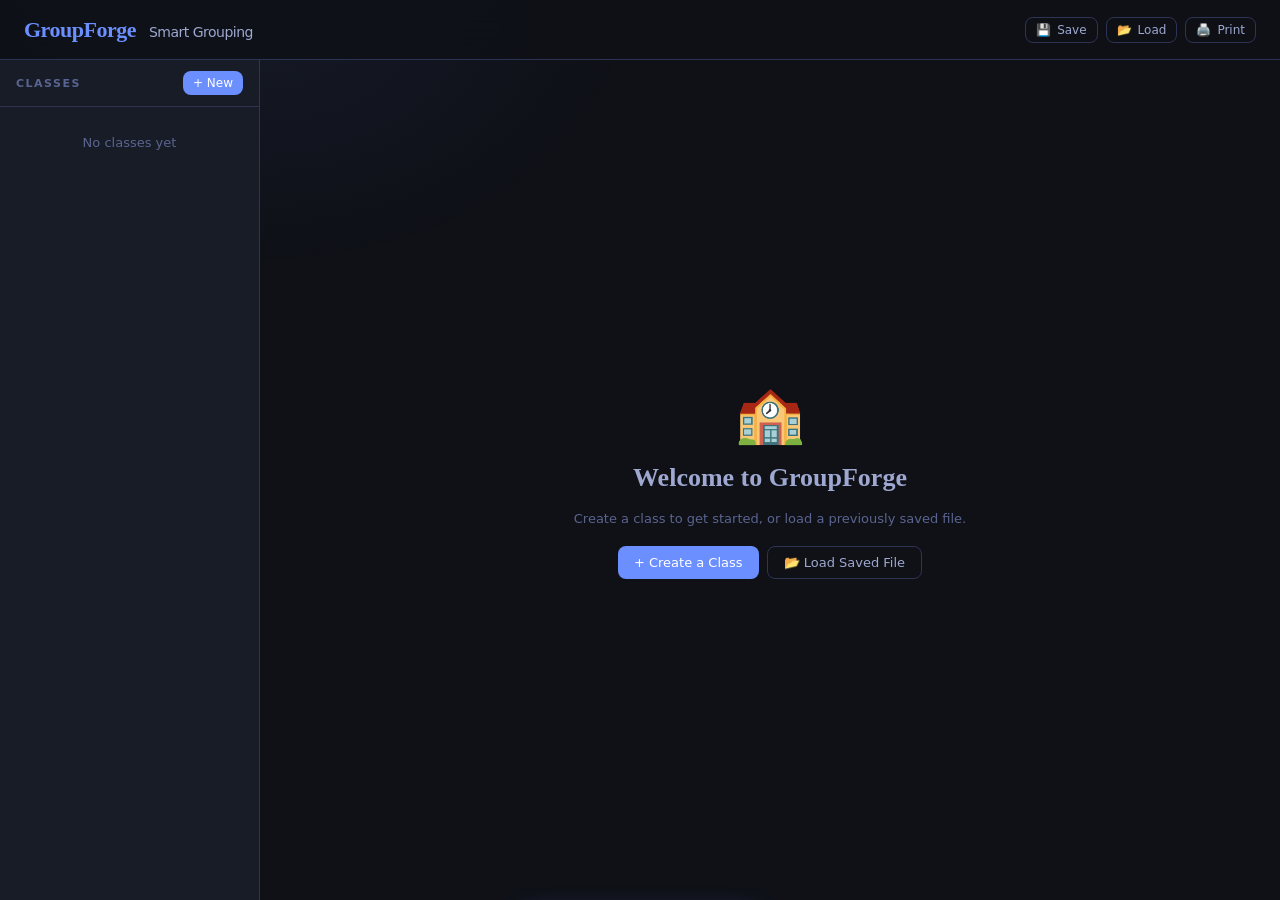
<file: index.html>
<!DOCTYPE html>
<html lang="en">
<head>
<meta charset="UTF-8">
<meta name="viewport" content="width=device-width, initial-scale=1.0">
<meta name="theme-color" content="#0f1117">
<meta name="apple-mobile-web-app-capable" content="yes">
<meta name="mobile-web-app-capable" content="yes">
<meta name="apple-mobile-web-app-status-bar-style" content="black-translucent">
<meta name="apple-mobile-web-app-title" content="GroupForge">
<meta name="description" content="Classroom group creator — build, shuffle, and save student groups offline.">
<meta author="Stephen Funderburk">

<title>GroupForge — Classroom Group Creator</title>

<link rel="manifest" href="manifest.json">
<link rel="apple-touch-icon" href="icon-512.png">
<link rel="icon" type="image/x-icon" href="favicon.ico"/>
<link rel="icon" type="image/png" href="icon-192.png"/>
<link rel="icon" type="image/png" href="favicon.png"/>
   
<style>
  :root {
    --bg: #0f1117;
    --surface: #181c27;
    --surface2: #1e2336;
    --surface3: #252b3d;
    --border: #2e3554;
    --border2: #3d4668;
    --accent: #6c8fff;
    --accent2: #4d6fff;
    --accent-glow: rgba(108,143,255,0.18);
    --gold: #f5c842;
    --rose: #ff6b8a;
    --mint: #42e5c4;
    --text: #e8eaf6;
    --text2: #9ea8d0;
    --text3: #5a6490;
    --success: #42e5c4;
    --danger: #ff6b8a;
    --warning: #f5c842;
    --radius: 12px;
    --radius-sm: 8px;
    --shadow: 0 4px 24px rgba(0,0,0,0.4);
    --shadow-lg: 0 8px 40px rgba(0,0,0,0.6);
    --font-display: 'Palatino Linotype', Palatino, 'Book Antiqua', Georgia, serif;
    --font-body: -apple-system, BlinkMacSystemFont, 'Segoe UI', system-ui, sans-serif;
    --girl-color: #ff9eb5;
    --boy-color: #7eb8ff;
    --other-color: #b8a9ff;
  }

  * { box-sizing: border-box; margin: 0; padding: 0; }

  body {
    font-family: var(--font-body);
    background: var(--bg);
    color: var(--text);
    min-height: 100vh;
    overflow-x: hidden;
  }

  body::before {
    content: '';
    position: fixed;
    top: -30%;
    left: -10%;
    width: 60%;
    height: 60%;
    background: radial-gradient(ellipse, rgba(108,143,255,0.07) 0%, transparent 70%);
    pointer-events: none;
    z-index: 0;
  }

  header {
    position: sticky;
    top: 0;
    z-index: 100;
    background: rgba(15,17,23,0.85);
    backdrop-filter: blur(16px);
    border-bottom: 1px solid var(--border);
    padding: 0 24px;
    display: flex;
    align-items: center;
    gap: 20px;
    height: 60px;
  }

  .logo {
    font-family: var(--font-display);
    font-size: 22px;
    font-weight: 600;
    color: var(--accent);
    letter-spacing: -0.5px;
    flex-shrink: 0;
  }

  .logo span { color: var(--text2); font-size: 14px; font-family: var(--font-body); margin-left: 8px; font-weight: 300; }

  .header-actions {
    display: flex;
    align-items: center;
    gap: 8px;
    margin-left: auto;
    flex-wrap: wrap;
  }

  .app-layout {
    display: grid;
    grid-template-columns: 260px 1fr;
    min-height: calc(100vh - 60px);
    position: relative;
    z-index: 1;
  }

  .sidebar {
    background: var(--surface);
    border-right: 1px solid var(--border);
    display: flex;
    flex-direction: column;
    overflow: hidden;
  }

  .sidebar-header {
    padding: 11px 16px;
    border-bottom: 1px solid var(--border);
    display: flex;
    align-items: center;
    justify-content: space-between;
  }

  .sidebar-title {
    font-size: 11px;
    font-weight: 600;
    text-transform: uppercase;
    letter-spacing: 1.5px;
    color: var(--text3);
  }

  .class-list {
    flex: 1;
    overflow-y: auto;
    padding: 8px;
  }

  .class-item {
    display: flex;
    align-items: center;
    gap: 10px;
    padding: 10px 12px;
    border-radius: var(--radius-sm);
    cursor: pointer;
    transition: all 0.15s;
    position: relative;
    border: 1px solid transparent;
  }

  .class-item:hover { background: var(--surface2); }
  .class-item.active {
    background: var(--accent-glow);
    border-color: var(--border2);
  }

  .class-dot {
    width: 8px;
    height: 8px;
    border-radius: 50%;
    flex-shrink: 0;
  }

  .class-item-name {
    font-size: 14px;
    font-weight: 500;
    flex: 1;
    white-space: nowrap;
    overflow: hidden;
    text-overflow: ellipsis;
  }

  .class-item-count {
    font-size: 11px;
    color: var(--text3);
    background: var(--surface3);
    padding: 2px 7px;
    border-radius: 20px;
  }

  .class-item .del-btn {
    opacity: 0;
    transition: opacity 0.15s;
    background: none;
    border: none;
    color: var(--danger);
    cursor: pointer;
    font-size: 14px;
    padding: 2px 4px;
  }

  .class-item:hover .del-btn { opacity: 1; }

  .main {
    display: flex;
    flex-direction: column;
    overflow: hidden;
    min-height: 0;
  }

  .tabs {
    display: flex;
    border-bottom: 1px solid var(--border);
    background: var(--surface);
    padding: 0 24px;
    gap: 4px;
    overflow-x: auto;
  }

  .tab {
    background: none;
    border: none;
    color: var(--text3);
    font-family: var(--font-body);
    font-size: 13px;
    font-weight: 500;
    padding: 15px 16px 14px 16px;
    cursor: pointer;
    border-bottom: 2px solid transparent;
    transition: all 0.15s;
    white-space: nowrap;
    display: flex;
    align-items: center;
    gap: 6px;
  }

  .tab:hover { color: var(--text); }

  .tab.active {
    color: var(--accent);
    border-bottom-color: var(--accent);
  }

  .tab-content {
    display: none;
    flex: 1;
    overflow: auto;
    padding: 24px;
  }

  .tab-content.active { display: flex; flex-direction: column; gap: 20px; }

  .card {
    background: var(--surface);
    border: 1px solid var(--border);
    border-radius: var(--radius);
    padding: 20px;
  }

  .card-title {
    font-size: 13px;
    font-weight: 600;
    text-transform: uppercase;
    letter-spacing: 1px;
    color: var(--text3);
    margin-bottom: 16px;
    display: flex;
    align-items: center;
    gap: 8px;
  }

  .btn {
    display: inline-flex;
    align-items: center;
    gap: 6px;
    padding: 8px 16px;
    border-radius: var(--radius-sm);
    border: none;
    font-family: var(--font-body);
    font-size: 13px;
    font-weight: 500;
    cursor: pointer;
    transition: all 0.15s;
    white-space: nowrap;
  }

  .btn-primary {
    background: var(--accent);
    color: #fff;
  }

  .btn-primary:hover { background: var(--accent2); transform: translateY(-1px); box-shadow: 0 4px 16px rgba(108,143,255,0.3); }

  .btn-secondary {
    background: var(--surface3);
    color: var(--text);
    border: 1px solid var(--border);
  }

  .btn-secondary:hover { background: var(--surface2); border-color: var(--border2); }

  .btn-danger {
    background: rgba(255,107,138,0.15);
    color: var(--danger);
    border: 1px solid rgba(255,107,138,0.3);
  }

  .btn-danger:hover { background: rgba(255,107,138,0.25); }

  .btn-ghost {
    background: none;
    color: var(--text2);
    border: 1px solid var(--border);
  }

  .btn-ghost:hover { background: var(--surface2); color: var(--text); }

  .btn-gold {
    background: rgba(245,200,66,0.15);
    color: var(--gold);
    border: 1px solid rgba(245,200,66,0.3);
  }

  .btn-gold:hover { background: rgba(245,200,66,0.25); }

  .btn-mint {
    background: rgba(66,229,196,0.15);
    color: var(--mint);
    border: 1px solid rgba(66,229,196,0.3);
  }

  .btn-mint:hover { background: rgba(66,229,196,0.25); }

  .btn:disabled { opacity: 0.4; cursor: not-allowed; transform: none !important; }
  .btn-sm { padding: 5px 10px; font-size: 12px; }
  .btn-xs { padding: 3px 8px; font-size: 11px; }

  input[type="text"], input[type="number"], select, textarea {
    background: var(--surface2);
    border: 1px solid var(--border);
    border-radius: var(--radius-sm);
    color: var(--text);
    font-family: var(--font-body);
    font-size: 14px;
    padding: 9px 12px;
    outline: none;
    transition: border-color 0.15s;
    width: 100%;
  }

  input[type="text"]:focus, input[type="number"]:focus, select:focus, textarea:focus {
    border-color: var(--accent);
  }

  select option { background: var(--surface2); }

  label {
    font-size: 12px;
    font-weight: 500;
    color: var(--text2);
    display: block;
    margin-bottom: 6px;
  }

  .form-group { display: flex; flex-direction: column; gap: 6px; }

  .form-row {
    display: grid;
    grid-template-columns: 1fr 1fr;
    gap: 12px;
  }

  .form-row-3 {
    display: grid;
    grid-template-columns: 1fr 1fr 1fr;
    gap: 12px;
  }

  .student-search-bar {
    position: relative;
  }

  .student-search-bar input {
    padding-left: 36px;
  }

  .student-search-bar::before {
    content: '🔍';
    position: absolute;
    left: 10px;
    top: 50%;
    transform: translateY(-50%);
    font-size: 13px;
    pointer-events: none;
  }

  .student-list {
    display: flex;
    flex-direction: column;
    gap: 4px;
    max-height: 420px;
    overflow-y: auto;
  }

  .student-item {
    display: flex;
    align-items: center;
    gap: 10px;
    padding: 9px 12px;
    border-radius: var(--radius-sm);
    border: 1px solid transparent;
    transition: all 0.15s;
    background: var(--surface2);
    cursor: pointer;
  }

  .student-item:hover { border-color: var(--border2); }
  .student-item.selected { border-color: var(--accent); background: var(--accent-glow); }
  .student-item.pinned { border-color: var(--gold); background: rgba(245,200,66,0.07); }

  .gender-badge {
    width: 8px;
    height: 8px;
    border-radius: 50%;
    flex-shrink: 0;
  }

  .gender-F { background: var(--girl-color); }
  .gender-M { background: var(--boy-color); }
  .gender-O { background: var(--other-color); }

  .student-name {
    flex: 1;
    font-size: 14px;
    font-weight: 500;
  }

  .student-actions {
    display: flex;
    gap: 4px;
    opacity: 0;
    transition: opacity 0.15s;
  }

  .student-item:hover .student-actions { opacity: 1; }

  .icon-btn {
    background: none;
    border: none;
    cursor: pointer;
    font-size: 14px;
    padding: 3px 5px;
    border-radius: 4px;
    transition: background 0.1s;
    line-height: 1;
  }

  .icon-btn:hover { background: var(--surface3); }

  .groups-grid {
    display: grid;
    grid-template-columns: repeat(auto-fill, minmax(220px, 1fr));
    gap: 16px;
  }

  .group-card {
    background: var(--surface);
    border: 1px solid var(--border);
    border-radius: var(--radius);
    overflow: hidden;
    transition: all 0.2s;
  }

  .group-card.drag-over {
    border-color: var(--accent);
    box-shadow: 0 0 0 2px var(--accent-glow);
  }

  .group-header {
    padding: 12px 14px;
    background: var(--surface2);
    border-bottom: 1px solid var(--border);
    display: flex;
    align-items: center;
    gap: 8px;
  }

  .group-color-dot {
    width: 10px;
    height: 10px;
    border-radius: 50%;
    flex-shrink: 0;
  }

  .group-name-display {
    font-size: 14px;
    font-weight: 600;
    flex: 1;
    cursor: text;
  }

  .group-name-input {
    font-size: 14px;
    font-weight: 600;
    flex: 1;
    background: transparent;
    border: none;
    border-bottom: 1px solid var(--accent);
    border-radius: 0;
    padding: 0;
    color: var(--text);
    outline: none;
    width: 0;
    min-width: 0;
  }

  .group-name-input:focus { outline: none; }

  .group-count {
    font-size: 11px;
    color: var(--text3);
    background: var(--surface3);
    padding: 2px 7px;
    border-radius: 20px;
  }

  .group-members {
    padding: 10px;
    min-height: 60px;
    display: flex;
    flex-direction: column;
    gap: 4px;
  }

  .group-member {
    display: flex;
    align-items: center;
    gap: 8px;
    padding: 7px 10px;
    border-radius: 6px;
    background: var(--surface2);
    border: 1px solid transparent;
    font-size: 13px;
    cursor: grab;
    transition: all 0.15s;
    user-select: none;
  }

  .group-member:active { cursor: grabbing; }
  .group-member:hover { border-color: var(--border2); }
  .group-member.dragging { opacity: 0.4; }
  .group-member.pinned-member { border-color: rgba(245,200,66,0.4); }

  .group-member-name { flex: 1; }
  .pin-icon { font-size: 10px; color: var(--gold); }
  .pin-group-btn {
    opacity: 0;
    transition: opacity 0.15s;
    background: none;
    border: none;
    cursor: pointer;
    font-size: 13px;
    padding: 0 3px;
    line-height: 1;
  }
  .pin-group-btn.is-pinned { opacity: 1; }
  .group-member:hover .pin-group-btn { opacity: 1; }
  .remove-member-btn {
    opacity: 0;
    transition: opacity 0.15s;
    background: none;
    border: none;
    color: var(--danger);
    cursor: pointer;
    font-size: 13px;
    padding: 0 3px;
  }
  .group-member:hover .remove-member-btn { opacity: 1; }

  .empty-state {
    text-align: center;
    padding: 60px 40px;
    color: var(--text3);
  }

  .empty-state .empty-icon { font-size: 48px; margin-bottom: 16px; }
  .empty-state h3 { font-family: var(--font-display); font-size: 22px; color: var(--text2); margin-bottom: 8px; }
  .empty-state p { font-size: 14px; line-height: 1.6; }

  .gender-pill {
    display: flex;
    gap: 2px;
    background: var(--surface3);
    border-radius: 20px;
    padding: 2px;
  }

  .gender-opt {
    border: none;
    background: transparent;
    color: var(--text3);
    padding: 4px 10px;
    border-radius: 20px;
    font-size: 12px;
    font-weight: 500;
    cursor: pointer;
    transition: all 0.15s;
  }

  .gender-opt.active-F { background: rgba(255,158,181,0.2); color: var(--girl-color); }
  .gender-opt.active-M { background: rgba(126,184,255,0.2); color: var(--boy-color); }
  .gender-opt.active-O { background: rgba(184,169,255,0.2); color: var(--other-color); }

  .badge {
    display: inline-flex;
    align-items: center;
    gap: 4px;
    padding: 3px 8px;
    border-radius: 20px;
    font-size: 11px;
    font-weight: 600;
  }

  .badge-accent { background: var(--accent-glow); color: var(--accent); }
  .badge-mint { background: rgba(66,229,196,0.15); color: var(--mint); }
  .badge-rose { background: rgba(255,107,138,0.15); color: var(--rose); }
  .badge-gold { background: rgba(245,200,66,0.15); color: var(--gold); }

  .stats-row {
    display: grid;
    grid-template-columns: repeat(auto-fit, minmax(120px, 1fr));
    gap: 12px;
  }

  .stat-card {
    background: var(--surface2);
    border: 1px solid var(--border);
    border-radius: var(--radius-sm);
    padding: 14px 16px;
    text-align: center;
  }

  .stat-value {
    font-family: var(--font-display);
    font-size: 28px;
    color: var(--accent);
    line-height: 1;
  }

  .stat-label { font-size: 11px; color: var(--text3); margin-top: 4px; }

  .modal-overlay {
    position: fixed;
    inset: 0;
    background: rgba(0,0,0,0.7);
    display: flex;
    align-items: center;
    justify-content: center;
    z-index: 1000;
    backdrop-filter: blur(4px);
    opacity: 0;
    pointer-events: none;
    transition: opacity 0.2s;
  }

  .modal-overlay.open { opacity: 1; pointer-events: all; }

  .modal {
    background: var(--surface);
    border: 1px solid var(--border2);
    border-radius: 16px;
    padding: 28px;
    width: min(480px, 95vw);
    max-height: 80vh;
    overflow-y: auto;
    box-shadow: var(--shadow-lg);
    transform: translateY(20px);
    transition: transform 0.2s;
  }

  .modal-overlay.open .modal { transform: translateY(0); }

  .modal-title {
    font-family: var(--font-display);
    font-size: 20px;
    margin-bottom: 20px;
  }

  .modal-actions { display: flex; gap: 8px; justify-content: flex-end; margin-top: 20px; }

  .toast-container {
    position: fixed;
    bottom: 24px;
    right: 24px;
    z-index: 2000;
    display: flex;
    flex-direction: column;
    gap: 8px;
    pointer-events: none;
  }

  .toast {
    background: var(--surface);
    border: 1px solid var(--border2);
    border-radius: var(--radius-sm);
    padding: 12px 16px;
    font-size: 13px;
    display: flex;
    align-items: center;
    gap: 8px;
    box-shadow: var(--shadow);
    animation: slideIn 0.2s ease, fadeOut 0.3s ease 2.5s forwards;
    max-width: 300px;
    pointer-events: all;
  }

  @keyframes slideIn { from { transform: translateX(30px); opacity: 0; } to { transform: translateX(0); opacity: 1; } }
  @keyframes fadeOut { to { opacity: 0; transform: translateX(30px); } }

  .drag-ghost {
    position: fixed;
    pointer-events: none;
    background: var(--surface2);
    border: 1px solid var(--accent);
    border-radius: 6px;
    padding: 6px 12px;
    font-size: 13px;
    z-index: 9999;
    box-shadow: 0 4px 16px rgba(108,143,255,0.4);
    display: none;
  }

  .group-colors { display: flex; gap: 6px; flex-wrap: wrap; }
  .color-swatch {
    width: 20px;
    height: 20px;
    border-radius: 50%;
    cursor: pointer;
    border: 2px solid transparent;
    transition: border-color 0.15s;
  }
  .color-swatch.active { border-color: #fff; }

  .history-tag {
    font-size: 10px;
    color: var(--text3);
    background: var(--surface3);
    padding: 1px 5px;
    border-radius: 3px;
  }

  .divider { height: 1px; background: var(--border); margin: 4px 0; }

  ::-webkit-scrollbar { width: 6px; height: 6px; }
  ::-webkit-scrollbar-track { background: transparent; }
  ::-webkit-scrollbar-thumb { background: var(--border2); border-radius: 3px; }
  ::-webkit-scrollbar-thumb:hover { background: var(--text3); }

  .undo-banner {
    position: fixed;
    bottom: 24px;
    left: 50%;
    transform: translateX(-50%) translateY(80px);
    background: var(--surface2);
    border: 1px solid var(--accent);
    border-radius: 30px;
    padding: 10px 20px;
    display: flex;
    align-items: center;
    gap: 12px;
    font-size: 13px;
    z-index: 1500;
    box-shadow: 0 4px 24px rgba(108,143,255,0.3);
    transition: transform 0.3s cubic-bezier(0.34,1.56,0.64,1);
    white-space: nowrap;
  }

  .undo-banner.visible { transform: translateX(-50%) translateY(0); }

  .student-select-list {
    display: flex;
    flex-direction: column;
    gap: 4px;
    max-height: 260px;
    overflow-y: auto;
    margin: 12px 0;
  }

  .student-select-item {
    display: flex;
    align-items: center;
    gap: 10px;
    padding: 8px 12px;
    border-radius: 6px;
    cursor: pointer;
    border: 1px solid transparent;
    transition: all 0.1s;
    font-size: 13px;
  }

  .student-select-item:hover { background: var(--surface2); border-color: var(--border); }
  .student-select-item.chosen { background: var(--accent-glow); border-color: var(--accent); }

  .sort-grid {
    display: grid;
    grid-template-columns: 1fr 1fr;
    gap: 8px;
  }

  .sort-option {
    border: 1px solid var(--border);
    background: var(--surface2);
    border-radius: var(--radius-sm);
    padding: 12px;
    cursor: pointer;
    transition: all 0.15s;
    text-align: center;
    font-size: 13px;
    font-weight: 500;
    font-family: var(--font-body);
    color: var(--text2);
    display: flex;
    flex-direction: column;
    gap: 4px;
    align-items: center;
  }

  .sort-option:hover { border-color: var(--border2); color: var(--text); }
  .sort-option.active { border-color: var(--accent); background: var(--accent-glow); color: var(--accent); }
  .sort-option .sort-icon { font-size: 20px; }

  .section-header {
    display: flex;
    align-items: center;
    justify-content: space-between;
    gap: 12px;
    flex-wrap: wrap;
  }

  .section-title {
    font-family: var(--font-display);
    font-size: 18px;
    color: var(--text);
  }

  .tag {
    display: inline-flex;
    align-items: center;
    gap: 4px;
    padding: 2px 8px;
    border-radius: 20px;
    font-size: 11px;
    font-weight: 600;
    background: var(--surface3);
    color: var(--text3);
    border: 1px solid var(--border);
  }

  .info-text {
    font-size: 13px;
    color: var(--text3);
    line-height: 1.6;
  }

  .no-class-state {
    display: flex;
    flex-direction: column;
    align-items: center;
    justify-content: center;
    flex: 1;
    gap: 16px;
    color: var(--text3);
    padding: 40px;
    text-align: center;
  }

  .no-class-state h2 {
    font-family: var(--font-display);
    font-size: 26px;
    color: var(--text2);
  }

  @keyframes spin { to { transform: rotate(360deg); } }
  .spinner {
    width: 16px;
    height: 16px;
    border: 2px solid var(--border);
    border-top-color: var(--accent);
    border-radius: 50%;
    animation: spin 0.7s linear infinite;
    display: inline-block;
  }

  .history-row {
    display: flex;
    align-items: center;
    gap: 8px;
    font-size: 12px;
    color: var(--text3);
    padding: 4px 0;
  }

  @media (max-width: 768px) {
    .app-layout {
      grid-template-columns: 1fr;
    }
    .sidebar {
      display: none;
      position: fixed;
      inset: 60px 0 0 0;
      z-index: 200;
    }
    .sidebar.mobile-open { display: flex; }
    .form-row, .form-row-3 { grid-template-columns: 1fr; }
    .sort-grid { grid-template-columns: 1fr; }
    .groups-grid { grid-template-columns: 1fr; }
    .stats-row { grid-template-columns: repeat(2, 1fr); }
    .tab-content { padding: 16px; }
    .tabs { padding: 0 12px; }
    .tab { padding: 12px 8px; }
  }

  @media (max-width: 480px) {
    .modal { padding: 20px; }
    .header-actions .btn span { display: none; }
    .undo-banner { left: 16px; right: 16px; transform: translateX(0) translateY(80px); white-space: normal; }
    .undo-banner.visible { transform: translateX(0) translateY(0); }
  }

  @keyframes fadeIn { from { opacity: 0; transform: translateY(8px); } to { opacity: 1; transform: translateY(0); } }
  .fade-in { animation: fadeIn 0.2s ease forwards; }

  @keyframes popIn { from { opacity: 0; transform: scale(0.95); } to { opacity: 1; transform: scale(1); } }
  .pop-in { animation: popIn 0.15s ease forwards; }

  .mobile-menu-btn {
    display: none;
    background: none;
    border: none;
    color: var(--text);
    font-size: 20px;
    cursor: pointer;
    padding: 4px;
  }

  @media (max-width: 768px) { .mobile-menu-btn { display: block; } }

  .file-input-hidden { display: none; }

  .mobile-actions-wrap {
    display: none;
    position: relative;
  }
  .mobile-action-toggle {
    font-size: 18px;
    padding: 4px 10px;
  }
  .mobile-actions-dropdown {
    display: none;
    position: absolute;
    top: calc(100% + 6px);
    right: 0;
    background: var(--surface);
    border: 1px solid var(--border2);
    border-radius: var(--radius-sm);
    box-shadow: var(--shadow-lg);
    min-width: 160px;
    z-index: 300;
    overflow: hidden;
  }
  .mobile-actions-dropdown.open { display: block; }
  .mobile-actions-dropdown button {
    display: block;
    width: 100%;
    padding: 11px 16px;
    background: none;
    border: none;
    color: var(--text);
    font-family: var(--font-body);
    font-size: 14px;
    text-align: left;
    cursor: pointer;
    border-bottom: 1px solid var(--border);
    transition: background 0.1s;
  }
  .mobile-actions-dropdown button:last-child { border-bottom: none; }
  .mobile-actions-dropdown button:hover { background: var(--surface2); }

  @media (max-width: 600px) {
    .desktop-action { display: none !important; }
    .mobile-actions-wrap { display: block; }
    .logo { display: flex; flex-direction: column; }
    .logo span { margin: -5px 0; }
  }

  @media print {
    * { -webkit-print-color-adjust: exact; print-color-adjust: exact; }
    body { background: #fff !important; color: #000 !important; }
    header, .sidebar, .tabs, .tab-content:not(#tab-groups),
    .toast-container, .undo-banner, .drag-ghost,
    .modal-overlay { display: none !important; }
    .app-layout { grid-template-columns: 1fr !important; display: block !important; }
    .main { overflow: visible !important; display: block !important; }
    #tab-groups { display: block !important; overflow: visible !important; padding: 0 !important; }
    .section-header { display: none !important; }
    #groups-empty-state { display: none !important; }

    #tab-groups::before {
      content: attr(data-classname);
      display: block;
      font-size: 22px;
      font-weight: 700;
      color: #000;
      margin-bottom: 4px;
      font-family: serif;
    }
    #tab-groups::after {
      content: attr(data-printed);
      display: block;
      font-size: 12px;
      color: #555;
      margin-bottom: 20px;
    }

    .groups-grid {
      display: grid !important;
      grid-template-columns: repeat(3, 1fr) !important;
      gap: 12px !important;
    }

    .group-card {
      background: #fff !important;
      border: 1.5px solid #aaa !important;
      border-radius: 8px !important;
      break-inside: avoid !important;
      page-break-inside: avoid !important;
      overflow: visible !important;
    }

    .group-header {
      background: #f0f0f0 !important;
      border-bottom: 1px solid #ccc !important;
      padding: 8px 10px !important;
    }

    .group-name-display {
      color: #000 !important;
      font-size: 13px !important;
      font-weight: 700 !important;
    }

    .group-count { color: #555 !important; background: #e8e8e8 !important; }

    .group-color-dot { border: 1px solid #999 !important; }

    button, .icon-btn, .remove-member-btn, .pin-group-btn,
    #undo-btn, .btn { display: none !important; }

    .group-members { padding: 8px 10px !important; }

    .group-member {
      background: #fafafa !important;
      border: 1px solid #e0e0e0 !important;
      border-radius: 4px !important;
      margin-bottom: 4px !important;
      padding: 5px 8px !important;
      cursor: default !important;
      break-inside: avoid !important;
    }

    .group-member-name { color: #000 !important; font-size: 12px !important; }

    .gender-badge { border: 1px solid #aaa !important; }
    .gender-F { background: #f9c !important; }
    .gender-M { background: #9cf !important; }
    .gender-O { background: #ccc !important; }

    .pinned-member { border-color: #c90 !important; background: #fffbe6 !important; }

    #unassigned-section { display: none !important; }

    .groups-grid { width: 100% !important; }
  }
</style>
</head>
<body>

<header>
  <button class="mobile-menu-btn" onclick="toggleMobileMenu()">☰</button>
  <div class="logo">GroupForge <span>Smart Grouping</span></div>
  <div class="header-actions">
    <button class="btn btn-ghost btn-sm desktop-action" onclick="saveToFile()" title="Save all data to JSON file">💾 <span>Save</span></button>
    <button class="btn btn-ghost btn-sm desktop-action" onclick="triggerLoadFile()" title="Load a saved JSON file">📂 <span>Load</span></button>
    <button class="btn btn-ghost btn-sm desktop-action" onclick="printGroups()" title="Print current groups">🖨️ <span>Print</span></button>
    <button class="btn btn-mint btn-sm" id="pwa-install-btn" style="display:none;" onclick="installPWA()" title="Install as app">⬇ <span>Install App</span></button>
    <!-- Mobile actions menu -->
    <div class="mobile-actions-wrap" id="mobileActionsWrap">
      <button class="btn btn-ghost btn-sm mobile-action-toggle" onclick="toggleMobileActions()" title="More actions">⋯</button>
      <div class="mobile-actions-dropdown" id="mobileActionsDropdown">
        <button onclick="saveToFile(); closeMobileActions()">💾 Save to file</button>
        <button onclick="triggerLoadFile(); closeMobileActions()">📂 Load file</button>
        <button onclick="printGroups(); closeMobileActions()">🖨️ Print groups</button>
        <button id="pwa-install-mobile" style="display:none" onclick="installPWA(); closeMobileActions()">⬇ Install App</button>
      </div>
    </div>
    <input type="file" id="load-file-input" class="file-input-hidden" accept=".json" onchange="loadFromFile(event)">
    <input type="file" id="csv-file-input" class="file-input-hidden" accept=".csv" onchange="importCSV(event)">
  </div>
</header>

<div class="app-layout">
  <div class="sidebar" id="sidebar">
    <div class="sidebar-header">
      <span class="sidebar-title">Classes</span>
      <button class="btn btn-primary btn-sm" onclick="openNewClassModal()">+ New</button>
    </div>
    <div class="class-list" id="class-list"></div>
  </div>

  <div class="main" id="main-area">
    <div id="no-class-state" class="no-class-state" style="display:none;">
      <div style="font-size:56px">🏫</div>
      <h2>Welcome to GroupForge</h2>
      <p class="info-text">Create a class to get started, or load a previously saved file.</p>
      <div style="display:flex;gap:8px;flex-wrap:wrap;justify-content:center">
        <button class="btn btn-primary" onclick="openNewClassModal()">+ Create a Class</button>
        <button class="btn btn-ghost" onclick="triggerLoadFile()">📂 Load Saved File</button>
      </div>
    </div>

    <div id="class-workspace" style="display:none; flex-direction:column; flex:1; overflow:hidden;">
      <div class="tabs" id="tab-bar">
        <button class="tab active" data-tab="students" onclick="switchTab('students', this)">👤 Students</button>
        <button class="tab" data-tab="groups" onclick="switchTab('groups', this)">👥 Groups</button>
        <button class="tab" data-tab="settings" onclick="switchTab('settings', this)">⚙️ Settings</button>
        <button class="tab" data-tab="history" onclick="switchTab('history', this)">📜 History</button>
      </div>

      <!-- STUDENTS TAB -->
      <div class="tab-content active" id="tab-students">
        <div class="section-header">
          <div>
            <div class="section-title" id="class-title-display">Class Name</div>
            <div style="margin-top:4px; display:flex; gap:6px; flex-wrap:wrap;" id="class-stats-badges"></div>
          </div>
          <div style="display:flex;gap:8px;flex-wrap:wrap;">
            <button class="btn btn-ghost btn-sm" onclick="triggerCSVImport()">📋 Import CSV</button>
            <button class="btn btn-secondary btn-sm" onclick="openBulkModal()">+ Bulk Add</button>
            <button class="btn btn-primary btn-sm" onclick="openAddStudentModal()">+ Add Student</button>
          </div>
        </div>

        <div class="stats-row" id="student-stats-row"></div>

        <div class="card">
          <div class="card-title">Student Roster</div>
          <div class="student-search-bar" style="margin-bottom:12px;">
            <input type="text" id="student-search" placeholder="Search students…" oninput="renderStudentList()">
          </div>
          <div class="student-list" id="student-list"></div>
        </div>
      </div>

      <!-- GROUPS TAB -->
      <div class="tab-content" id="tab-groups">
        <div class="section-header">
          <div class="section-title">Groups</div>
          <div style="display:flex;gap:8px;flex-wrap:wrap;align-items:center;">
            <button class="btn btn-ghost btn-sm" id="undo-btn" onclick="undoLastMove()" disabled>↩ Undo</button>
            <button class="btn btn-ghost btn-sm" onclick="downloadGroupsCSV()" title="Download groups as a spreadsheet">📊 <span>Download CSV</span></button>
            <button class="btn btn-mint btn-sm" onclick="shuffleGroups()">🔀 Shuffle</button>
            <button class="btn btn-primary btn-sm" onclick="generateGroups()">⚡ Generate Groups</button>
          </div>
        </div>

        <div id="groups-empty-state" class="empty-state" style="display:none;">
          <div class="empty-icon">👥</div>
          <h3>No Groups Yet</h3>
          <p>Add students first, then click <strong>Generate Groups</strong> to create your first grouping.</p>
          <div style="margin-top:16px; display:flex; gap:8px; justify-content:center;">
            <button class="btn btn-secondary" onclick="switchTab('students', document.querySelector('[data-tab=students]'))">Go to Students</button>
            <button class="btn btn-primary" onclick="generateGroups()">⚡ Generate Groups</button>
          </div>
        </div>

        <div id="groups-container" class="groups-grid"></div>

        <div id="unassigned-section" style="display:none;">
          <div class="card-title" style="margin-top:16px;">⚠️ Unassigned Students</div>
          <div id="unassigned-list" style="display:flex; gap:6px; flex-wrap:wrap;"></div>
        </div>
      </div>

      <!-- SETTINGS TAB -->
      <div class="tab-content" id="tab-settings">
        <div class="section-title" style="margin-bottom:20px;">Class Settings</div>

        <div class="card" style="margin-bottom:16px;">
          <div class="card-title">🎯 Group Configuration</div>
          <div class="form-row" style="margin-bottom:16px;">
            <div class="form-group">
              <label>Group Mode</label>
              <select id="group-mode" onchange="updateGroupModeUI()">
                <option value="count">Fixed number of groups</option>
                <option value="size">Fixed group size (max per group)</option>
              </select>
            </div>
            <div class="form-group">
              <label id="group-number-label">Number of Groups</label>
              <input type="number" id="group-count" value="4" min="1" max="50" onchange="saveSettings()">
            </div>
          </div>
          <div class="form-group" id="overflow-setting" style="display:none; margin-bottom:16px;">
            <label>Overflow Handling</label>
            <select id="overflow-mode" onchange="saveSettings()">
              <option value="spread">Spread extras across existing groups</option>
              <option value="new">Create an extra smaller group</option>
            </select>
          </div>

          <div class="card-title" style="margin-top:4px;">⚖️ Sorting Method</div>
          <div class="sort-grid" id="sort-grid">
            <button class="sort-option active" data-sort="random" onclick="setSortMethod('random', this)">
              <span class="sort-icon">🎲</span>
              <span>Random</span>
              <span style="font-size:11px;color:var(--text3);font-weight:400">Fully random</span>
            </button>
            <button class="sort-option" data-sort="balanced-gender" onclick="setSortMethod('balanced-gender', this)">
              <span class="sort-icon">⚖️</span>
              <span>Balanced Gender</span>
              <span style="font-size:11px;color:var(--text3);font-weight:400">Mix boys & girls evenly</span>
            </button>
            <button class="sort-option" data-sort="separate-gender" onclick="setSortMethod('separate-gender', this)">
              <span class="sort-icon">🚻</span>
              <span>Separate Gender</span>
              <span style="font-size:11px;color:var(--text3);font-weight:400">Boys & girls in separate groups</span>
            </button>
            <button class="sort-option" data-sort="avoid-repeat" onclick="setSortMethod('avoid-repeat', this)">
              <span class="sort-icon">🔁</span>
              <span>Avoid Repeats</span>
              <span style="font-size:11px;color:var(--text3);font-weight:400">Pair those not yet grouped</span>
            </button>
          </div>
        </div>

        <div class="card" style="margin-bottom:16px;">
          <div class="card-title">✏️ Rename Class</div>
          <div style="display:flex;gap:8px;">
            <input type="text" id="rename-class-input" placeholder="New class name">
            <button class="btn btn-primary" onclick="renameClass()">Rename</button>
          </div>
        </div>

        <div class="card">
          <div class="card-title">⚠️ Danger Zone</div>
          <div style="display:flex;gap:8px;flex-wrap:wrap;">
            <button class="btn btn-danger btn-sm" onclick="clearGroups()">Clear Groups</button>
            <button class="btn btn-danger btn-sm" onclick="confirmDeleteClass()">Delete This Class</button>
          </div>
        </div>
      </div>

      <!-- HISTORY TAB -->
      <div class="tab-content" id="tab-history">
        <div class="section-title" style="margin-bottom:16px;">Grouping History</div>
        <div class="card">
          <div class="card-title">Past Groupings</div>
          <div id="history-container">
            <p class="info-text">No history yet. Generate groups to start recording.</p>
          </div>
        </div>
      </div>
    </div>
  </div>
</div>

<!-- DRAG GHOST -->
<div class="drag-ghost" id="drag-ghost"></div>

<!-- UNDO BANNER -->
<div class="undo-banner" id="undo-banner">
  <span id="undo-message">Student moved</span>
  <button class="btn btn-ghost btn-sm" onclick="undoLastMove()">↩ Undo</button>
  <button class="icon-btn" onclick="hideUndoBanner()" style="color:var(--text3)">✕</button>
</div>

<!-- TOAST CONTAINER -->
<div class="toast-container" id="toast-container"></div>

<!-- NEW CLASS MODAL -->
<div class="modal-overlay" id="modal-new-class">
  <div class="modal">
    <div class="modal-title">Create New Class</div>
    <div class="form-group" style="margin-bottom:12px;">
      <label>Class Name</label>
      <input type="text" id="new-class-name" placeholder="e.g. Period 3 Biology" onkeydown="if(event.key==='Enter') createClass()">
    </div>
    <div class="form-group">
      <label>Color</label>
      <div class="group-colors" id="new-class-color-picker"></div>
    </div>
    <div class="modal-actions">
      <button class="btn btn-ghost" onclick="closeModal('modal-new-class')">Cancel</button>
      <button class="btn btn-primary" onclick="createClass()">Create Class</button>
    </div>
  </div>
</div>

<!-- ADD STUDENT MODAL -->
<div class="modal-overlay" id="modal-add-student">
  <div class="modal">
    <div class="modal-title">Add Student</div>
    <div class="form-row" style="margin-bottom:12px;">
      <div class="form-group">
        <label>First Name</label>
        <input type="text" id="student-first" placeholder="First name" onkeydown="if(event.key==='Enter') addStudent()">
      </div>
      <div class="form-group">
        <label>Last Name (optional)</label>
        <input type="text" id="student-last" placeholder="Last name" onkeydown="if(event.key==='Enter') addStudent()">
      </div>
    </div>
    <div class="form-group" style="margin-bottom:4px;">
      <label>Gender</label>
      <div class="gender-pill" id="gender-pill">
        <button class="gender-opt" data-gender="M" onclick="selectGender('M', this)">♂ Boy</button>
        <button class="gender-opt" data-gender="F" onclick="selectGender('F', this)">♀ Girl</button>
        <button class="gender-opt active-O" data-gender="O" onclick="selectGender('O', this)">◎ Other</button>
      </div>
    </div>
    <div class="modal-actions">
      <button class="btn btn-ghost" onclick="closeModal('modal-add-student')">Cancel</button>
      <button class="btn btn-secondary" onclick="addStudent(true)">Add & Another</button>
      <button class="btn btn-primary" onclick="addStudent(false)">Add Student</button>
    </div>
  </div>
</div>

<!-- BULK ADD MODAL -->
<div class="modal-overlay" id="modal-bulk-add">
  <div class="modal">
    <div class="modal-title">Bulk Add Students</div>
    <p class="info-text" style="margin-bottom:12px;">Each line represents one student. Separate values with commas.</p>
    <p class="info-text" style="margin-bottom:12px;">Formats: <code style="color:var(--accent)">Name</code> | <code style="color:var(--accent)">FirstName,LastName</code> | <code style="color:var(--accent)">Name,Gender</code> | <code style="color:var(--accent)">FirstName,LastName,Gender</code></p>
    <p class="info-text" style="margin-bottom:12px;">Gender: <strong>Male/M</strong>, <strong>Female/F</strong>, or <strong>Other/O</strong>. If omitted, uses default gender below.</p>
    <div class="form-group" style="margin-bottom:12px;">
      <label>Default Gender</label>
      <div class="gender-pill" id="bulk-gender-pill">
        <button class="gender-opt" data-gender="M" onclick="selectBulkGender('M', this)">♂ Boy</button>
        <button class="gender-opt" data-gender="F" onclick="selectBulkGender('F', this)">♀ Girl</button>
        <button class="gender-opt active-O" data-gender="O" onclick="selectBulkGender('O', this)">◎ Other</button>
      </div>
    </div>
    <div class="form-group">
      <label>Names</label>
      <textarea id="bulk-names" rows="8" placeholder="Alice F, Bob M, Charlie&#10;Diana, Ethan M, Frank"></textarea>
    </div>
    <div class="modal-actions">
      <button class="btn btn-ghost" onclick="closeModal('modal-bulk-add')">Cancel</button>
      <button class="btn btn-primary" onclick="bulkAddStudents()">Add Students</button>
    </div>
  </div>
</div>

<!-- REASSIGN MODAL -->
<div class="modal-overlay" id="modal-reassign">
  <div class="modal">
    <div class="modal-title">Reassign Student</div>
    <div id="reassign-student-info" style="margin-bottom:12px; padding:10px; background:var(--surface2); border-radius:8px; font-size:14px;"></div>
    <p class="info-text" style="margin-bottom:8px;">Move to group:</p>
    <div id="reassign-group-list" style="display:flex; flex-direction:column; gap:6px; margin-bottom:16px;"></div>
    <div style="display:flex;gap:8px;">
      <button class="btn btn-mint btn-sm" onclick="reassignRandom()">🎲 Random Group</button>
      <button class="btn btn-gold btn-sm" onclick="togglePinStudent()">📌 Toggle Pin</button>
    </div>
    <div class="modal-actions">
      <button class="btn btn-ghost" onclick="closeModal('modal-reassign')">Close</button>
    </div>
  </div>
</div>

<!-- EDIT STUDENT MODAL -->
<div class="modal-overlay" id="modal-edit-student">
  <div class="modal">
    <div class="modal-title">Edit Student</div>
    <div class="form-row" style="margin-bottom:12px;">
      <div class="form-group">
        <label>First Name</label>
        <input type="text" id="edit-student-first" placeholder="First name" onkeydown="if(event.key==='Enter') editStudent()">
      </div>
      <div class="form-group">
        <label>Last Name (optional)</label>
        <input type="text" id="edit-student-last" placeholder="Last name" onkeydown="if(event.key==='Enter') editStudent()">
      </div>
    </div>
    <div class="form-group" style="margin-bottom:4px;">
      <label>Gender</label>
      <div class="gender-pill" id="edit-gender-pill">
        <button class="gender-opt" data-gender="M" onclick="selectEditGender('M', this)">♂ Boy</button>
        <button class="gender-opt" data-gender="F" onclick="selectEditGender('F', this)">♀ Girl</button>
        <button class="gender-opt active-O" data-gender="O" onclick="selectEditGender('O', this)">◎ Other</button>
      </div>
    </div>
    <div class="modal-actions">
      <button class="btn btn-ghost" onclick="closeModal('modal-edit-student')">Cancel</button>
      <button class="btn btn-primary" onclick="editStudent()">Edit Student</button>
    </div>
  </div>
</div>

<script>
// ===== STATE =====
let state = {
  classes: [],
  activeClassId: null,
};

let selectedGender = 'O';
let bulkDefaultGender = 'O';
let newClassColor = '#6c8fff';
let undoStack = null;
let undoBannerTimer = null;
let dragState = { studentId: null, fromGroup: null };
let reassignStudentId = null;
let editStudentId = null;
let currentSortMethod = 'random';

const CLASS_COLORS = [
  '#6c8fff','#ff6b8a','#42e5c4','#f5c842','#b8a9ff',
  '#ff9f43','#0be881','#ff4757','#2ed573','#ffa502'
];

// ===== PERSISTENCE =====
function saveState() {
  try { localStorage.setItem('groupforge_state', JSON.stringify(state)); } catch(e) {}
}

function loadState() {
  try {
    const s = localStorage.getItem('groupforge_state');
    if (s) state = JSON.parse(s);
  } catch(e) {}
}

// ===== INIT =====
function init() {
  loadState();
  renderColorPicker();
  renderClassList();
  if (state.classes.length > 0) {
    const last = state.activeClassId || state.classes[0].id;
    const cls = state.classes.find(c => c.id === last);
    if (cls) {
      selectClass(cls.id);
      toast('📂 Previous session restored');
    } else {
      selectClass(state.classes[0].id);
    }
  } else {
    showNoClass();
  }
}

// ===== CLASS MANAGEMENT =====
function createClass() {
  const name = document.getElementById('new-class-name').value.trim();
  if (!name) { toast('⚠️ Enter a class name', 'warning'); return; }
  const cls = {
    id: uid(),
    name,
    color: newClassColor,
    students: [],
    groups: [],
    history: [],
    settings: {
      groupMode: 'count',
      groupCount: 4,
      groupSize: 4,
      overflowMode: 'spread',
      sortMethod: 'random',
    },
    groupNames: {}
  };
  state.classes.push(cls);
  state.activeClassId = cls.id;
  saveState();
  closeModal('modal-new-class');
  document.getElementById('new-class-name').value = '';
  renderClassList();
  selectClass(cls.id);
  toast('✅ Class created!');
}

function selectClass(id) {
  state.activeClassId = id;
  saveState();
  renderClassList();
  renderWorkspace();
  document.getElementById('no-class-state').style.display = 'none';
  const ws = document.getElementById('class-workspace');
  ws.style.display = 'flex';
  switchTab('students', document.querySelector('[data-tab=students]'));
}

function showNoClass() {
  document.getElementById('no-class-state').style.display = 'flex';
  document.getElementById('class-workspace').style.display = 'none';
}

function getActiveClass() {
  return state.classes.find(c => c.id === state.activeClassId);
}

function renameClass() {
  const cls = getActiveClass();
  if (!cls) return;
  const n = document.getElementById('rename-class-input').value.trim();
  if (!n) { toast('⚠️ Enter a name', 'warning'); return; }
  cls.name = n;
  saveState();
  renderClassList();
  renderWorkspace();
  document.getElementById('rename-class-input').value = '';
  toast('✅ Class renamed');
}

function confirmDeleteClass() {
  if (!confirm('Delete this class and all its data?')) return;
  state.classes = state.classes.filter(c => c.id !== state.activeClassId);
  state.activeClassId = state.classes.length > 0 ? state.classes[0].id : null;
  saveState();
  renderClassList();
  if (state.activeClassId) selectClass(state.activeClassId);
  else showNoClass();
  toast('🗑️ Class deleted');
}

function deleteClass(id, e) {
  e.stopPropagation();
  if (!confirm('Delete this class?')) return;
  state.classes = state.classes.filter(c => c.id !== id);
  if (state.activeClassId === id) {
    state.activeClassId = state.classes.length > 0 ? state.classes[0].id : null;
  }
  saveState();
  renderClassList();
  if (state.activeClassId) selectClass(state.activeClassId);
  else showNoClass();
}

// ===== STUDENT MANAGEMENT =====
function openAddStudentModal() {
  const cls = getActiveClass(); if (!cls) return;
  document.getElementById('student-first').value = '';
  document.getElementById('student-last').value = '';
  selectedGender = 'O';
  updateGenderUI();
  openModal('modal-add-student');
  setTimeout(() => document.getElementById('student-first').focus(), 100);
}

function addStudent(keepOpen=false) {
  const cls = getActiveClass(); if (!cls) return;
  const first = document.getElementById('student-first').value.trim();
  const last = document.getElementById('student-last').value.trim();
  if (!first) { toast('⚠️ Enter a first name', 'warning'); return; }
  const name = last ? `${first} ${last}` : first;
  if (cls.students.find(s => s.name.toLowerCase() === name.toLowerCase())) {
    toast('⚠️ Student already exists', 'warning'); return;
  }
  cls.students.push({ id: uid(), name, gender: selectedGender });
  saveState();
  if (keepOpen) {
    document.getElementById('student-first').value = '';
    document.getElementById('student-last').value = '';
    document.getElementById('student-first').focus();
  } else {
    closeModal('modal-add-student');
  }
  renderStudentList();
  renderStudentStats();
  toast(`✅ ${name} added`);
}

function removeStudent(id) {
  const cls = getActiveClass(); if (!cls) return;
  const s = cls.students.find(s => s.id === id);
  if (!s) return;
  if (!confirm(`Remove ${s.name}?`)) return;
  cls.students = cls.students.filter(s => s.id !== id);
  // remove from groups
  cls.groups.forEach(g => { g.members = g.members.filter(m => m !== id); });
  saveState();
  renderStudentList();
  renderStudentStats();
  renderGroups();
  toast(`🗑️ ${s.name} removed`);
}

function openEditStudentModal(id) {
  const cls = getActiveClass(); if (!cls) return;
  const s = cls.students.find(st => st.id === id); if (!s) return;
  editStudentId = id;
  const parts = s.name.split(' ');
  const first = parts[0] || '';
  const last = parts.slice(1).join(' ') || '';
  document.getElementById('edit-student-first').value = first;
  document.getElementById('edit-student-last').value = last;
  selectedGender = s.gender;
  updateEditGenderUI();
  openModal('modal-edit-student');
  setTimeout(() => document.getElementById('edit-student-first').focus(), 100);
}

function editStudent() {
  const cls = getActiveClass(); if (!cls) return;
  const s = cls.students.find(st => st.id === editStudentId); if (!s) return;
  const first = document.getElementById('edit-student-first').value.trim();
  const last = document.getElementById('edit-student-last').value.trim();
  if (!first) { toast('⚠️ Enter a first name', 'warning'); return; }
  const name = last ? `${first} ${last}` : first;
  if (name.toLowerCase() !== s.name.toLowerCase() && cls.students.find(st => st.id !== editStudentId && st.name.toLowerCase() === name.toLowerCase())) {
    toast('⚠️ Student already exists', 'warning'); return;
  }
  s.name = name;
  s.gender = selectedGender;
  saveState();
  closeModal('modal-edit-student');
  renderStudentList();
  renderStudentStats();
  renderGroups();
  toast(`✅ ${name} updated`);
}

function selectGender(gender, el) {
  selectedGender = gender;
  updateGenderUI();
}

function updateGenderUI() {
  const pill = document.getElementById('gender-pill');
  pill.querySelectorAll('.gender-opt').forEach(btn => {
    btn.classList.toggle('active-' + btn.dataset.gender, btn.dataset.gender === selectedGender);
  });
}

function selectEditGender(gender, el) {
  selectedGender = gender;
  updateEditGenderUI();
}

function updateEditGenderUI() {
  const pill = document.getElementById('edit-gender-pill');
  pill.querySelectorAll('.gender-opt').forEach(btn => {
    btn.classList.toggle('active-' + btn.dataset.gender, btn.dataset.gender === selectedGender);
  });
}

function bulkAddStudents() {
  const cls = getActiveClass(); if (!cls) return;
  const raw = document.getElementById('bulk-names').value;
  const lines = raw.split('\n').map(l => l.trim()).filter(Boolean);
  let added = 0, skipped = 0;
  lines.forEach(line => {
    const cols = line.split(',').map(c => c.trim()).filter(Boolean);
    if (!cols.length) return;
    let name = '', gender = bulkDefaultGender;
    if (cols.length === 1) {
      // Just a name
      name = cols[0];
    } else if (cols.length === 2) {
      // Check if second value is a gender
      const potential_gender = parseGender(cols[1]);
      if (potential_gender) {
        // Name, Gender
        name = cols[0];
        gender = potential_gender;
      } else {
        // FirstName, LastName
        name = `${cols[0]} ${cols[1]}`;
      }
    } else if (cols.length >= 3) {
      // FirstName, LastName, Gender (or more)
      const potential_gender = parseGender(cols[cols.length - 1]);
      if (potential_gender) {
        name = cols.slice(0, -1).join(' ');
        gender = potential_gender;
      } else {
        name = cols.join(' ');
      }
    }
    if (!name) return;
    if (cls.students.find(s => s.name.toLowerCase() === name.toLowerCase())) { skipped++; return; }
    cls.students.push({ id: uid(), name, gender });
    added++;
  });
  saveState();
  closeModal('modal-bulk-add');
  document.getElementById('bulk-names').value = '';
  renderStudentList();
  renderStudentStats();
  toast(`✅ Added ${added} student${added !== 1 ? 's' : ''}${skipped ? `, ${skipped} skipped` : ''}`);
}

function parseGender(str) {
  const s = str.trim().toUpperCase();
  if (s === 'M' || s === 'MALE') return 'M';
  if (s === 'F' || s === 'FEMALE') return 'F';
  if (s === 'O' || s === 'OTHER') return 'O';
  return null;
}

function isHeaderRow(cols) {
  const headerKeywords = ['name', 'first', 'last', 'gender', 'sex', 'male', 'female', 'student', 'firstname', 'lastname'];
  return cols.some(col => headerKeywords.includes(col.toLowerCase()));
}

function importCSV(e) {
  const file = e.target.files[0]; if (!file) return;
  const cls = getActiveClass(); if (!cls) return;
  const reader = new FileReader();
  reader.onload = ev => {
    const lines = ev.target.result.split('\n').map(l => l.trim()).filter(Boolean);
    let added = 0, skipped = 0;
    lines.forEach((line, i) => {
      const cols = line.split(',').map(c => c.trim());
      // Skip header row if detected
      if (i === 0 && isHeaderRow(cols)) return;
      let name = '', gender = 'O';
      if (cols.length >= 2) {
        const potential_gender = parseGender(cols[cols.length-1]);
        if (potential_gender) { gender = potential_gender; name = cols.slice(0,-1).join(' ').trim(); }
        else { name = cols.join(' ').trim(); }
      } else { name = cols[0]; }
      if (!name) return;
      if (cls.students.find(s => s.name.toLowerCase() === name.toLowerCase())) { skipped++; return; }
      cls.students.push({ id: uid(), name, gender });
      added++;
    });
    saveState();
    renderStudentList();
    renderStudentStats();
    toast(`✅ CSV: Added ${added}${skipped ? `, ${skipped} skipped` : ''}`);
    e.target.value = '';
  };
  reader.readAsText(file);
}

// ===== GROUP GENERATION =====
function generateGroups() {
  const cls = getActiveClass(); if (!cls) return;
  if (cls.students.length === 0) { toast('⚠️ Add students first', 'warning'); switchTab('students', document.querySelector('[data-tab=students]')); return; }

  const s = cls.settings;
  const method = s.sortMethod || 'random';
  const pinnedMap = buildPinnedMap(cls);

  // Save history snapshot
  if (cls.groups.length > 0) {
    cls.history.unshift({
      ts: Date.now(),
      method,
      snapshot: JSON.parse(JSON.stringify(cls.groups)),
      names: cls.groups.map(g => ({name: g.name, members: g.members.map(id => cls.students.find(s=>s.id===id)?.name || id)}))
    });
    if (cls.history.length > 20) cls.history.pop();
  }

  let numGroups;
  const total = cls.students.length;
  const value = parseInt(s.groupCount) || 4;
  if (s.groupMode === 'count') {
    numGroups = Math.max(1, Math.min(total, value));
  } else {
    const sz = value;
    if (s.overflowMode === 'new') {
      numGroups = Math.ceil(total / sz);
    } else { // 'spread'
      numGroups = Math.floor(total / sz);
      if (numGroups === 0) numGroups = 1;
    }
  }

  // Keep pinned students in their groups
  const groups = [];
  for (let i = 0; i < numGroups; i++) {
    const existingId = cls.groups[i]?.id || uid();
    const existingName = cls.groupNames[existingId] || cls.groups[i]?.name || `Group ${i+1}`;
    groups.push({ id: existingId, name: existingName, members: [] });
  }

  // Place pinned students first
  const pinnedStudents = new Set();
  cls.students.forEach(st => {
    if (st.pinned && st.pinnedGroup != null) {
      const groupIdx = st.pinnedGroup;
      if (groupIdx < groups.length) {
        groups[groupIdx].members.push(st.id);
        pinnedStudents.add(st.id);
      }
    }
  });

  const unpinned = cls.students.filter(s => !pinnedStudents.has(s.id));

  let sorted;
  if (method === 'balanced-gender') {
    sorted = balancedGenderSort(unpinned, numGroups, groups);
  } else if (method === 'separate-gender') {
    sorted = separateGenderSort(unpinned, numGroups, groups); // may return null (direct assignment)
  } else if (method === 'avoid-repeat') {
    sorted = avoidRepeatSort(unpinned, cls, groups);
  } else {
    sorted = shuffle([...unpinned]);
  }

  // Distribute only if not already directly assigned (separate-gender returns null)
  if (sorted !== null) {
    sorted.forEach((st) => { 
      let bestIndex = 0;
      let bestSize = groups[0].members.length;
      for (let i = 1; i < groups.length; i++) {
        if (groups[i].members.length < bestSize) {
          bestSize = groups[i].members.length;
          bestIndex = i;
        }
      }
      groups[bestIndex].members.push(st.id);
    });
  }

  // Update group names from groupNames map
  groups.forEach(g => { if (cls.groupNames[g.id]) g.name = cls.groupNames[g.id]; });

  cls.groups = groups;
  saveState();
  switchTab('groups', document.querySelector('[data-tab=groups]'));
  renderGroups();
  renderHistory();
  toast(`✅ ${numGroups} groups created`);
}

function buildPinnedMap(cls) {
  const map = {};
  cls.students.forEach(s => { if (s.pinned) map[s.id] = s.pinnedGroup; });
  return map;
}

function balancedGenderSort(students, numGroups, groups) {
  const girls = shuffle(students.filter(s => s.gender === 'F'));
  const boys = shuffle(students.filter(s => s.gender === 'M'));
  const others = shuffle(students.filter(s => s.gender !== 'F' && s.gender !== 'M'));

  const distribute = (list) => {
    list.forEach(student => {
      let bestIndex = 0;
      let bestSize = groups[0].members.length;
      for (let i = 1; i < groups.length; i++) {
        const size = groups[i].members.length;
        if (size < bestSize) {
          bestSize = size;
          bestIndex = i;
        }
      }
      groups[bestIndex].members.push(student.id);
    });
  };

  distribute(boys);
  distribute(girls);
  distribute(others);

  return null; // groups already assigned directly
}

function separateGenderSort(students, numGroups, groups) {
  // Instead of returning a flat sorted array (which gets round-robined),
  // we directly assign students to groups by gender blocks, accounting for existing group sizes
  const girls = shuffle(students.filter(s => s.gender === 'F'));
  const boys = shuffle(students.filter(s => s.gender === 'M'));
  const others = shuffle(students.filter(s => s.gender !== 'F' && s.gender !== 'M'));

  const boyGroups = Math.max(1, Math.round(numGroups * boys.length / Math.max(1, boys.length + girls.length)));
  const girlGroups = Math.max(0, numGroups - boyGroups - (others.length > 0 ? 1 : 0));

  const distributeToGroups = (list, groupIndices) => {
    list.forEach((st) => {
      let bestIndex = groupIndices[0];
      let bestSize = groups[bestIndex].members.length;
      for (let i = 1; i < groupIndices.length; i++) {
        const idx = groupIndices[i];
        if (groups[idx].members.length < bestSize) {
          bestSize = groups[idx].members.length;
          bestIndex = idx;
        }
      }
      groups[bestIndex].members.push(st.id);
    });
  };

  // Create index ranges for each gender group
  const boyGroupIndices = Array.from({length: boyGroups}, (_, i) => i);
  const girlGroupIndices = Array.from({length: girlGroups}, (_, i) => boyGroups + i);
  const othersStart = Math.min(boyGroups + girlGroups, numGroups - 1);
  const othersGroupIndices = Array.from({length: numGroups - othersStart}, (_, i) => othersStart + i);

  distributeToGroups(boys, boyGroupIndices);
  distributeToGroups(girls, girlGroupIndices);
  distributeToGroups(others, othersGroupIndices.length > 0 ? othersGroupIndices : Array.from({length: numGroups}, (_, i) => i));

  return null; // signals direct assignment was done
}

function avoidRepeatSort(students, cls, groups) {
  if (cls.history.length === 0) return shuffle([...students]);
  // Build co-occurrence map from history
  const coCount = {};
  cls.history.forEach(h => {
    h.snapshot.forEach(g => {
      for (let i = 0; i < g.members.length; i++) {
        for (let j = i+1; j < g.members.length; j++) {
          const key = [g.members[i], g.members[j]].sort().join(':');
          coCount[key] = (coCount[key] || 0) + 1;
        }
      }
    });
  });
  // Sort students by least co-occurrence (greedy)
  const result = [];
  const remaining = shuffle([...students]);
  while (remaining.length) {
    if (result.length === 0) { result.push(remaining.shift()); continue; }
    // Find student with least connection to last placed
    const last = result[result.length - 1];
    let minScore = Infinity, minIdx = 0;
    remaining.forEach((s, i) => {
      const key = [last.id, s.id].sort().join(':');
      const score = coCount[key] || 0;
      if (score < minScore) { minScore = score; minIdx = i; }
    });
    result.push(remaining.splice(minIdx, 1)[0]);
  }
  return result;
}

function shuffleGroups() {
  const cls = getActiveClass(); if (!cls) return;
  if (cls.groups.length === 0) { generateGroups(); return; }
  generateGroups();
}

function clearGroups() {
  const cls = getActiveClass(); if (!cls) return;
  if (!confirm('Clear all groups?')) return;
  cls.groups = [];
  cls.groupNames = {};
  saveState();
  renderGroups();
  toast('🗑️ Groups cleared');
}

// ===== RENDER =====
function renderWorkspace() {
  const cls = getActiveClass(); if (!cls) return;
  document.getElementById('class-title-display').textContent = cls.name;
  renderStudentStats();
  renderStudentList();
  renderGroups();
  renderHistory();
  // Load settings
  const s = cls.settings;
  document.getElementById('group-mode').value = s.groupMode || 'count';
  document.getElementById('group-count').value = s.groupCount || 4;
  document.getElementById('overflow-mode').value = s.overflowMode || 'spread';
  currentSortMethod = s.sortMethod || 'random';
  document.querySelectorAll('.sort-option').forEach(el => {
    el.classList.toggle('active', el.dataset.sort === currentSortMethod);
  });
  document.getElementById('rename-class-input').value = '';
  updateGroupModeUI();
}

function updateGroupModeUI() {
  const mode = document.getElementById('group-mode').value;
  const label = document.getElementById('group-number-label');
  const overflow = document.getElementById('overflow-setting');
  if (mode === 'count') {
    label.textContent = 'Number of Groups';
    overflow.style.display = 'none';
  } else {
    label.textContent = 'Students per Group';
    overflow.style.display = 'block';
  }
  saveSettings();
}

function saveSettings() {
  const cls = getActiveClass(); if (!cls) return;
  const s = cls.settings;
  s.groupMode = document.getElementById('group-mode').value;
  s.groupCount = parseInt(document.getElementById('group-count').value) || 4;
  s.overflowMode = document.getElementById('overflow-mode').value;
  s.sortMethod = currentSortMethod;
  saveState();
}

function setSortMethod(method, el) {
  currentSortMethod = method;
  document.querySelectorAll('.sort-option').forEach(e => e.classList.remove('active'));
  el.classList.add('active');
  saveSettings();
}

function renderClassList() {
  const el = document.getElementById('class-list');
  if (state.classes.length === 0) {
    el.innerHTML = '<div style="padding:20px;text-align:center;color:var(--text3);font-size:13px;">No classes yet</div>';
    return;
  }
  el.innerHTML = state.classes.map(cls => `
    <div class="class-item ${cls.id === state.activeClassId ? 'active' : ''}" onclick="selectClass('${cls.id}')">
      <div class="class-dot" style="background:${cls.color}"></div>
      <div class="class-item-name">${escHtml(cls.name)}</div>
      <div class="class-item-count">${cls.students.length}</div>
      <button class="del-btn" onclick="deleteClass('${cls.id}', event)" title="Delete">✕</button>
    </div>
  `).join('');
}

function renderStudentStats() {
  const cls = getActiveClass(); if (!cls) return;
  const total = cls.students.length;
  const boys = cls.students.filter(s => s.gender === 'M').length;
  const girls = cls.students.filter(s => s.gender === 'F').length;
  const others = total - boys - girls;
  const badges = [
    `<span class="badge badge-accent">👤 ${total} Students</span>`,
    boys ? `<span class="badge" style="background:rgba(126,184,255,0.15);color:var(--boy-color)">♂ ${boys}</span>` : '',
    girls ? `<span class="badge" style="background:rgba(255,158,181,0.15);color:var(--girl-color)">♀ ${girls}</span>` : '',
    others ? `<span class="badge" style="background:rgba(184,169,255,0.15);color:var(--other-color)">◎ ${others}</span>` : '',
  ];
  document.getElementById('class-stats-badges').innerHTML = badges.join('');

  const statsRow = document.getElementById('student-stats-row');
  statsRow.innerHTML = `
    <div class="stat-card"><div class="stat-value">${total}</div><div class="stat-label">Total Students</div></div>
    <div class="stat-card"><div class="stat-value" style="color:var(--boy-color)">${boys}</div><div class="stat-label">Boys</div></div>
    <div class="stat-card"><div class="stat-value" style="color:var(--girl-color)">${girls}</div><div class="stat-label">Girls</div></div>
    <div class="stat-card"><div class="stat-value" style="color:var(--other-color)">${others}</div><div class="stat-label">Other / Unset</div></div>
  `;
}

function renderStudentList() {
  const cls = getActiveClass(); if (!cls) return;
  const search = document.getElementById('student-search')?.value.toLowerCase() || '';
  const el = document.getElementById('student-list');
  let students = [...cls.students].sort((a,b) => a.name.localeCompare(b.name));
  if (search) students = students.filter(s => s.name.toLowerCase().includes(search));

  if (students.length === 0) {
    el.innerHTML = `<div class="empty-state" style="padding:30px 0;">
      <div class="empty-icon">${search ? '🔍' : '👤'}</div>
      <h3>${search ? 'No matches' : 'No students yet'}</h3>
      <p>${search ? 'Try a different search' : 'Click + Add Student or Bulk Add to get started'}</p>
    </div>`;
    return;
  }

  el.innerHTML = students.map(s => {
    const groupInfo = getStudentGroupInfo(cls, s.id);
    return `<div class="student-item ${s.pinned ? 'pinned' : ''}" id="si-${s.id}">
      <div class="gender-badge gender-${s.gender}"></div>
      <div class="student-name">${escHtml(s.name)}</div>
      ${groupInfo ? `<span class="tag">${escHtml(groupInfo)}</span>` : ''}
      ${s.pinned ? '<span title="Pinned to group">📌</span>' : ''}
      <div class="student-actions">
        <button class="icon-btn" onclick="openEditStudentModal('${s.id}')" title="Edit">✏️</button>
        <button class="icon-btn" onclick="removeStudent('${s.id}')" title="Remove">🗑️</button>
      </div>
    </div>`;
  }).join('');
}

function getStudentGroupInfo(cls, id) {
  const g = cls.groups.find(g => g.members.includes(id));
  return g ? g.name : null;
}

function renderGroups() {
  const cls = getActiveClass(); if (!cls) return;
  const container = document.getElementById('groups-container');
  const emptyState = document.getElementById('groups-empty-state');

  if (cls.groups.length === 0) {
    container.innerHTML = '';
    emptyState.style.display = 'block';
    document.getElementById('unassigned-section').style.display = 'none';
    return;
  }

  emptyState.style.display = 'none';

  const groupColors = CLASS_COLORS;
  container.innerHTML = cls.groups.map((g, gi) => {
    const color = groupColors[gi % groupColors.length];
    const members = g.members.map(id => cls.students.find(s => s.id === id)).filter(Boolean);
    return `<div class="group-card fade-in" id="gc-${g.id}" ondragover="onDragOver(event, '${g.id}')" ondrop="onDrop(event, '${g.id}')" ondragleave="onDragLeave(event)">
      <div class="group-header">
        <div class="group-color-dot" style="background:${color}"></div>
        <div class="group-name-display" id="gn-${g.id}" ondblclick="startRenameGroup('${g.id}')">${escHtml(g.name)}</div>
        <div class="group-count">${members.length}</div>
        <button class="icon-btn" onclick="startRenameGroup('${g.id}')" title="Rename">✏️</button>
      </div>
      <div class="group-members" id="gm-${g.id}">
        ${members.length === 0 ? '<div style="color:var(--text3);font-size:12px;padding:4px 0">Empty group</div>' : ''}
        ${members.map(s => `
          <div class="group-member ${s.pinned ? 'pinned-member' : ''}" draggable="true"
            ondragstart="onDragStart(event, '${s.id}', '${g.id}')"
            ondragend="onDragEnd(event)"
            id="gm-item-${s.id}">
            <div class="gender-badge gender-${s.gender}"></div>
            <div class="group-member-name">${escHtml(s.name)}</div>
            <button class="pin-group-btn ${s.pinned ? 'is-pinned' : ''}" onclick="togglePinInGroup('${s.id}', ${cls.groups.indexOf(g)})" title="${s.pinned ? 'Unpin (click to release)' : 'Pin to this group'}">${s.pinned ? '📌' : '📍'}</button>
            <button class="remove-member-btn" onclick="removeMemberFromGroup('${s.id}','${g.id}')" title="Remove from group">✕</button>
          </div>
        `).join('')}
      </div>
    </div>`;
  }).join('');

  // Show unassigned
  const allInGroups = new Set(cls.groups.flatMap(g => g.members));
  const unassigned = cls.students.filter(s => !allInGroups.has(s.id));
  const ua = document.getElementById('unassigned-section');
  const ul = document.getElementById('unassigned-list');
  if (unassigned.length) {
    ua.style.display = 'block';
    ul.innerHTML = unassigned.map(s => `
      <div class="group-member" style="cursor:pointer" onclick="openReassignModal('${s.id}')">
        <div class="gender-badge gender-${s.gender}"></div>
        <span>${escHtml(s.name)}</span>
      </div>
    `).join('');
  } else {
    ua.style.display = 'none';
  }
}

function renderHistory() {
  const cls = getActiveClass(); if (!cls) return;
  const el = document.getElementById('history-container');
  if (!cls.history || cls.history.length === 0) {
    el.innerHTML = '<p class="info-text">No history yet. Generate groups to start recording.</p>';
    return;
  }
  el.innerHTML = cls.history.map((h, i) => `
    <div style="margin-bottom:20px;">
      <div class="history-row">
        <span class="badge badge-accent">#${cls.history.length - i}</span>
        <span class="info-text">${new Date(h.ts).toLocaleString()}</span>
        <span class="tag">${h.method || 'random'}</span>
        <button class="btn btn-ghost btn-xs" onclick="restoreHistory(${i})">↩ Restore</button>
      </div>
      <div style="display:flex;gap:8px;flex-wrap:wrap;margin-top:8px;">
        ${h.names.map(g => `
          <div style="background:var(--surface2);border:1px solid var(--border);border-radius:6px;padding:6px 10px;font-size:12px;">
            <div style="font-weight:600;color:var(--text2);margin-bottom:4px;">${escHtml(g.name)}</div>
            ${g.members.map(n => `<div style="color:var(--text3)">${escHtml(n)}</div>`).join('')}
          </div>
        `).join('')}
      </div>
    </div>
  `).join('');
}

function restoreHistory(i) {
  const cls = getActiveClass(); if (!cls) return;
  if (!confirm('Restore this grouping?')) return;
  const h = cls.history[i];
  cls.groups = JSON.parse(JSON.stringify(h.snapshot));
  saveState();
  renderGroups();
  switchTab('groups', document.querySelector('[data-tab=groups]'));
  toast('↩ Grouping restored');
}

// ===== RENAMING =====
function startRenameGroup(groupId) {
  const cls = getActiveClass(); if (!cls) return;
  const g = cls.groups.find(g => g.id === groupId); if (!g) return;
  const display = document.getElementById(`gn-${groupId}`);
  if (!display) return;
  const input = document.createElement('input');
  input.type = 'text';
  input.value = g.name;
  input.className = 'group-name-input';
  input.style.flex = '1';
  display.replaceWith(input);
  input.focus();
  input.select();
  const finish = () => {
    const newName = input.value.trim() || g.name;
    g.name = newName;
    cls.groupNames[g.id] = newName;
    saveState();
    const newDisplay = document.createElement('div');
    newDisplay.className = 'group-name-display';
    newDisplay.id = `gn-${groupId}`;
    newDisplay.textContent = newName;
    newDisplay.ondblclick = () => startRenameGroup(groupId);
    input.replaceWith(newDisplay);
    toast('✅ Group renamed');
  };
  input.addEventListener('blur', finish);
  input.addEventListener('keydown', e => { if (e.key === 'Enter') input.blur(); if (e.key === 'Escape') { input.value = g.name; input.blur(); } });
}

// ===== DRAG AND DROP =====
function onDragStart(e, studentId, fromGroup) {
  dragState = { studentId, fromGroup };
  e.dataTransfer.effectAllowed = 'move';
  setTimeout(() => { const el = document.getElementById(`gm-item-${studentId}`); if (el) el.classList.add('dragging'); }, 0);
}

function onDragEnd(e) {
  const el = document.getElementById(`gm-item-${dragState.studentId}`);
  if (el) el.classList.remove('dragging');
  document.querySelectorAll('.group-card').forEach(el => el.classList.remove('drag-over'));
}

function onDragOver(e, groupId) {
  e.preventDefault();
  e.dataTransfer.dropEffect = 'move';
  document.querySelectorAll('.group-card').forEach(el => el.classList.remove('drag-over'));
  document.getElementById(`gc-${groupId}`)?.classList.add('drag-over');
}

function onDragLeave(e) {
  if (!e.currentTarget.contains(e.relatedTarget)) {
    e.currentTarget.classList.remove('drag-over');
  }
}

function onDrop(e, toGroupId) {
  e.preventDefault();
  document.querySelectorAll('.group-card').forEach(el => el.classList.remove('drag-over'));
  const { studentId, fromGroup } = dragState;
  if (!studentId || fromGroup === toGroupId) return;
  moveStudent(studentId, fromGroup, toGroupId, 'drag');
}

function moveStudent(studentId, fromGroupId, toGroupId, source='manual') {
  const cls = getActiveClass(); if (!cls) return;
  const from = cls.groups.find(g => g.id === fromGroupId);
  const to = cls.groups.find(g => g.id === toGroupId);
  if (!to) return;

  // Save undo state
  undoStack = { studentId, fromGroupId, toGroupId };

  if (from) from.members = from.members.filter(id => id !== studentId);
  if (!to.members.includes(studentId)) to.members.push(studentId);

  const st = cls.students.find(s => s.id === studentId);
  saveState();
  renderGroups();
  renderStudentList();

  if (source !== 'reassign') {
    showUndoBanner(`${st?.name || 'Student'} moved to ${to.name}`);
  }

  document.getElementById('undo-btn').disabled = false;
}

function removeMemberFromGroup(studentId, groupId) {
  const cls = getActiveClass(); if (!cls) return;
  const g = cls.groups.find(g => g.id === groupId); if (!g) return;
  undoStack = { studentId, fromGroupId: groupId, toGroupId: null };
  g.members = g.members.filter(id => id !== studentId);
  saveState();
  renderGroups();
  renderStudentList();
  document.getElementById('undo-btn').disabled = false;
  const st = cls.students.find(s => s.id === studentId);
  showUndoBanner(`${st?.name || 'Student'} removed from group`);
}

function undoLastMove() {
  if (!undoStack) return;
  const cls = getActiveClass(); if (!cls) return;
  const { studentId, fromGroupId, toGroupId } = undoStack;
  const to = toGroupId ? cls.groups.find(g => g.id === toGroupId) : null;
  const from = fromGroupId ? cls.groups.find(g => g.id === fromGroupId) : null;
  if (to) to.members = to.members.filter(id => id !== studentId);
  if (from && !from.members.includes(studentId)) from.members.push(studentId);
  undoStack = null;
  saveState();
  renderGroups();
  renderStudentList();
  hideUndoBanner();
  document.getElementById('undo-btn').disabled = true;
  toast('↩ Undo applied');
}

function showUndoBanner(msg) {
  document.getElementById('undo-message').textContent = msg;
  document.getElementById('undo-banner').classList.add('visible');
  clearTimeout(undoBannerTimer);
  undoBannerTimer = setTimeout(hideUndoBanner, 4000);
}

function hideUndoBanner() {
  document.getElementById('undo-banner').classList.remove('visible');
}

// ===== REASSIGN MODAL =====
function openReassignModal(studentId) {
  const cls = getActiveClass(); if (!cls) return;
  reassignStudentId = studentId;
  const st = cls.students.find(s => s.id === studentId); if (!st) return;
  const currentGroup = cls.groups.find(g => g.members.includes(studentId));

  document.getElementById('reassign-student-info').innerHTML = `
    <div style="display:flex;align-items:center;gap:8px;">
      <div class="gender-badge gender-${st.gender}"></div>
      <strong>${escHtml(st.name)}</strong>
      <span class="tag">${currentGroup ? escHtml(currentGroup.name) : 'Unassigned'}</span>
      ${st.pinned ? '<span class="badge badge-gold">📌 Pinned</span>' : ''}
    </div>
  `;

  const list = document.getElementById('reassign-group-list');
  list.innerHTML = cls.groups.map(g => `
    <div class="student-select-item ${currentGroup?.id === g.id ? 'chosen' : ''}" onclick="reassignToGroup('${g.id}')">
      <span style="flex:1">${escHtml(g.name)}</span>
      <span class="tag">${g.members.length} members</span>
    </div>
  `).join('');

  openModal('modal-reassign');
}

function reassignToGroup(groupId) {
  const cls = getActiveClass(); if (!cls) return;
  const fromGroup = cls.groups.find(g => g.members.includes(reassignStudentId));
  moveStudent(reassignStudentId, fromGroup?.id || null, groupId, 'reassign');
  renderStudentList();
  closeModal('modal-reassign');
  const st = cls.students.find(s => s.id === reassignStudentId);
  const g = cls.groups.find(g => g.id === groupId);
  showUndoBanner(`${st?.name} → ${g?.name}`);
  document.getElementById('undo-btn').disabled = false;
}

function reassignRandom() {
  const cls = getActiveClass(); if (!cls) return;
  if (cls.groups.length === 0) { toast('⚠️ Generate groups first', 'warning'); return; }
  const fromGroup = cls.groups.find(g => g.members.includes(reassignStudentId));
  const others = cls.groups.filter(g => g.id !== fromGroup?.id);
  if (others.length === 0) { toast('⚠️ Only one group exists', 'warning'); return; }
  const toGroup = others[Math.floor(Math.random() * others.length)];
  moveStudent(reassignStudentId, fromGroup?.id, toGroup.id, 'reassign');
  closeModal('modal-reassign');
  const st = cls.students.find(s => s.id === reassignStudentId);
  showUndoBanner(`${st?.name} → ${toGroup.name} (random)`);
  document.getElementById('undo-btn').disabled = false;
}

function togglePinInGroup(studentId, groupIdx) {
  const cls = getActiveClass(); if (!cls) return;
  const st = cls.students.find(s => s.id === studentId); if (!st) return;
  if (st.pinned && st.pinnedGroup === groupIdx) {
    st.pinned = false;
    st.pinnedGroup = undefined;
    toast(`📍 ${st.name} unpinned`);
  } else {
    st.pinned = true;
    st.pinnedGroup = groupIdx;
    const g = cls.groups[groupIdx];
    toast(`📌 ${st.name} pinned to ${g?.name || 'group'}`);
  }
  saveState();
  renderGroups();
  renderStudentList();
}

function togglePinStudent() {
  const cls = getActiveClass(); if (!cls) return;
  const st = cls.students.find(s => s.id === reassignStudentId); if (!st) return;
  const currentGroup = cls.groups.find(g => g.members.includes(reassignStudentId));
  if (st.pinned) {
    st.pinned = false;
    st.pinnedGroup = undefined;
    toast(`📌 ${st.name} unpinned`);
  } else {
    st.pinned = true;
    st.pinnedGroup = currentGroup ? cls.groups.indexOf(currentGroup) : 0;
    toast(`📌 ${st.name} pinned to ${currentGroup?.name || 'Group 1'}`);
  }
  saveState();
  renderStudentList();
  renderGroups();
  // Update button text
  openReassignModal(reassignStudentId);
}

// ===== SETTINGS =====
function setSortMethod(method, el) {
  currentSortMethod = method;
  const cls = getActiveClass();
  if (cls) { cls.settings.sortMethod = method; saveState(); }
  document.querySelectorAll('.sort-option').forEach(e => e.classList.remove('active'));
  el.classList.add('active');
}

function updateGroupModeUI() {
  const mode = document.getElementById('group-mode').value;
  const label = document.getElementById('group-number-label');
  const overflow = document.getElementById('overflow-setting');
  const cls = getActiveClass();
  if (mode === 'count') {
    label.textContent = 'Number of Groups';
    overflow.style.display = 'none';
    if (cls) cls.settings.groupMode = 'count';
  } else {
    label.textContent = 'Max Students per Group';
    overflow.style.display = '';
    if (cls) cls.settings.groupMode = 'size';
  }
  if (cls) {
    cls.settings.groupCount = parseInt(document.getElementById('group-count').value) || 4;
    saveState();
  }
}

document.addEventListener('change', e => {
  const cls = getActiveClass();
  if (!cls) return;
  if (e.target.id === 'group-count') { cls.settings.groupCount = parseInt(e.target.value) || 4; saveState(); }
  if (e.target.id === 'overflow-mode') { cls.settings.overflowMode = e.target.value; saveState(); }
});

// ===== SAVE / LOAD =====
function saveToFile() {
  const blob = new Blob([JSON.stringify(state, null, 2)], { type: 'application/json' });
  const a = document.createElement('a');
  a.href = URL.createObjectURL(blob);
  a.download = `groupforge_${new Date().toISOString().slice(0,10)}.json`;
  a.click();
  toast('💾 Saved to file');
}

function triggerLoadFile() { document.getElementById('load-file-input').click(); }
function triggerCSVImport() { document.getElementById('csv-file-input').click(); }

function loadFromFile(e) {
  const file = e.target.files[0]; if (!file) return;
  const reader = new FileReader();
  reader.onload = ev => {
    try {
      const loaded = JSON.parse(ev.target.result);
      if (!loaded.classes) throw new Error('Invalid file');
      state = loaded;
      saveState();
      renderClassList();
      if (state.classes.length > 0) {
        selectClass(state.activeClassId || state.classes[0].id);
      } else {
        showNoClass();
      }
      toast('📂 File loaded successfully');
    } catch(err) { toast('❌ Invalid file', 'error'); }
    e.target.value = '';
  };
  reader.readAsText(file);
}

// ===== CSV EXPORT =====
function downloadGroupsCSV() {
  const cls = getActiveClass();
  if (!cls) { toast('No class selected.', 'warning'); return; }
  if (!cls.groups || cls.groups.length === 0) { toast('⚠️ Generate groups first.', 'warning'); return; }

  const date = new Date().toISOString().slice(0, 10);
  const safeName = cls.name.replace(/[^a-z0-9]/gi, '_');

  // ── Sheet 1: Long format ──────────────────────────────────────────────
  // One row per student: Group Name, Student Name, First, Last, Gender
  // Best for filtering, sorting, and pivot tables in Sheets/Excel.
  const longRows = [
    ['Group', 'Student Name', 'First Name', 'Last Name', 'Gender']
  ];
  cls.groups.forEach(g => {
    const memberIds = g.members || [];
    if (memberIds.length === 0) {
      longRows.push([csvCell(g.name), '(empty)', '', '', '']);
    } else {
      // Sort members alphabetically within each group
      const members = memberIds
        .map(id => cls.students.find(s => s.id === id))
        .filter(Boolean)
        .sort((a, b) => {
          const na = `${a.lastName || ''} ${a.firstName || a.name || ''}`.trim().toLowerCase();
          const nb = `${b.lastName || ''} ${b.firstName || b.name || ''}`.trim().toLowerCase();
          return na.localeCompare(nb);
        });
      members.forEach(s => {
        const fullName = s.name || `${s.firstName || ''} ${s.lastName || ''}`.trim();
        const first = s.firstName || (s.name ? s.name.split(' ')[0] : '');
        const last  = s.lastName  || (s.name ? s.name.split(' ').slice(1).join(' ') : '');
        const gender = s.gender === 'F' ? 'Girl' : s.gender === 'M' ? 'Boy' : 'Other';
        longRows.push([csvCell(g.name), csvCell(fullName), csvCell(first), csvCell(last), gender]);
      });
    }
  });

  // ── Sheet 2: Wide format ─────────────────────────────────────────────
  // Groups as columns, students listed down each column.
  // Great for posting on a board or sharing with students at a glance.
  const groupNames = cls.groups.map(g => g.name);
  const groupMembers = cls.groups.map(g =>
    (g.members || [])
      .map(id => cls.students.find(s => s.id === id))
      .filter(Boolean)
      .sort((a, b) => {
        const na = `${a.lastName || ''} ${a.firstName || a.name || ''}`.trim().toLowerCase();
        const nb = `${b.lastName || ''} ${b.firstName || b.name || ''}`.trim().toLowerCase();
        return na.localeCompare(nb);
      })
      .map(s => s.name || `${s.firstName || ''} ${s.lastName || ''}`.trim())
  );
  const maxLen = Math.max(...groupMembers.map(g => g.length), 0);
  const wideRows = [groupNames.map(csvCell)];
  for (let i = 0; i < maxLen; i++) {
    wideRows.push(groupMembers.map(members => csvCell(members[i] || '')));
  }

  // ── Combine both sheets into one CSV with a blank-row separator ───────
  // Since CSV is single-sheet, we stack them with a label and spacer.
  const lines = [];

  lines.push(csvCell(`${cls.name} — Groups (${date})`));
  lines.push('');
  lines.push('--- DETAIL VIEW (one row per student) ---');
  longRows.forEach(row => lines.push(row.join(',')));

  lines.push('');
  lines.push('--- WIDE VIEW (groups as columns) ---');
  wideRows.forEach(row => lines.push(row.join(',')));

  const csvContent = lines.join('\r\n');
  const blob = new Blob([csvContent], { type: 'text/csv;charset=utf-8;' });
  const url = URL.createObjectURL(blob);
  const a = document.createElement('a');
  a.href = url;
  a.download = `${safeName}_groups_${date}.csv`;
  document.body.appendChild(a);
  a.click();
  document.body.removeChild(a);
  URL.revokeObjectURL(url);

  toast('✅ CSV downloaded!');
}

// Wrap a value in quotes and escape any internal quotes for CSV safety
function csvCell(val) {
  const str = (val == null ? '' : String(val)).replace(/"/g, '""');
  return `"${str}"`;
}

// ===== PRINT =====
function printGroups() {
  const cls = getActiveClass(); if (!cls) return;
  if (cls.groups.length === 0) { toast('⚠️ No groups to print', 'warning'); return; }
  // Set data attributes used by print CSS ::before / ::after pseudoelements
  const tab = document.getElementById('tab-groups');
  tab.dataset.classname = cls.name;
  tab.dataset.printed = 'Printed ' + new Date().toLocaleDateString(undefined, {weekday:'long',year:'numeric',month:'long',day:'numeric'});
  // Switch to groups tab so it's visible when printing
  switchTab('groups', document.querySelector('[data-tab=groups]'));
  setTimeout(() => window.print(), 150);
}

// ===== MOBILE ACTIONS =====
function toggleMobileActions() {
  document.getElementById('mobileActionsDropdown').classList.toggle('open');
}
function closeMobileActions() {
  document.getElementById('mobileActionsDropdown').classList.remove('open');
}
document.addEventListener('click', e => {
  const wrap = document.getElementById('mobileActionsWrap');
  if (wrap && !wrap.contains(e.target)) closeMobileActions();
});

// ===== MODALS =====
function openModal(id) { document.getElementById(id).classList.add('open'); }
function closeModal(id) { document.getElementById(id).classList.remove('open'); }

function openNewClassModal() {
  newClassColor = CLASS_COLORS[state.classes.length % CLASS_COLORS.length];
  updateColorPickerSelection();
  openModal('modal-new-class');
  setTimeout(() => document.getElementById('new-class-name').focus(), 100);
}

function openBulkModal() {
  bulkDefaultGender = 'O';
  updateBulkGenderUI();
  openModal('modal-bulk-add');
  setTimeout(() => document.getElementById('bulk-names').focus(), 100);
}

// Close modals on overlay click
document.querySelectorAll('.modal-overlay').forEach(overlay => {
  overlay.addEventListener('click', e => { if (e.target === overlay) overlay.classList.remove('open'); });
});

// ===== TABS =====
function switchTab(name, el) {
  document.querySelectorAll('.tab').forEach(t => t.classList.remove('active'));
  document.querySelectorAll('.tab-content').forEach(c => c.classList.remove('active'));
  if (el) el.classList.add('active');
  document.getElementById(`tab-${name}`)?.classList.add('active');
  if (name === 'groups') renderGroups();
  if (name === 'history') renderHistory();
  if (name === 'students') renderStudentList();
}

// ===== GENDER UI =====
function selectGender(g, el) {
  selectedGender = g;
  updateGenderUI();
}

function updateGenderUI() {
  document.querySelectorAll('#modal-add-student .gender-opt').forEach(el => {
    el.className = 'gender-opt';
    if (el.dataset.gender === selectedGender) el.classList.add(`active-${selectedGender}`);
  });
}

function selectBulkGender(g, el) {
  bulkDefaultGender = g;
  updateBulkGenderUI();
}

function updateBulkGenderUI() {
  document.querySelectorAll('#bulk-gender-pill .gender-opt').forEach(el => {
    el.className = 'gender-opt';
    if (el.dataset.gender === bulkDefaultGender) el.classList.add(`active-${bulkDefaultGender}`);
  });
}

// ===== COLOR PICKER =====
function renderColorPicker() {
  const el = document.getElementById('new-class-color-picker');
  el.innerHTML = CLASS_COLORS.map(c => `
    <div class="color-swatch ${c === newClassColor ? 'active' : ''}" style="background:${c}" onclick="selectNewClassColor('${c}', this)"></div>
  `).join('');
}

function selectNewClassColor(color, el) {
  newClassColor = color;
  document.querySelectorAll('#new-class-color-picker .color-swatch').forEach(s => s.classList.remove('active'));
  el.classList.add('active');
}

function updateColorPickerSelection() {
  document.querySelectorAll('#new-class-color-picker .color-swatch').forEach(s => {
    s.classList.toggle('active', s.style.background === newClassColor || s.style.backgroundColor === newClassColor);
  });
}

// ===== MOBILE =====
function toggleMobileMenu() {
  document.getElementById('sidebar').classList.toggle('mobile-open');
}

// ===== TOAST =====
function toast(msg, type='success') {
  const el = document.createElement('div');
  el.className = 'toast';
  const icon = type === 'warning' ? '⚠️' : type === 'error' ? '❌' : '';
  el.innerHTML = `${icon ? `<span>${icon}</span>` : ''}${msg}`;
  document.getElementById('toast-container').appendChild(el);
  setTimeout(() => el.remove(), 3000);
}

// ===== PWA — Service Worker & Install Prompt =====
let _pwaInstallEvent = null;

if ('serviceWorker' in navigator) {
  navigator.serviceWorker.register('sw.js').catch(() => {
    // Silently ignore — happens when opened as a plain file://, which is fine.
    // The app works fully without the SW; the Install button just won't appear.
  });
}

window.addEventListener('beforeinstallprompt', e => {
  e.preventDefault();
  _pwaInstallEvent = e;
  document.getElementById('pwa-install-btn').style.display = '';
  document.getElementById('pwa-install-mobile').style.display = '';
});

window.addEventListener('appinstalled', () => {
  _pwaInstallEvent = null;
  document.getElementById('pwa-install-btn').style.display = 'none';
  document.getElementById('pwa-install-mobile').style.display = 'none';
  toast('✅ GroupForge installed! Open it anytime from your home screen or app drawer.');
});

function installPWA() {
  if (!_pwaInstallEvent) return;
  _pwaInstallEvent.prompt();
  _pwaInstallEvent.userChoice.then(choice => {
    if (choice.outcome === 'accepted') toast('🎉 Installing GroupForge…');
    _pwaInstallEvent = null;
  });
}

// ===== UTILS =====
function uid() { return Math.random().toString(36).slice(2,10); }
function shuffle(arr) { for (let i=arr.length-1;i>0;i--){const j=Math.floor(Math.random()*(i+1));[arr[i],arr[j]]=[arr[j],arr[i]];}return arr; }
function escHtml(s) { return String(s).replace(/&/g,'&amp;').replace(/</g,'&lt;').replace(/>/g,'&gt;').replace(/"/g,'&quot;'); }

// Close sidebar on class select on mobile
const origSelectClass = selectClass;

// ===== START =====
init();
</script>
</body>
</html>
</file>
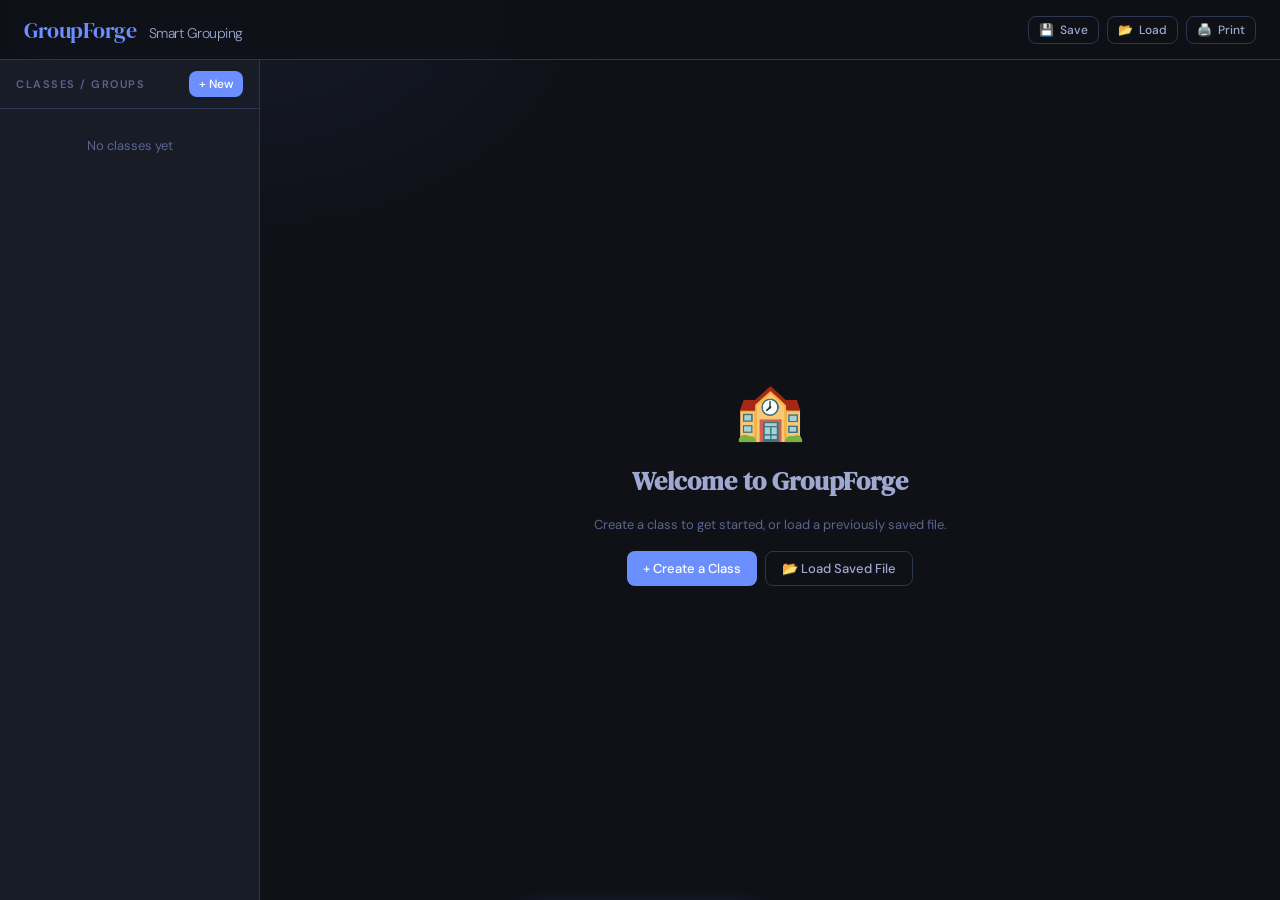
<file: group-creator-claude.html>
<!DOCTYPE html>
<html lang="en">
<head>
<meta charset="UTF-8">
<meta name="viewport" content="width=device-width, initial-scale=1.0">
<title>GroupForge — Classroom Group Creator</title>
<link href="https://fonts.googleapis.com/css2?family=DM+Serif+Display:ital@0;1&family=DM+Sans:ital,opsz,wght@0,9..40,300;0,9..40,400;0,9..40,500;0,9..40,600;0,9..40,700;1,9..40,300&display=swap" rel="stylesheet">
<style>
  :root {
    --bg: #0f1117;
    --surface: #181c27;
    --surface2: #1e2336;
    --surface3: #252b3d;
    --border: #2e3554;
    --border2: #3d4668;
    --accent: #6c8fff;
    --accent2: #4d6fff;
    --accent-glow: rgba(108,143,255,0.18);
    --gold: #f5c842;
    --rose: #ff6b8a;
    --mint: #42e5c4;
    --text: #e8eaf6;
    --text2: #9ea8d0;
    --text3: #5a6490;
    --success: #42e5c4;
    --danger: #ff6b8a;
    --warning: #f5c842;
    --radius: 12px;
    --radius-sm: 8px;
    --shadow: 0 4px 24px rgba(0,0,0,0.4);
    --shadow-lg: 0 8px 40px rgba(0,0,0,0.6);
    --font-display: 'DM Serif Display', serif;
    --font-body: 'DM Sans', sans-serif;
    --girl-color: #ff9eb5;
    --boy-color: #7eb8ff;
    --other-color: #b8a9ff;
  }

  * { box-sizing: border-box; margin: 0; padding: 0; }

  body {
    font-family: var(--font-body);
    background: var(--bg);
    color: var(--text);
    min-height: 100vh;
    overflow-x: hidden;
  }

  /* BACKGROUND EFFECT */
  body::before {
    content: '';
    position: fixed;
    top: -30%;
    left: -10%;
    width: 60%;
    height: 60%;
    background: radial-gradient(ellipse, rgba(108,143,255,0.07) 0%, transparent 70%);
    pointer-events: none;
    z-index: 0;
  }

  /* HEADER */
  header {
    position: sticky;
    top: 0;
    z-index: 100;
    background: rgba(15,17,23,0.85);
    backdrop-filter: blur(16px);
    border-bottom: 1px solid var(--border);
    padding: 0 24px;
    display: flex;
    align-items: center;
    gap: 20px;
    height: 60px;
  }

  .logo {
    font-family: var(--font-display);
    font-size: 22px;
    color: var(--accent);
    letter-spacing: -0.5px;
    flex-shrink: 0;
  }

  .logo span { color: var(--text2); font-size: 14px; font-family: var(--font-body); margin-left: 8px; font-weight: 300; }

  .header-actions {
    display: flex;
    align-items: center;
    gap: 8px;
    margin-left: auto;
    flex-wrap: wrap;
  }

  /* LAYOUT */
  .app-layout {
    display: grid;
    grid-template-columns: 260px 1fr;
    min-height: calc(100vh - 60px);
    position: relative;
    z-index: 1;
  }

  /* SIDEBAR */
  .sidebar {
    background: var(--surface);
    border-right: 1px solid var(--border);
    display: flex;
    flex-direction: column;
    overflow: hidden;
  }

  .sidebar-header {
    padding: 11px 16px;
    border-bottom: 1px solid var(--border);
    display: flex;
    align-items: center;
    justify-content: space-between;
  }

  .sidebar-title {
    font-size: 11px;
    font-weight: 600;
    text-transform: uppercase;
    letter-spacing: 1.5px;
    color: var(--text3);
  }

  .class-list {
    flex: 1;
    overflow-y: auto;
    padding: 8px;
  }

  .class-item {
    display: flex;
    align-items: center;
    gap: 10px;
    padding: 10px 12px;
    border-radius: var(--radius-sm);
    cursor: pointer;
    transition: all 0.15s;
    position: relative;
    border: 1px solid transparent;
  }

  .class-item:hover { background: var(--surface2); }
  .class-item.active {
    background: var(--accent-glow);
    border-color: var(--border2);
  }

  .class-dot {
    width: 8px;
    height: 8px;
    border-radius: 50%;
    flex-shrink: 0;
  }

  .class-item-name {
    font-size: 14px;
    font-weight: 500;
    flex: 1;
    white-space: nowrap;
    overflow: hidden;
    text-overflow: ellipsis;
  }

  .class-item-count {
    font-size: 11px;
    color: var(--text3);
    background: var(--surface3);
    padding: 2px 7px;
    border-radius: 20px;
  }

  .class-item .del-btn {
    opacity: 0;
    transition: opacity 0.15s;
    background: none;
    border: none;
    color: var(--danger);
    cursor: pointer;
    font-size: 14px;
    padding: 2px 4px;
  }

  .class-item:hover .del-btn { opacity: 1; }

  /* MAIN */
  .main {
    display: flex;
    flex-direction: column;
    overflow: hidden;
    min-height: 0;
  }

  /* TABS */
  .tabs {
    display: flex;
    border-bottom: 1px solid var(--border);
    background: var(--surface);
    padding: 0 24px;
    gap: 4px;
    overflow-x: auto;
  }

  .tab {
    background: none;
    border: none;
    color: var(--text3);
    font-family: var(--font-body);
    font-size: 13px;
    font-weight: 500;
    padding: 14px 16px;
    cursor: pointer;
    border-bottom: 2px solid transparent;
    transition: all 0.15s;
    white-space: nowrap;
    display: flex;
    align-items: center;
    gap: 6px;
  }

  .tab:hover { color: var(--text); }

  .tab.active {
    color: var(--accent);
    border-bottom-color: var(--accent);
  }

  .tab-content {
    display: none;
    flex: 1;
    overflow: auto;
    padding: 24px;
  }

  .tab-content.active { display: flex; flex-direction: column; gap: 20px; }

  /* CARDS */
  .card {
    background: var(--surface);
    border: 1px solid var(--border);
    border-radius: var(--radius);
    padding: 20px;
  }

  .card-title {
    font-size: 13px;
    font-weight: 600;
    text-transform: uppercase;
    letter-spacing: 1px;
    color: var(--text3);
    margin-bottom: 16px;
    display: flex;
    align-items: center;
    gap: 8px;
  }

  /* BUTTONS */
  .btn {
    display: inline-flex;
    align-items: center;
    gap: 6px;
    padding: 8px 16px;
    border-radius: var(--radius-sm);
    border: none;
    font-family: var(--font-body);
    font-size: 13px;
    font-weight: 500;
    cursor: pointer;
    transition: all 0.15s;
    white-space: nowrap;
  }

  .btn-primary {
    background: var(--accent);
    color: #fff;
  }

  .btn-primary:hover { background: var(--accent2); transform: translateY(-1px); box-shadow: 0 4px 16px rgba(108,143,255,0.3); }

  .btn-secondary {
    background: var(--surface3);
    color: var(--text);
    border: 1px solid var(--border);
  }

  .btn-secondary:hover { background: var(--surface2); border-color: var(--border2); }

  .btn-danger {
    background: rgba(255,107,138,0.15);
    color: var(--danger);
    border: 1px solid rgba(255,107,138,0.3);
  }

  .btn-danger:hover { background: rgba(255,107,138,0.25); }

  .btn-ghost {
    background: none;
    color: var(--text2);
    border: 1px solid var(--border);
  }

  .btn-ghost:hover { background: var(--surface2); color: var(--text); }

  .btn-gold {
    background: rgba(245,200,66,0.15);
    color: var(--gold);
    border: 1px solid rgba(245,200,66,0.3);
  }

  .btn-gold:hover { background: rgba(245,200,66,0.25); }

  .btn-mint {
    background: rgba(66,229,196,0.15);
    color: var(--mint);
    border: 1px solid rgba(66,229,196,0.3);
  }

  .btn-mint:hover { background: rgba(66,229,196,0.25); }

  .btn:disabled { opacity: 0.4; cursor: not-allowed; transform: none !important; }
  .btn-sm { padding: 5px 10px; font-size: 12px; }
  .btn-xs { padding: 3px 8px; font-size: 11px; }

  /* INPUTS */
  input[type="text"], input[type="number"], select, textarea {
    background: var(--surface2);
    border: 1px solid var(--border);
    border-radius: var(--radius-sm);
    color: var(--text);
    font-family: var(--font-body);
    font-size: 14px;
    padding: 9px 12px;
    outline: none;
    transition: border-color 0.15s;
    width: 100%;
  }

  input[type="text"]:focus, input[type="number"]:focus, select:focus, textarea:focus {
    border-color: var(--accent);
  }

  select option { background: var(--surface2); }

  label {
    font-size: 12px;
    font-weight: 500;
    color: var(--text2);
    display: block;
    margin-bottom: 6px;
  }

  .form-group { display: flex; flex-direction: column; gap: 6px; }

  .form-row {
    display: grid;
    grid-template-columns: 1fr 1fr;
    gap: 12px;
  }

  .form-row-3 {
    display: grid;
    grid-template-columns: 1fr 1fr 1fr;
    gap: 12px;
  }

  /* STUDENT LIST */
  .student-search-bar {
    position: relative;
  }

  .student-search-bar input {
    padding-left: 36px;
  }

  .student-search-bar::before {
    content: '🔍';
    position: absolute;
    left: 10px;
    top: 50%;
    transform: translateY(-50%);
    font-size: 13px;
    pointer-events: none;
  }

  .student-list {
    display: flex;
    flex-direction: column;
    gap: 4px;
    max-height: 420px;
    overflow-y: auto;
  }

  .student-item {
    display: flex;
    align-items: center;
    gap: 10px;
    padding: 9px 12px;
    border-radius: var(--radius-sm);
    border: 1px solid transparent;
    transition: all 0.15s;
    background: var(--surface2);
    cursor: pointer;
  }

  .student-item:hover { border-color: var(--border2); }
  .student-item.selected { border-color: var(--accent); background: var(--accent-glow); }
  .student-item.pinned { border-color: var(--gold); background: rgba(245,200,66,0.07); }

  .gender-badge {
    width: 8px;
    height: 8px;
    border-radius: 50%;
    flex-shrink: 0;
  }

  .gender-F { background: var(--girl-color); }
  .gender-M { background: var(--boy-color); }
  .gender-O { background: var(--other-color); }

  .student-name {
    flex: 1;
    font-size: 14px;
    font-weight: 500;
  }

  .student-actions {
    display: flex;
    gap: 4px;
    opacity: 0;
    transition: opacity 0.15s;
  }

  .student-item:hover .student-actions { opacity: 1; }

  .icon-btn {
    background: none;
    border: none;
    cursor: pointer;
    font-size: 14px;
    padding: 3px 5px;
    border-radius: 4px;
    transition: background 0.1s;
    line-height: 1;
  }

  .icon-btn:hover { background: var(--surface3); }

  /* GROUPS DISPLAY */
  .groups-grid {
    display: grid;
    grid-template-columns: repeat(auto-fill, minmax(220px, 1fr));
    gap: 16px;
  }

  .group-card {
    background: var(--surface);
    border: 1px solid var(--border);
    border-radius: var(--radius);
    overflow: hidden;
    transition: all 0.2s;
  }

  .group-card.drag-over {
    border-color: var(--accent);
    box-shadow: 0 0 0 2px var(--accent-glow);
  }

  .group-header {
    padding: 12px 14px;
    background: var(--surface2);
    border-bottom: 1px solid var(--border);
    display: flex;
    align-items: center;
    gap: 8px;
  }

  .group-color-dot {
    width: 10px;
    height: 10px;
    border-radius: 50%;
    flex-shrink: 0;
  }

  .group-name-display {
    font-size: 14px;
    font-weight: 600;
    flex: 1;
    cursor: text;
  }

  .group-name-input {
    font-size: 14px;
    font-weight: 600;
    flex: 1;
    background: transparent;
    border: none;
    border-bottom: 1px solid var(--accent);
    border-radius: 0;
    padding: 0;
    color: var(--text);
    outline: none;
    width: 0;
    min-width: 0;
  }

  .group-name-input:focus { outline: none; }

  .group-count {
    font-size: 11px;
    color: var(--text3);
    background: var(--surface3);
    padding: 2px 7px;
    border-radius: 20px;
  }

  .group-members {
    padding: 10px;
    min-height: 60px;
    display: flex;
    flex-direction: column;
    gap: 4px;
  }

  .group-member {
    display: flex;
    align-items: center;
    gap: 8px;
    padding: 7px 10px;
    border-radius: 6px;
    background: var(--surface2);
    border: 1px solid transparent;
    font-size: 13px;
    cursor: grab;
    transition: all 0.15s;
    user-select: none;
  }

  .group-member:active { cursor: grabbing; }
  .group-member:hover { border-color: var(--border2); }
  .group-member.dragging { opacity: 0.4; }
  .group-member.pinned-member { border-color: rgba(245,200,66,0.4); }

  .group-member-name { flex: 1; }
  .pin-icon { font-size: 10px; color: var(--gold); }
  .remove-member-btn {
    opacity: 0;
    transition: opacity 0.15s;
    background: none;
    border: none;
    color: var(--danger);
    cursor: pointer;
    font-size: 13px;
    padding: 0 3px;
  }
  .group-member:hover .remove-member-btn { opacity: 1; }

  /* EMPTY STATE */
  .empty-state {
    text-align: center;
    padding: 60px 40px;
    color: var(--text3);
  }

  .empty-state .empty-icon { font-size: 48px; margin-bottom: 16px; }
  .empty-state h3 { font-family: var(--font-display); font-size: 22px; color: var(--text2); margin-bottom: 8px; }
  .empty-state p { font-size: 14px; line-height: 1.6; }

  /* GENDER PILL */
  .gender-pill {
    display: flex;
    gap: 2px;
    background: var(--surface3);
    border-radius: 20px;
    padding: 2px;
  }

  .gender-opt {
    border: none;
    background: transparent;
    color: var(--text3);
    padding: 4px 10px;
    border-radius: 20px;
    font-size: 12px;
    font-weight: 500;
    cursor: pointer;
    transition: all 0.15s;
  }

  .gender-opt.active-F { background: rgba(255,158,181,0.2); color: var(--girl-color); }
  .gender-opt.active-M { background: rgba(126,184,255,0.2); color: var(--boy-color); }
  .gender-opt.active-O { background: rgba(184,169,255,0.2); color: var(--other-color); }

  /* BADGES */
  .badge {
    display: inline-flex;
    align-items: center;
    gap: 4px;
    padding: 3px 8px;
    border-radius: 20px;
    font-size: 11px;
    font-weight: 600;
  }

  .badge-accent { background: var(--accent-glow); color: var(--accent); }
  .badge-mint { background: rgba(66,229,196,0.15); color: var(--mint); }
  .badge-rose { background: rgba(255,107,138,0.15); color: var(--rose); }
  .badge-gold { background: rgba(245,200,66,0.15); color: var(--gold); }

  /* STATS ROW */
  .stats-row {
    display: grid;
    grid-template-columns: repeat(auto-fit, minmax(120px, 1fr));
    gap: 12px;
  }

  .stat-card {
    background: var(--surface2);
    border: 1px solid var(--border);
    border-radius: var(--radius-sm);
    padding: 14px 16px;
    text-align: center;
  }

  .stat-value {
    font-family: var(--font-display);
    font-size: 28px;
    color: var(--accent);
    line-height: 1;
  }

  .stat-label { font-size: 11px; color: var(--text3); margin-top: 4px; }

  /* MODAL */
  .modal-overlay {
    position: fixed;
    inset: 0;
    background: rgba(0,0,0,0.7);
    display: flex;
    align-items: center;
    justify-content: center;
    z-index: 1000;
    backdrop-filter: blur(4px);
    opacity: 0;
    pointer-events: none;
    transition: opacity 0.2s;
  }

  .modal-overlay.open { opacity: 1; pointer-events: all; }

  .modal {
    background: var(--surface);
    border: 1px solid var(--border2);
    border-radius: 16px;
    padding: 28px;
    width: min(480px, 95vw);
    max-height: 80vh;
    overflow-y: auto;
    box-shadow: var(--shadow-lg);
    transform: translateY(20px);
    transition: transform 0.2s;
  }

  .modal-overlay.open .modal { transform: translateY(0); }

  .modal-title {
    font-family: var(--font-display);
    font-size: 20px;
    margin-bottom: 20px;
  }

  .modal-actions { display: flex; gap: 8px; justify-content: flex-end; margin-top: 20px; }

  /* TOAST */
  .toast-container {
    position: fixed;
    bottom: 24px;
    right: 24px;
    z-index: 2000;
    display: flex;
    flex-direction: column;
    gap: 8px;
    pointer-events: none;
  }

  .toast {
    background: var(--surface);
    border: 1px solid var(--border2);
    border-radius: var(--radius-sm);
    padding: 12px 16px;
    font-size: 13px;
    display: flex;
    align-items: center;
    gap: 8px;
    box-shadow: var(--shadow);
    animation: slideIn 0.2s ease, fadeOut 0.3s ease 2.5s forwards;
    max-width: 300px;
    pointer-events: all;
  }

  @keyframes slideIn { from { transform: translateX(30px); opacity: 0; } to { transform: translateX(0); opacity: 1; } }
  @keyframes fadeOut { to { opacity: 0; transform: translateX(30px); } }

  /* DRAG GHOST */
  .drag-ghost {
    position: fixed;
    pointer-events: none;
    background: var(--surface2);
    border: 1px solid var(--accent);
    border-radius: 6px;
    padding: 6px 12px;
    font-size: 13px;
    z-index: 9999;
    box-shadow: 0 4px 16px rgba(108,143,255,0.4);
    display: none;
  }

  /* COLOR PALETTE */
  .group-colors { display: flex; gap: 6px; flex-wrap: wrap; }
  .color-swatch {
    width: 20px;
    height: 20px;
    border-radius: 50%;
    cursor: pointer;
    border: 2px solid transparent;
    transition: border-color 0.15s;
  }
  .color-swatch.active { border-color: #fff; }

  /* HISTORY TAG */
  .history-tag {
    font-size: 10px;
    color: var(--text3);
    background: var(--surface3);
    padding: 1px 5px;
    border-radius: 3px;
  }

  /* DIVIDER */
  .divider { height: 1px; background: var(--border); margin: 4px 0; }

  /* SCROLLBAR */
  ::-webkit-scrollbar { width: 6px; height: 6px; }
  ::-webkit-scrollbar-track { background: transparent; }
  ::-webkit-scrollbar-thumb { background: var(--border2); border-radius: 3px; }
  ::-webkit-scrollbar-thumb:hover { background: var(--text3); }

  /* UNDO BANNER */
  .undo-banner {
    position: fixed;
    bottom: 24px;
    left: 50%;
    transform: translateX(-50%) translateY(80px);
    background: var(--surface2);
    border: 1px solid var(--accent);
    border-radius: 30px;
    padding: 10px 20px;
    display: flex;
    align-items: center;
    gap: 12px;
    font-size: 13px;
    z-index: 1500;
    box-shadow: 0 4px 24px rgba(108,143,255,0.3);
    transition: transform 0.3s cubic-bezier(0.34,1.56,0.64,1);
    white-space: nowrap;
  }

  .undo-banner.visible { transform: translateX(-50%) translateY(0); }

  /* REASSIGN MODAL STUDENT SELECT */
  .student-select-list {
    display: flex;
    flex-direction: column;
    gap: 4px;
    max-height: 260px;
    overflow-y: auto;
    margin: 12px 0;
  }

  .student-select-item {
    display: flex;
    align-items: center;
    gap: 10px;
    padding: 8px 12px;
    border-radius: 6px;
    cursor: pointer;
    border: 1px solid transparent;
    transition: all 0.1s;
    font-size: 13px;
  }

  .student-select-item:hover { background: var(--surface2); border-color: var(--border); }
  .student-select-item.chosen { background: var(--accent-glow); border-color: var(--accent); }

  /* SORTING OPTION GRID */
  .sort-grid {
    display: grid;
    grid-template-columns: 1fr 1fr;
    gap: 8px;
  }

  .sort-option {
    border: 1px solid var(--border);
    background: var(--surface2);
    border-radius: var(--radius-sm);
    padding: 12px;
    cursor: pointer;
    transition: all 0.15s;
    text-align: center;
    font-size: 13px;
    font-weight: 500;
    font-family: var(--font-body);
    color: var(--text2);
    display: flex;
    flex-direction: column;
    gap: 4px;
    align-items: center;
  }

  .sort-option:hover { border-color: var(--border2); color: var(--text); }
  .sort-option.active { border-color: var(--accent); background: var(--accent-glow); color: var(--accent); }
  .sort-option .sort-icon { font-size: 20px; }

  /* SECTION HEADER */
  .section-header {
    display: flex;
    align-items: center;
    justify-content: space-between;
    gap: 12px;
    flex-wrap: wrap;
  }

  .section-title {
    font-family: var(--font-display);
    font-size: 18px;
    color: var(--text);
  }

  /* TAG */
  .tag {
    display: inline-flex;
    align-items: center;
    gap: 4px;
    padding: 2px 8px;
    border-radius: 20px;
    font-size: 11px;
    font-weight: 600;
    background: var(--surface3);
    color: var(--text3);
    border: 1px solid var(--border);
  }

  /* INFO TEXT */
  .info-text {
    font-size: 13px;
    color: var(--text3);
    line-height: 1.6;
  }

  /* NO CLASS SELECTED */
  .no-class-state {
    display: flex;
    flex-direction: column;
    align-items: center;
    justify-content: center;
    flex: 1;
    gap: 16px;
    color: var(--text3);
    padding: 40px;
    text-align: center;
  }

  .no-class-state h2 {
    font-family: var(--font-display);
    font-size: 26px;
    color: var(--text2);
  }

  /* SPINNER */
  @keyframes spin { to { transform: rotate(360deg); } }
  .spinner {
    width: 16px;
    height: 16px;
    border: 2px solid var(--border);
    border-top-color: var(--accent);
    border-radius: 50%;
    animation: spin 0.7s linear infinite;
    display: inline-block;
  }

  /* HISTORY PANEL */
  .history-row {
    display: flex;
    align-items: center;
    gap: 8px;
    font-size: 12px;
    color: var(--text3);
    padding: 4px 0;
  }

  /* RESPONSIVE */
  @media (max-width: 768px) {
    .app-layout {
      grid-template-columns: 1fr;
    }
    .sidebar {
      display: none;
      position: fixed;
      inset: 60px 0 0 0;
      z-index: 200;
    }
    .sidebar.mobile-open { display: flex; }
    .form-row, .form-row-3 { grid-template-columns: 1fr; }
    .sort-grid { grid-template-columns: 1fr; }
    .groups-grid { grid-template-columns: 1fr; }
    .stats-row { grid-template-columns: repeat(2, 1fr); }
    .tab-content { padding: 16px; }
    .tabs { padding: 0 12px; }
  }

  @media (max-width: 480px) {
    .modal { padding: 20px; }
    .header-actions .btn span { display: none; }
    .undo-banner { left: 16px; right: 16px; transform: translateX(0) translateY(80px); white-space: normal; }
    .undo-banner.visible { transform: translateX(0) translateY(0); }
  }

  /* ANIMATION */
  @keyframes fadeIn { from { opacity: 0; transform: translateY(8px); } to { opacity: 1; transform: translateY(0); } }
  .fade-in { animation: fadeIn 0.2s ease forwards; }

  @keyframes popIn { from { opacity: 0; transform: scale(0.95); } to { opacity: 1; transform: scale(1); } }
  .pop-in { animation: popIn 0.15s ease forwards; }

  /* MOBILE MENU TOGGLE */
  .mobile-menu-btn {
    display: none;
    background: none;
    border: none;
    color: var(--text);
    font-size: 20px;
    cursor: pointer;
    padding: 4px;
  }

  @media (max-width: 768px) { .mobile-menu-btn { display: block; } }

  /* file input hidden */
  .file-input-hidden { display: none; }

  /* PRINT */
  @media print {
    header, .sidebar, .tabs, .tab-content:not(.active) { display: none !important; }
    .groups-grid { grid-template-columns: repeat(2, 1fr); }
    .group-card { break-inside: avoid; }
    .app-layout { grid-template-columns: 1fr; }
    .main { overflow: visible; }
    .tab-content { overflow: visible; }
  }
</style>
</head>
<body>

<header>
  <button class="mobile-menu-btn" onclick="toggleMobileMenu()">☰</button>
  <div class="logo">GroupForge <span>Smart Grouping</span></div>
  <div class="header-actions">
    <button class="btn btn-ghost btn-sm" onclick="saveToFile()" title="Save all data to JSON file">💾 <span>Save</span></button>
    <button class="btn btn-ghost btn-sm" onclick="triggerLoadFile()" title="Load a saved JSON file">📂 <span>Load</span></button>
    <button class="btn btn-ghost btn-sm" onclick="printGroups()" title="Print current groups">🖨️ <span>Print</span></button>
    <input type="file" id="load-file-input" class="file-input-hidden" accept=".json" onchange="loadFromFile(event)">
    <input type="file" id="csv-file-input" class="file-input-hidden" accept=".csv" onchange="importCSV(event)">
  </div>
</header>

<div class="app-layout">
  <div class="sidebar" id="sidebar">
    <div class="sidebar-header">
      <span class="sidebar-title">Classes / Groups</span>
      <button class="btn btn-primary btn-sm" onclick="openNewClassModal()">+ New</button>
    </div>
    <div class="class-list" id="class-list"></div>
  </div>

  <div class="main" id="main-area">
    <div id="no-class-state" class="no-class-state" style="display:none;">
      <div style="font-size:56px">🏫</div>
      <h2>Welcome to GroupForge</h2>
      <p class="info-text">Create a class to get started, or load a previously saved file.</p>
      <div style="display:flex;gap:8px;flex-wrap:wrap;justify-content:center">
        <button class="btn btn-primary" onclick="openNewClassModal()">+ Create a Class</button>
        <button class="btn btn-ghost" onclick="triggerLoadFile()">📂 Load Saved File</button>
      </div>
    </div>

    <div id="class-workspace" style="display:none; flex-direction:column; flex:1; overflow:hidden;">
      <div class="tabs" id="tab-bar">
        <button class="tab active" data-tab="students" onclick="switchTab('students', this)">👤 Students</button>
        <button class="tab" data-tab="groups" onclick="switchTab('groups', this)">👥 Groups</button>
        <button class="tab" data-tab="settings" onclick="switchTab('settings', this)">⚙️ Settings</button>
        <button class="tab" data-tab="history" onclick="switchTab('history', this)">📜 History</button>
      </div>

      <!-- STUDENTS TAB -->
      <div class="tab-content active" id="tab-students">
        <div class="section-header">
          <div>
            <div class="section-title" id="class-title-display">Class Name</div>
            <div style="margin-top:4px; display:flex; gap:6px; flex-wrap:wrap;" id="class-stats-badges"></div>
          </div>
          <div style="display:flex;gap:8px;flex-wrap:wrap;">
            <button class="btn btn-ghost btn-sm" onclick="triggerCSVImport()">📋 Import CSV</button>
            <button class="btn btn-secondary btn-sm" onclick="openBulkModal()">+ Bulk Add</button>
            <button class="btn btn-primary btn-sm" onclick="openAddStudentModal()">+ Add Student</button>
          </div>
        </div>

        <div class="stats-row" id="student-stats-row"></div>

        <div class="card">
          <div class="card-title">Student Roster</div>
          <div class="student-search-bar" style="margin-bottom:12px;">
            <input type="text" id="student-search" placeholder="Search students…" oninput="renderStudentList()">
          </div>
          <div class="student-list" id="student-list"></div>
        </div>
      </div>

      <!-- GROUPS TAB -->
      <div class="tab-content" id="tab-groups">
        <div class="section-header">
          <div class="section-title">Groups</div>
          <div style="display:flex;gap:8px;flex-wrap:wrap;align-items:center;">
            <button class="btn btn-ghost btn-sm" id="undo-btn" onclick="undoLastMove()" disabled>↩ Undo</button>
            <button class="btn btn-mint btn-sm" onclick="shuffleGroups()">🔀 Shuffle</button>
            <button class="btn btn-primary btn-sm" onclick="generateGroups()">⚡ Generate Groups</button>
          </div>
        </div>

        <div id="groups-empty-state" class="empty-state" style="display:none;">
          <div class="empty-icon">👥</div>
          <h3>No Groups Yet</h3>
          <p>Add students first, then click <strong>Generate Groups</strong> to create your first grouping.</p>
          <div style="margin-top:16px; display:flex; gap:8px; justify-content:center;">
            <button class="btn btn-secondary" onclick="switchTab('students', document.querySelector('[data-tab=students]'))">Go to Students</button>
            <button class="btn btn-primary" onclick="generateGroups()">⚡ Generate Groups</button>
          </div>
        </div>

        <div id="groups-container" class="groups-grid"></div>

        <div id="unassigned-section" style="display:none;">
          <div class="card-title" style="margin-top:16px;">⚠️ Unassigned Students</div>
          <div id="unassigned-list" style="display:flex; gap:6px; flex-wrap:wrap;"></div>
        </div>
      </div>

      <!-- SETTINGS TAB -->
      <div class="tab-content" id="tab-settings">
        <div class="section-title" style="margin-bottom:20px;">Class Settings</div>

        <div class="card" style="margin-bottom:16px;">
          <div class="card-title">🎯 Group Configuration</div>
          <div class="form-row" style="margin-bottom:16px;">
            <div class="form-group">
              <label>Group Mode</label>
              <select id="group-mode" onchange="updateGroupModeUI()">
                <option value="count">Fixed number of groups</option>
                <option value="size">Fixed group size (max per group)</option>
              </select>
            </div>
            <div class="form-group">
              <label id="group-number-label">Number of Groups</label>
              <input type="number" id="group-count" value="4" min="1" max="50">
            </div>
          </div>
          <div class="form-group" id="overflow-setting" style="display:none; margin-bottom:16px;">
            <label>Overflow Handling</label>
            <select id="overflow-mode">
              <option value="spread">Spread extras across existing groups</option>
              <option value="new">Create an extra smaller group</option>
            </select>
          </div>

          <div class="card-title" style="margin-top:4px;">⚖️ Sorting Method</div>
          <div class="sort-grid" id="sort-grid">
            <button class="sort-option active" data-sort="random" onclick="setSortMethod('random', this)">
              <span class="sort-icon">🎲</span>
              <span>Random</span>
              <span style="font-size:11px;color:var(--text3);font-weight:400">Fully random</span>
            </button>
            <button class="sort-option" data-sort="balanced-gender" onclick="setSortMethod('balanced-gender', this)">
              <span class="sort-icon">⚖️</span>
              <span>Balanced Gender</span>
              <span style="font-size:11px;color:var(--text3);font-weight:400">Mix boys & girls evenly</span>
            </button>
            <button class="sort-option" data-sort="separate-gender" onclick="setSortMethod('separate-gender', this)">
              <span class="sort-icon">🚻</span>
              <span>Separate Gender</span>
              <span style="font-size:11px;color:var(--text3);font-weight:400">Boys & girls in separate groups</span>
            </button>
            <button class="sort-option" data-sort="avoid-repeat" onclick="setSortMethod('avoid-repeat', this)">
              <span class="sort-icon">🔁</span>
              <span>Avoid Repeats</span>
              <span style="font-size:11px;color:var(--text3);font-weight:400">Pair those not yet grouped</span>
            </button>
          </div>
        </div>

        <div class="card" style="margin-bottom:16px;">
          <div class="card-title">✏️ Rename Class</div>
          <div style="display:flex;gap:8px;">
            <input type="text" id="rename-class-input" placeholder="New class name">
            <button class="btn btn-primary" onclick="renameClass()">Rename</button>
          </div>
        </div>

        <div class="card">
          <div class="card-title">⚠️ Danger Zone</div>
          <div style="display:flex;gap:8px;flex-wrap:wrap;">
            <button class="btn btn-danger btn-sm" onclick="clearGroups()">Clear Groups</button>
            <button class="btn btn-danger btn-sm" onclick="confirmDeleteClass()">Delete This Class</button>
          </div>
        </div>
      </div>

      <!-- HISTORY TAB -->
      <div class="tab-content" id="tab-history">
        <div class="section-title" style="margin-bottom:16px;">Grouping History</div>
        <div class="card">
          <div class="card-title">Past Groupings</div>
          <div id="history-container">
            <p class="info-text">No history yet. Generate groups to start recording.</p>
          </div>
        </div>
      </div>
    </div>
  </div>
</div>

<!-- DRAG GHOST -->
<div class="drag-ghost" id="drag-ghost"></div>

<!-- UNDO BANNER -->
<div class="undo-banner" id="undo-banner">
  <span id="undo-message">Student moved</span>
  <button class="btn btn-ghost btn-sm" onclick="undoLastMove()">↩ Undo</button>
  <button class="icon-btn" onclick="hideUndoBanner()" style="color:var(--text3)">✕</button>
</div>

<!-- TOAST CONTAINER -->
<div class="toast-container" id="toast-container"></div>

<!-- NEW CLASS MODAL -->
<div class="modal-overlay" id="modal-new-class">
  <div class="modal">
    <div class="modal-title">Create New Class</div>
    <div class="form-group" style="margin-bottom:12px;">
      <label>Class Name</label>
      <input type="text" id="new-class-name" placeholder="e.g. Period 3 Biology" onkeydown="if(event.key==='Enter') createClass()">
    </div>
    <div class="form-group">
      <label>Color</label>
      <div class="group-colors" id="new-class-color-picker"></div>
    </div>
    <div class="modal-actions">
      <button class="btn btn-ghost" onclick="closeModal('modal-new-class')">Cancel</button>
      <button class="btn btn-primary" onclick="createClass()">Create Class</button>
    </div>
  </div>
</div>

<!-- ADD STUDENT MODAL -->
<div class="modal-overlay" id="modal-add-student">
  <div class="modal">
    <div class="modal-title">Add Student</div>
    <div class="form-row" style="margin-bottom:12px;">
      <div class="form-group">
        <label>First Name</label>
        <input type="text" id="student-first" placeholder="First name" onkeydown="if(event.key==='Enter') addStudent()">
      </div>
      <div class="form-group">
        <label>Last Name (optional)</label>
        <input type="text" id="student-last" placeholder="Last name" onkeydown="if(event.key==='Enter') addStudent()">
      </div>
    </div>
    <div class="form-group" style="margin-bottom:4px;">
      <label>Gender</label>
      <div class="gender-pill">
        <button class="gender-opt" data-gender="M" onclick="selectGender('M', this)">♂ Boy</button>
        <button class="gender-opt" data-gender="F" onclick="selectGender('F', this)">♀ Girl</button>
        <button class="gender-opt active-O" data-gender="O" onclick="selectGender('O', this)">◎ Other</button>
      </div>
    </div>
    <div class="modal-actions">
      <button class="btn btn-ghost" onclick="closeModal('modal-add-student')">Cancel</button>
      <button class="btn btn-secondary" onclick="addStudent(true)">Add & Another</button>
      <button class="btn btn-primary" onclick="addStudent(false)">Add Student</button>
    </div>
  </div>
</div>

<!-- BULK ADD MODAL -->
<div class="modal-overlay" id="modal-bulk-add">
  <div class="modal">
    <div class="modal-title">Bulk Add Students</div>
    <p class="info-text" style="margin-bottom:12px;">Enter names separated by commas or new lines. Format: <code style="color:var(--accent)">Name, Name M, Name F, FirstName LastName</code></p>
    <p class="info-text" style="margin-bottom:12px;">Add <strong>M</strong> or <strong>F</strong> after a name to set gender. Default is Other.</p>
    <div class="form-group" style="margin-bottom:12px;">
      <label>Default Gender</label>
      <div class="gender-pill" id="bulk-gender-pill">
        <button class="gender-opt" data-gender="M" onclick="selectBulkGender('M', this)">♂ Boy</button>
        <button class="gender-opt" data-gender="F" onclick="selectBulkGender('F', this)">♀ Girl</button>
        <button class="gender-opt active-O" data-gender="O" onclick="selectBulkGender('O', this)">◎ Other</button>
      </div>
    </div>
    <div class="form-group">
      <label>Names</label>
      <textarea id="bulk-names" rows="8" placeholder="Alice F, Bob M, Charlie&#10;Diana, Ethan M, Frank"></textarea>
    </div>
    <div class="modal-actions">
      <button class="btn btn-ghost" onclick="closeModal('modal-bulk-add')">Cancel</button>
      <button class="btn btn-primary" onclick="bulkAddStudents()">Add Students</button>
    </div>
  </div>
</div>

<!-- REASSIGN MODAL -->
<div class="modal-overlay" id="modal-reassign">
  <div class="modal">
    <div class="modal-title">Reassign Student</div>
    <div id="reassign-student-info" style="margin-bottom:12px; padding:10px; background:var(--surface2); border-radius:8px; font-size:14px;"></div>
    <p class="info-text" style="margin-bottom:8px;">Move to group:</p>
    <div id="reassign-group-list" style="display:flex; flex-direction:column; gap:6px; margin-bottom:16px;"></div>
    <div style="display:flex;gap:8px;">
      <button class="btn btn-mint btn-sm" onclick="reassignRandom()">🎲 Random Group</button>
      <button class="btn btn-gold btn-sm" onclick="togglePinStudent()">📌 Toggle Pin</button>
    </div>
    <div class="modal-actions">
      <button class="btn btn-ghost" onclick="closeModal('modal-reassign')">Close</button>
    </div>
  </div>
</div>

<script>
// ===== STATE =====
let state = {
  classes: [],
  activeClassId: null,
};

let selectedGender = 'O';
let bulkDefaultGender = 'O';
let newClassColor = '#6c8fff';
let undoStack = null;
let undoBannerTimer = null;
let dragState = { studentId: null, fromGroup: null };
let reassignStudentId = null;
let currentSortMethod = 'random';

const CLASS_COLORS = [
  '#6c8fff','#ff6b8a','#42e5c4','#f5c842','#b8a9ff',
  '#ff9f43','#0be881','#ff4757','#2ed573','#ffa502'
];

// ===== PERSISTENCE =====
function saveState() {
  try { localStorage.setItem('groupforge_state', JSON.stringify(state)); } catch(e) {}
}

function loadState() {
  try {
    const s = localStorage.getItem('groupforge_state');
    if (s) state = JSON.parse(s);
  } catch(e) {}
}

// ===== INIT =====
function init() {
  loadState();
  renderColorPicker();
  renderClassList();
  if (state.classes.length > 0) {
    const last = state.activeClassId || state.classes[0].id;
    const cls = state.classes.find(c => c.id === last);
    if (cls) {
      selectClass(cls.id);
      toast('📂 Previous session restored');
    } else {
      selectClass(state.classes[0].id);
    }
  } else {
    showNoClass();
  }
}

// ===== CLASS MANAGEMENT =====
function createClass() {
  const name = document.getElementById('new-class-name').value.trim();
  if (!name) { toast('Enter a class name', 'warning'); return; }
  const cls = {
    id: uid(),
    name,
    color: newClassColor,
    students: [],
    groups: [],
    history: [],
    settings: {
      groupMode: 'count',
      groupCount: 4,
      groupSize: 4,
      overflowMode: 'spread',
      sortMethod: 'random',
    },
    groupNames: {}
  };
  state.classes.push(cls);
  state.activeClassId = cls.id;
  saveState();
  closeModal('modal-new-class');
  document.getElementById('new-class-name').value = '';
  renderClassList();
  selectClass(cls.id);
  toast('✅ Class created!');
}

function selectClass(id) {
  state.activeClassId = id;
  saveState();
  renderClassList();
  renderWorkspace();
  document.getElementById('no-class-state').style.display = 'none';
  const ws = document.getElementById('class-workspace');
  ws.style.display = 'flex';
  switchTab('students', document.querySelector('[data-tab=students]'));
}

function showNoClass() {
  document.getElementById('no-class-state').style.display = 'flex';
  document.getElementById('class-workspace').style.display = 'none';
}

function getActiveClass() {
  return state.classes.find(c => c.id === state.activeClassId);
}

function renameClass() {
  const cls = getActiveClass();
  if (!cls) return;
  const n = document.getElementById('rename-class-input').value.trim();
  if (!n) { toast('⚠️ Enter a name', 'warning'); return; }
  cls.name = n;
  saveState();
  renderClassList();
  renderWorkspace();
  document.getElementById('rename-class-input').value = '';
  toast('✅ Class renamed');
}

function confirmDeleteClass() {
  if (!confirm('Delete this class and all its data?')) return;
  state.classes = state.classes.filter(c => c.id !== state.activeClassId);
  state.activeClassId = state.classes.length > 0 ? state.classes[0].id : null;
  saveState();
  renderClassList();
  if (state.activeClassId) selectClass(state.activeClassId);
  else showNoClass();
  toast('🗑️ Class deleted');
}

function deleteClass(id, e) {
  e.stopPropagation();
  if (!confirm('Delete this class?')) return;
  state.classes = state.classes.filter(c => c.id !== id);
  if (state.activeClassId === id) {
    state.activeClassId = state.classes.length > 0 ? state.classes[0].id : null;
  }
  saveState();
  renderClassList();
  if (state.activeClassId) selectClass(state.activeClassId);
  else showNoClass();
}

// ===== STUDENT MANAGEMENT =====
function openAddStudentModal() {
  const cls = getActiveClass(); if (!cls) return;
  document.getElementById('student-first').value = '';
  document.getElementById('student-last').value = '';
  selectedGender = 'O';
  updateGenderUI();
  openModal('modal-add-student');
  setTimeout(() => document.getElementById('student-first').focus(), 100);
}

function addStudent(keepOpen=false) {
  const cls = getActiveClass(); if (!cls) return;
  const first = document.getElementById('student-first').value.trim();
  const last = document.getElementById('student-last').value.trim();
  if (!first) { toast('⚠️ Enter a first name', 'warning'); return; }
  const name = last ? `${first} ${last}` : first;
  if (cls.students.find(s => s.name.toLowerCase() === name.toLowerCase())) {
    toast('⚠️ Student already exists', 'warning'); return;
  }
  cls.students.push({ id: uid(), name, gender: selectedGender });
  saveState();
  if (keepOpen) {
    document.getElementById('student-first').value = '';
    document.getElementById('student-last').value = '';
    document.getElementById('student-first').focus();
  } else {
    closeModal('modal-add-student');
  }
  renderStudentList();
  renderStudentStats();
  toast(`✅ ${name} added`);
}

function removeStudent(id) {
  const cls = getActiveClass(); if (!cls) return;
  const s = cls.students.find(s => s.id === id);
  if (!s) return;
  if (!confirm(`Remove ${s.name}?`)) return;
  cls.students = cls.students.filter(s => s.id !== id);
  // remove from groups
  cls.groups.forEach(g => { g.members = g.members.filter(m => m !== id); });
  saveState();
  renderStudentList();
  renderStudentStats();
  renderGroups();
  toast(`🗑️ ${s.name} removed`);
}

function bulkAddStudents() {
  const cls = getActiveClass(); if (!cls) return;
  const raw = document.getElementById('bulk-names').value;
  const lines = raw.split(/[\n,]/).map(l => l.trim()).filter(Boolean);
  let added = 0, skipped = 0;
  lines.forEach(line => {
    const parts = line.trim().split(/\s+/);
    let gender = bulkDefaultGender;
    let nameParts = parts;
    const last = parts[parts.length - 1].toUpperCase();
    if (last === 'M' || last === 'F' || last === 'O') {
      gender = last;
      nameParts = parts.slice(0, -1);
    }
    const name = nameParts.join(' ');
    if (!name) return;
    if (cls.students.find(s => s.name.toLowerCase() === name.toLowerCase())) { skipped++; return; }
    cls.students.push({ id: uid(), name, gender });
    added++;
  });
  saveState();
  closeModal('modal-bulk-add');
  document.getElementById('bulk-names').value = '';
  renderStudentList();
  renderStudentStats();
  toast(`✅ Added ${added} student${added !== 1 ? 's' : ''}${skipped ? `, ${skipped} skipped` : ''}`);
}

function importCSV(e) {
  const file = e.target.files[0]; if (!file) return;
  const cls = getActiveClass(); if (!cls) return;
  const reader = new FileReader();
  reader.onload = ev => {
    const lines = ev.target.result.split('\n').map(l => l.trim()).filter(Boolean);
    let added = 0, skipped = 0;
    lines.forEach((line, i) => {
      const cols = line.split(',').map(c => c.trim());
      if (i === 0 && (cols[0].toLowerCase() === 'name' || cols[0].toLowerCase() === 'first')) return;
      let name = '', gender = 'O';
      if (cols.length >= 2) {
        const g = cols[cols.length-1].toUpperCase();
        if (g === 'M' || g === 'F' || g === 'O') { gender = g; name = cols.slice(0,-1).join(' ').trim(); }
        else { name = cols.join(' ').trim(); }
      } else { name = cols[0]; }
      if (!name) return;
      if (cls.students.find(s => s.name.toLowerCase() === name.toLowerCase())) { skipped++; return; }
      cls.students.push({ id: uid(), name, gender });
      added++;
    });
    saveState();
    renderStudentList();
    renderStudentStats();
    toast(`✅ CSV: Added ${added}${skipped ? `, ${skipped} skipped` : ''}`);
    e.target.value = '';
  };
  reader.readAsText(file);
}

// ===== GROUP GENERATION =====
function generateGroups() {
  const cls = getActiveClass(); if (!cls) return;
  if (cls.students.length === 0) { toast('⚠️ Add students first', 'warning'); switchTab('students', document.querySelector('[data-tab=students]')); return; }

  const s = cls.settings;
  const method = s.sortMethod || 'random';
  const pinnedMap = buildPinnedMap(cls);

  // Save history snapshot
  if (cls.groups.length > 0) {
    cls.history.unshift({
      ts: Date.now(),
      method,
      snapshot: JSON.parse(JSON.stringify(cls.groups)),
      names: cls.groups.map(g => ({name: g.name, members: g.members.map(id => cls.students.find(s=>s.id===id)?.name || id)}))
    });
    if (cls.history.length > 20) cls.history.pop();
  }

  let numGroups;
  const total = cls.students.length;
  if (s.groupMode === 'count') {
    numGroups = Math.max(1, Math.min(total, parseInt(s.groupCount) || 4));
  } else {
    const sz = Math.max(1, parseInt(s.groupSize || s.groupCount) || 4);
    numGroups = Math.ceil(total / sz);
    // handle small overflow
    if (total % sz > 0 && total % sz <= Math.floor(sz / 2)) {
      if (s.overflowMode === 'spread') numGroups = Math.floor(total / sz);
    }
  }

  // Keep pinned students in their groups
  const groups = [];
  for (let i = 0; i < numGroups; i++) {
    const existingId = cls.groups[i]?.id || uid();
    const existingName = cls.groupNames[existingId] || cls.groups[i]?.name || `Group ${i+1}`;
    groups.push({ id: existingId, name: existingName, members: [] });
  }

  // Place pinned students first
  const pinnedStudents = new Set();
  cls.students.forEach(st => {
    if (st.pinned && st.pinnedGroup != null) {
      const groupIdx = st.pinnedGroup;
      if (groupIdx < groups.length) {
        groups[groupIdx].members.push(st.id);
        pinnedStudents.add(st.id);
      }
    }
  });

  const unpinned = cls.students.filter(s => !pinnedStudents.has(s.id));

  let sorted;
  if (method === 'balanced-gender') {
    sorted = balancedGenderSort(unpinned, numGroups, groups);
  } else if (method === 'separate-gender') {
    sorted = separateGenderSort(unpinned, numGroups, groups);
  } else if (method === 'avoid-repeat') {
    sorted = avoidRepeatSort(unpinned, cls, groups);
  } else {
    sorted = shuffle([...unpinned]);
  }

  // Distribute
  sorted.forEach((st, i) => { groups[i % numGroups].members.push(st.id); });

  // Update group names from groupNames map
  groups.forEach(g => { if (cls.groupNames[g.id]) g.name = cls.groupNames[g.id]; });

  cls.groups = groups;
  saveState();
  switchTab('groups', document.querySelector('[data-tab=groups]'));
  renderGroups();
  renderHistory();
  toast(`✅ ${numGroups} groups created`);
}

function buildPinnedMap(cls) {
  const map = {};
  cls.students.forEach(s => { if (s.pinned) map[s.id] = s.pinnedGroup; });
  return map;
}

function balancedGenderSort(students, numGroups, groups) {
  const girls = shuffle(students.filter(s => s.gender === 'F'));
  const boys = shuffle(students.filter(s => s.gender === 'M'));
  const others = shuffle(students.filter(s => s.gender !== 'F' && s.gender !== 'M'));
  const result = [];
  const perGroup = Math.ceil(students.length / numGroups);
  // Interleave
  while (girls.length || boys.length || others.length) {
    if (boys.length) result.push(boys.shift());
    if (girls.length) result.push(girls.shift());
    if (others.length) result.push(others.shift());
  }
  return result;
}

function separateGenderSort(students, numGroups, groups) {
  const girls = shuffle(students.filter(s => s.gender === 'F'));
  const boys = shuffle(students.filter(s => s.gender === 'M'));
  const others = shuffle(students.filter(s => s.gender !== 'F' && s.gender !== 'M'));
  return [...boys, ...girls, ...others];
}

function avoidRepeatSort(students, cls, groups) {
  if (cls.history.length === 0) return shuffle([...students]);
  // Build co-occurrence map from history
  const coCount = {};
  cls.history.forEach(h => {
    h.snapshot.forEach(g => {
      for (let i = 0; i < g.members.length; i++) {
        for (let j = i+1; j < g.members.length; j++) {
          const key = [g.members[i], g.members[j]].sort().join(':');
          coCount[key] = (coCount[key] || 0) + 1;
        }
      }
    });
  });
  // Sort students by least co-occurrence (greedy)
  const result = [];
  const remaining = shuffle([...students]);
  while (remaining.length) {
    if (result.length === 0) { result.push(remaining.shift()); continue; }
    // Find student with least connection to last placed
    const last = result[result.length - 1];
    let minScore = Infinity, minIdx = 0;
    remaining.forEach((s, i) => {
      const key = [last.id, s.id].sort().join(':');
      const score = coCount[key] || 0;
      if (score < minScore) { minScore = score; minIdx = i; }
    });
    result.push(remaining.splice(minIdx, 1)[0]);
  }
  return result;
}

function shuffleGroups() {
  const cls = getActiveClass(); if (!cls) return;
  if (cls.groups.length === 0) { generateGroups(); return; }
  generateGroups();
}

function clearGroups() {
  const cls = getActiveClass(); if (!cls) return;
  if (!confirm('Clear all groups?')) return;
  cls.groups = [];
  cls.groupNames = {};
  saveState();
  renderGroups();
  toast('🗑️ Groups cleared');
}

// ===== RENDER =====
function renderWorkspace() {
  const cls = getActiveClass(); if (!cls) return;
  document.getElementById('class-title-display').textContent = cls.name;
  renderStudentStats();
  renderStudentList();
  renderGroups();
  renderHistory();
  // Load settings
  const s = cls.settings;
  document.getElementById('group-mode').value = s.groupMode || 'count';
  document.getElementById('group-count').value = s.groupCount || 4;
  currentSortMethod = s.sortMethod || 'random';
  document.querySelectorAll('.sort-option').forEach(el => {
    el.classList.toggle('active', el.dataset.sort === currentSortMethod);
  });
  document.getElementById('rename-class-input').value = '';
  updateGroupModeUI();
}

function renderClassList() {
  const el = document.getElementById('class-list');
  if (state.classes.length === 0) {
    el.innerHTML = '<div style="padding:20px;text-align:center;color:var(--text3);font-size:13px;">No classes yet</div>';
    return;
  }
  el.innerHTML = state.classes.map(cls => `
    <div class="class-item ${cls.id === state.activeClassId ? 'active' : ''}" onclick="selectClass('${cls.id}')">
      <div class="class-dot" style="background:${cls.color}"></div>
      <div class="class-item-name">${escHtml(cls.name)}</div>
      <div class="class-item-count">${cls.students.length}</div>
      <button class="del-btn" onclick="deleteClass('${cls.id}', event)" title="Delete">✕</button>
    </div>
  `).join('');
}

function renderStudentStats() {
  const cls = getActiveClass(); if (!cls) return;
  const total = cls.students.length;
  const boys = cls.students.filter(s => s.gender === 'M').length;
  const girls = cls.students.filter(s => s.gender === 'F').length;
  const others = total - boys - girls;
  const badges = [
    `<span class="badge badge-accent">👤 ${total} Students</span>`,
    boys ? `<span class="badge" style="background:rgba(126,184,255,0.15);color:var(--boy-color)">♂ ${boys}</span>` : '',
    girls ? `<span class="badge" style="background:rgba(255,158,181,0.15);color:var(--girl-color)">♀ ${girls}</span>` : '',
    others ? `<span class="badge" style="background:rgba(184,169,255,0.15);color:var(--other-color)">◎ ${others}</span>` : '',
  ];
  document.getElementById('class-stats-badges').innerHTML = badges.join('');

  const statsRow = document.getElementById('student-stats-row');
  statsRow.innerHTML = `
    <div class="stat-card"><div class="stat-value">${total}</div><div class="stat-label">Total Students</div></div>
    <div class="stat-card"><div class="stat-value" style="color:var(--boy-color)">${boys}</div><div class="stat-label">Boys</div></div>
    <div class="stat-card"><div class="stat-value" style="color:var(--girl-color)">${girls}</div><div class="stat-label">Girls</div></div>
    <div class="stat-card"><div class="stat-value" style="color:var(--other-color)">${others}</div><div class="stat-label">Other / Unset</div></div>
  `;
}

function renderStudentList() {
  const cls = getActiveClass(); if (!cls) return;
  const search = document.getElementById('student-search')?.value.toLowerCase() || '';
  const el = document.getElementById('student-list');
  let students = [...cls.students].sort((a,b) => a.name.localeCompare(b.name));
  if (search) students = students.filter(s => s.name.toLowerCase().includes(search));

  if (students.length === 0) {
    el.innerHTML = `<div class="empty-state" style="padding:30px 0;">
      <div class="empty-icon">${search ? '🔍' : '👤'}</div>
      <h3>${search ? 'No matches' : 'No students yet'}</h3>
      <p>${search ? 'Try a different search' : 'Click + Add Student or Bulk Add to get started'}</p>
    </div>`;
    return;
  }

  el.innerHTML = students.map(s => {
    const groupInfo = getStudentGroupInfo(cls, s.id);
    return `<div class="student-item ${s.pinned ? 'pinned' : ''}" id="si-${s.id}">
      <div class="gender-badge gender-${s.gender}"></div>
      <div class="student-name">${escHtml(s.name)}</div>
      ${groupInfo ? `<span class="tag">${escHtml(groupInfo)}</span>` : ''}
      ${s.pinned ? '<span title="Pinned">📌</span>' : ''}
      <div class="student-actions">
        <button class="icon-btn" onclick="openReassignModal('${s.id}')" title="Reassign / Pin">🔀</button>
        <button class="icon-btn" onclick="removeStudent('${s.id}')" title="Remove">🗑️</button>
      </div>
    </div>`;
  }).join('');
}

function getStudentGroupInfo(cls, id) {
  const g = cls.groups.find(g => g.members.includes(id));
  return g ? g.name : null;
}

function renderGroups() {
  const cls = getActiveClass(); if (!cls) return;
  const container = document.getElementById('groups-container');
  const emptyState = document.getElementById('groups-empty-state');

  if (cls.groups.length === 0) {
    container.innerHTML = '';
    emptyState.style.display = 'block';
    document.getElementById('unassigned-section').style.display = 'none';
    return;
  }

  emptyState.style.display = 'none';

  const groupColors = CLASS_COLORS;
  container.innerHTML = cls.groups.map((g, gi) => {
    const color = groupColors[gi % groupColors.length];
    const members = g.members.map(id => cls.students.find(s => s.id === id)).filter(Boolean);
    return `<div class="group-card fade-in" id="gc-${g.id}" ondragover="onDragOver(event, '${g.id}')" ondrop="onDrop(event, '${g.id}')" ondragleave="onDragLeave(event)">
      <div class="group-header">
        <div class="group-color-dot" style="background:${color}"></div>
        <div class="group-name-display" id="gn-${g.id}" ondblclick="startRenameGroup('${g.id}')">${escHtml(g.name)}</div>
        <div class="group-count">${members.length}</div>
        <button class="icon-btn" onclick="startRenameGroup('${g.id}')" title="Rename">✏️</button>
      </div>
      <div class="group-members" id="gm-${g.id}">
        ${members.length === 0 ? '<div style="color:var(--text3);font-size:12px;padding:4px 0">Empty group</div>' : ''}
        ${members.map(s => `
          <div class="group-member ${s.pinned ? 'pinned-member' : ''}" draggable="true"
            ondragstart="onDragStart(event, '${s.id}', '${g.id}')"
            ondragend="onDragEnd(event)"
            id="gm-item-${s.id}">
            <div class="gender-badge gender-${s.gender}"></div>
            <div class="group-member-name">${escHtml(s.name)}</div>
            ${s.pinned ? '<span class="pin-icon">📌</span>' : ''}
            <button class="remove-member-btn" onclick="removeMemberFromGroup('${s.id}','${g.id}')" title="Remove from group">✕</button>
          </div>
        `).join('')}
      </div>
    </div>`;
  }).join('');

  // Show unassigned
  const allInGroups = new Set(cls.groups.flatMap(g => g.members));
  const unassigned = cls.students.filter(s => !allInGroups.has(s.id));
  const ua = document.getElementById('unassigned-section');
  const ul = document.getElementById('unassigned-list');
  if (unassigned.length) {
    ua.style.display = 'block';
    ul.innerHTML = unassigned.map(s => `
      <div class="group-member" style="cursor:pointer" onclick="openReassignModal('${s.id}')">
        <div class="gender-badge gender-${s.gender}"></div>
        <span>${escHtml(s.name)}</span>
      </div>
    `).join('');
  } else {
    ua.style.display = 'none';
  }
}

function renderHistory() {
  const cls = getActiveClass(); if (!cls) return;
  const el = document.getElementById('history-container');
  if (!cls.history || cls.history.length === 0) {
    el.innerHTML = '<p class="info-text">No history yet. Generate groups to start recording.</p>';
    return;
  }
  el.innerHTML = cls.history.map((h, i) => `
    <div style="margin-bottom:20px;">
      <div class="history-row">
        <span class="badge badge-accent">#${cls.history.length - i}</span>
        <span class="info-text">${new Date(h.ts).toLocaleString()}</span>
        <span class="tag">${h.method || 'random'}</span>
        <button class="btn btn-ghost btn-xs" onclick="restoreHistory(${i})">↩ Restore</button>
      </div>
      <div style="display:flex;gap:8px;flex-wrap:wrap;margin-top:8px;">
        ${h.names.map(g => `
          <div style="background:var(--surface2);border:1px solid var(--border);border-radius:6px;padding:6px 10px;font-size:12px;">
            <div style="font-weight:600;color:var(--text2);margin-bottom:4px;">${escHtml(g.name)}</div>
            ${g.members.map(n => `<div style="color:var(--text3)">${escHtml(n)}</div>`).join('')}
          </div>
        `).join('')}
      </div>
    </div>
  `).join('');
}

function restoreHistory(i) {
  const cls = getActiveClass(); if (!cls) return;
  if (!confirm('Restore this grouping?')) return;
  const h = cls.history[i];
  cls.groups = JSON.parse(JSON.stringify(h.snapshot));
  saveState();
  renderGroups();
  switchTab('groups', document.querySelector('[data-tab=groups]'));
  toast('↩ Grouping restored');
}

// ===== RENAMING =====
function startRenameGroup(groupId) {
  const cls = getActiveClass(); if (!cls) return;
  const g = cls.groups.find(g => g.id === groupId); if (!g) return;
  const display = document.getElementById(`gn-${groupId}`);
  if (!display) return;
  const input = document.createElement('input');
  input.type = 'text';
  input.value = g.name;
  input.className = 'group-name-input';
  input.style.flex = '1';
  display.replaceWith(input);
  input.focus();
  input.select();
  const finish = () => {
    const newName = input.value.trim() || g.name;
    g.name = newName;
    cls.groupNames[g.id] = newName;
    saveState();
    const newDisplay = document.createElement('div');
    newDisplay.className = 'group-name-display';
    newDisplay.id = `gn-${groupId}`;
    newDisplay.textContent = newName;
    newDisplay.ondblclick = () => startRenameGroup(groupId);
    input.replaceWith(newDisplay);
    toast('✅ Group renamed');
  };
  input.addEventListener('blur', finish);
  input.addEventListener('keydown', e => { if (e.key === 'Enter') input.blur(); if (e.key === 'Escape') { input.value = g.name; input.blur(); } });
}

// ===== DRAG AND DROP =====
function onDragStart(e, studentId, fromGroup) {
  dragState = { studentId, fromGroup };
  e.dataTransfer.effectAllowed = 'move';
  setTimeout(() => { const el = document.getElementById(`gm-item-${studentId}`); if (el) el.classList.add('dragging'); }, 0);
}

function onDragEnd(e) {
  const el = document.getElementById(`gm-item-${dragState.studentId}`);
  if (el) el.classList.remove('dragging');
  document.querySelectorAll('.group-card').forEach(el => el.classList.remove('drag-over'));
}

function onDragOver(e, groupId) {
  e.preventDefault();
  e.dataTransfer.dropEffect = 'move';
  document.querySelectorAll('.group-card').forEach(el => el.classList.remove('drag-over'));
  document.getElementById(`gc-${groupId}`)?.classList.add('drag-over');
}

function onDragLeave(e) {
  if (!e.currentTarget.contains(e.relatedTarget)) {
    e.currentTarget.classList.remove('drag-over');
  }
}

function onDrop(e, toGroupId) {
  e.preventDefault();
  document.querySelectorAll('.group-card').forEach(el => el.classList.remove('drag-over'));
  const { studentId, fromGroup } = dragState;
  if (!studentId || fromGroup === toGroupId) return;
  moveStudent(studentId, fromGroup, toGroupId, 'drag');
}

function moveStudent(studentId, fromGroupId, toGroupId, source='manual') {
  const cls = getActiveClass(); if (!cls) return;
  const from = cls.groups.find(g => g.id === fromGroupId);
  const to = cls.groups.find(g => g.id === toGroupId);
  if (!to) return;

  // Save undo state
  undoStack = { studentId, fromGroupId, toGroupId };

  if (from) from.members = from.members.filter(id => id !== studentId);
  if (!to.members.includes(studentId)) to.members.push(studentId);

  const st = cls.students.find(s => s.id === studentId);
  saveState();
  renderGroups();
  renderStudentList();

  if (source !== 'reassign') {
    showUndoBanner(`${st?.name || 'Student'} moved to ${to.name}`);
  }

  document.getElementById('undo-btn').disabled = false;
}

function removeMemberFromGroup(studentId, groupId) {
  const cls = getActiveClass(); if (!cls) return;
  const g = cls.groups.find(g => g.id === groupId); if (!g) return;
  undoStack = { studentId, fromGroupId: groupId, toGroupId: null };
  g.members = g.members.filter(id => id !== studentId);
  saveState();
  renderGroups();
  renderStudentList();
  document.getElementById('undo-btn').disabled = false;
  const st = cls.students.find(s => s.id === studentId);
  showUndoBanner(`${st?.name || 'Student'} removed from group`);
}

function undoLastMove() {
  if (!undoStack) return;
  const cls = getActiveClass(); if (!cls) return;
  const { studentId, fromGroupId, toGroupId } = undoStack;
  const to = toGroupId ? cls.groups.find(g => g.id === toGroupId) : null;
  const from = fromGroupId ? cls.groups.find(g => g.id === fromGroupId) : null;
  if (to) to.members = to.members.filter(id => id !== studentId);
  if (from && !from.members.includes(studentId)) from.members.push(studentId);
  undoStack = null;
  saveState();
  renderGroups();
  renderStudentList();
  hideUndoBanner();
  document.getElementById('undo-btn').disabled = true;
  toast('↩ Undo applied');
}

function showUndoBanner(msg) {
  document.getElementById('undo-message').textContent = msg;
  document.getElementById('undo-banner').classList.add('visible');
  clearTimeout(undoBannerTimer);
  undoBannerTimer = setTimeout(hideUndoBanner, 4000);
}

function hideUndoBanner() {
  document.getElementById('undo-banner').classList.remove('visible');
}

// ===== REASSIGN MODAL =====
function openReassignModal(studentId) {
  const cls = getActiveClass(); if (!cls) return;
  reassignStudentId = studentId;
  const st = cls.students.find(s => s.id === studentId); if (!st) return;
  const currentGroup = cls.groups.find(g => g.members.includes(studentId));

  document.getElementById('reassign-student-info').innerHTML = `
    <div style="display:flex;align-items:center;gap:8px;">
      <div class="gender-badge gender-${st.gender}"></div>
      <strong>${escHtml(st.name)}</strong>
      <span class="tag">${currentGroup ? escHtml(currentGroup.name) : 'Unassigned'}</span>
      ${st.pinned ? '<span class="badge badge-gold">📌 Pinned</span>' : ''}
    </div>
  `;

  const list = document.getElementById('reassign-group-list');
  list.innerHTML = cls.groups.map(g => `
    <div class="student-select-item ${currentGroup?.id === g.id ? 'chosen' : ''}" onclick="reassignToGroup('${g.id}')">
      <span style="flex:1">${escHtml(g.name)}</span>
      <span class="tag">${g.members.length} members</span>
    </div>
  `).join('');

  openModal('modal-reassign');
}

function reassignToGroup(groupId) {
  const cls = getActiveClass(); if (!cls) return;
  const fromGroup = cls.groups.find(g => g.members.includes(reassignStudentId));
  moveStudent(reassignStudentId, fromGroup?.id || null, groupId, 'reassign');
  renderStudentList();
  closeModal('modal-reassign');
  const st = cls.students.find(s => s.id === reassignStudentId);
  const g = cls.groups.find(g => g.id === groupId);
  showUndoBanner(`${st?.name} → ${g?.name}`);
  document.getElementById('undo-btn').disabled = false;
}

function reassignRandom() {
  const cls = getActiveClass(); if (!cls) return;
  if (cls.groups.length === 0) { toast('⚠️ Generate groups first', 'warning'); return; }
  const fromGroup = cls.groups.find(g => g.members.includes(reassignStudentId));
  const others = cls.groups.filter(g => g.id !== fromGroup?.id);
  if (others.length === 0) { toast('⚠️ Only one group exists', 'warning'); return; }
  const toGroup = others[Math.floor(Math.random() * others.length)];
  moveStudent(reassignStudentId, fromGroup?.id, toGroup.id, 'reassign');
  closeModal('modal-reassign');
  const st = cls.students.find(s => s.id === reassignStudentId);
  showUndoBanner(`${st?.name} → ${toGroup.name} (random)`);
  document.getElementById('undo-btn').disabled = false;
}

function togglePinStudent() {
  const cls = getActiveClass(); if (!cls) return;
  const st = cls.students.find(s => s.id === reassignStudentId); if (!st) return;
  const currentGroup = cls.groups.find(g => g.members.includes(reassignStudentId));
  if (st.pinned) {
    st.pinned = false;
    st.pinnedGroup = undefined;
    toast(`📌 ${st.name} unpinned`);
  } else {
    st.pinned = true;
    st.pinnedGroup = currentGroup ? cls.groups.indexOf(currentGroup) : 0;
    toast(`📌 ${st.name} pinned to ${currentGroup?.name || 'Group 1'}`);
  }
  saveState();
  renderStudentList();
  renderGroups();
  // Update button text
  openReassignModal(reassignStudentId);
}

// ===== SETTINGS =====
function setSortMethod(method, el) {
  currentSortMethod = method;
  const cls = getActiveClass();
  if (cls) { cls.settings.sortMethod = method; saveState(); }
  document.querySelectorAll('.sort-option').forEach(e => e.classList.remove('active'));
  el.classList.add('active');
}

function updateGroupModeUI() {
  const mode = document.getElementById('group-mode').value;
  const label = document.getElementById('group-number-label');
  const overflow = document.getElementById('overflow-setting');
  const cls = getActiveClass();
  if (mode === 'count') {
    label.textContent = 'Number of Groups';
    overflow.style.display = 'none';
    if (cls) cls.settings.groupMode = 'count';
  } else {
    label.textContent = 'Max Students per Group';
    overflow.style.display = '';
    if (cls) cls.settings.groupMode = 'size';
  }
  if (cls) {
    cls.settings.groupCount = parseInt(document.getElementById('group-count').value) || 4;
    saveState();
  }
}

document.addEventListener('change', e => {
  const cls = getActiveClass();
  if (!cls) return;
  if (e.target.id === 'group-count') { cls.settings.groupCount = parseInt(e.target.value) || 4; saveState(); }
  if (e.target.id === 'overflow-mode') { cls.settings.overflowMode = e.target.value; saveState(); }
});

// ===== SAVE / LOAD =====
function saveToFile() {
  const blob = new Blob([JSON.stringify(state, null, 2)], { type: 'application/json' });
  const a = document.createElement('a');
  a.href = URL.createObjectURL(blob);
  a.download = `groupforge_${new Date().toISOString().slice(0,10)}.json`;
  a.click();
  toast('💾 Saved to file');
}

function triggerLoadFile() { document.getElementById('load-file-input').click(); }
function triggerCSVImport() { document.getElementById('csv-file-input').click(); }

function loadFromFile(e) {
  const file = e.target.files[0]; if (!file) return;
  const reader = new FileReader();
  reader.onload = ev => {
    try {
      const loaded = JSON.parse(ev.target.result);
      if (!loaded.classes) throw new Error('Invalid file');
      state = loaded;
      saveState();
      renderClassList();
      if (state.classes.length > 0) {
        selectClass(state.activeClassId || state.classes[0].id);
      } else {
        showNoClass();
      }
      toast('📂 File loaded successfully');
    } catch(err) { toast('❌ Invalid file', 'error'); }
    e.target.value = '';
  };
  reader.readAsText(file);
}

// ===== PRINT =====
function printGroups() {
  const cls = getActiveClass(); if (!cls) return;
  if (cls.groups.length === 0) { toast('⚠️ No groups to print', 'warning'); return; }
  window.print();
}

// ===== MODALS =====
function openModal(id) { document.getElementById(id).classList.add('open'); }
function closeModal(id) { document.getElementById(id).classList.remove('open'); }

function openNewClassModal() {
  newClassColor = CLASS_COLORS[state.classes.length % CLASS_COLORS.length];
  updateColorPickerSelection();
  openModal('modal-new-class');
  setTimeout(() => document.getElementById('new-class-name').focus(), 100);
}

function openBulkModal() {
  bulkDefaultGender = 'O';
  updateBulkGenderUI();
  openModal('modal-bulk-add');
  setTimeout(() => document.getElementById('bulk-names').focus(), 100);
}

// Close modals on overlay click
document.querySelectorAll('.modal-overlay').forEach(overlay => {
  overlay.addEventListener('click', e => { if (e.target === overlay) overlay.classList.remove('open'); });
});

// ===== TABS =====
function switchTab(name, el) {
  document.querySelectorAll('.tab').forEach(t => t.classList.remove('active'));
  document.querySelectorAll('.tab-content').forEach(c => c.classList.remove('active'));
  if (el) el.classList.add('active');
  document.getElementById(`tab-${name}`)?.classList.add('active');
  if (name === 'groups') renderGroups();
  if (name === 'history') renderHistory();
  if (name === 'students') renderStudentList();
}

// ===== GENDER UI =====
function selectGender(g, el) {
  selectedGender = g;
  updateGenderUI();
}

function updateGenderUI() {
  document.querySelectorAll('#modal-add-student .gender-opt').forEach(el => {
    el.className = 'gender-opt';
    if (el.dataset.gender === selectedGender) el.classList.add(`active-${selectedGender}`);
  });
}

function selectBulkGender(g, el) {
  bulkDefaultGender = g;
  updateBulkGenderUI();
}

function updateBulkGenderUI() {
  document.querySelectorAll('#bulk-gender-pill .gender-opt').forEach(el => {
    el.className = 'gender-opt';
    if (el.dataset.gender === bulkDefaultGender) el.classList.add(`active-${bulkDefaultGender}`);
  });
}

// ===== COLOR PICKER =====
function renderColorPicker() {
  const el = document.getElementById('new-class-color-picker');
  el.innerHTML = CLASS_COLORS.map(c => `
    <div class="color-swatch ${c === newClassColor ? 'active' : ''}" style="background:${c}" onclick="selectNewClassColor('${c}', this)"></div>
  `).join('');
}

function selectNewClassColor(color, el) {
  newClassColor = color;
  document.querySelectorAll('#new-class-color-picker .color-swatch').forEach(s => s.classList.remove('active'));
  el.classList.add('active');
}

function updateColorPickerSelection() {
  document.querySelectorAll('#new-class-color-picker .color-swatch').forEach(s => {
    s.classList.toggle('active', s.style.background === newClassColor || s.style.backgroundColor === newClassColor);
  });
}

// ===== MOBILE =====
function toggleMobileMenu() {
  document.getElementById('sidebar').classList.toggle('mobile-open');
}

// ===== TOAST =====
function toast(msg, type='success') {
  const el = document.createElement('div');
  el.className = 'toast';
  const icon = type === 'warning' ? '⚠️' : type === 'error' ? '❌' : '';
  el.innerHTML = `${icon ? `<span>${icon}</span>` : ''}${msg}`;
  document.getElementById('toast-container').appendChild(el);
  setTimeout(() => el.remove(), 3000);
}

// ===== UTILS =====
function uid() { return Math.random().toString(36).slice(2,10); }
function shuffle(arr) { for (let i=arr.length-1;i>0;i--){const j=Math.floor(Math.random()*(i+1));[arr[i],arr[j]]=[arr[j],arr[i]];}return arr; }
function escHtml(s) { return String(s).replace(/&/g,'&amp;').replace(/</g,'&lt;').replace(/>/g,'&gt;').replace(/"/g,'&quot;'); }

// Close sidebar on class select on mobile
const origSelectClass = selectClass;

// ===== START =====
init();
</script>
</body>
</html>
</file>
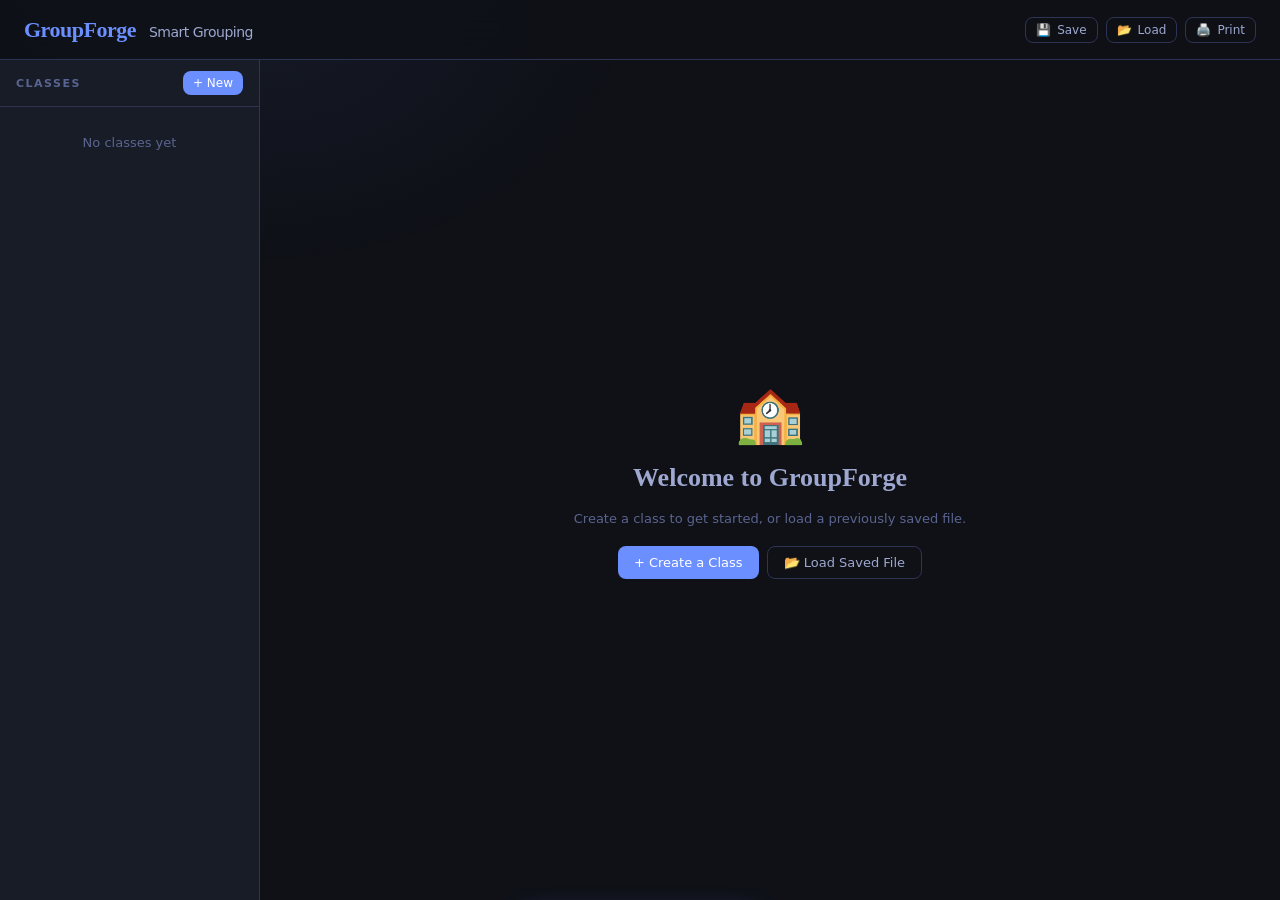
<file: group-creator.html>
<!DOCTYPE html>
<html lang="en">
<head>
<meta charset="UTF-8">
<meta name="viewport" content="width=device-width, initial-scale=1.0">
<meta name="theme-color" content="#0f1117">
<meta name="apple-mobile-web-app-capable" content="yes">
<meta name="mobile-web-app-capable" content="yes">
<meta name="apple-mobile-web-app-status-bar-style" content="black-translucent">
<meta name="apple-mobile-web-app-title" content="GroupForge">
<meta name="description" content="Classroom group creator — build, shuffle, and save student groups offline.">
<meta author="Stephen Funderburk">

<title>GroupForge — Classroom Group Creator</title>

<link rel="manifest" href="manifest.json">
<link rel="apple-touch-icon" href="icon-512.png">
<link rel="icon" type="image/x-icon" href="favicon.ico"/>
<link rel="icon" type="image/png" href="icon-192.png"/>
<link rel="icon" type="image/png" href="favicon.png"/>
   
<style>
  :root {
    --bg: #0f1117;
    --surface: #181c27;
    --surface2: #1e2336;
    --surface3: #252b3d;
    --border: #2e3554;
    --border2: #3d4668;
    --accent: #6c8fff;
    --accent2: #4d6fff;
    --accent-glow: rgba(108,143,255,0.18);
    --gold: #f5c842;
    --rose: #ff6b8a;
    --mint: #42e5c4;
    --text: #e8eaf6;
    --text2: #9ea8d0;
    --text3: #5a6490;
    --success: #42e5c4;
    --danger: #ff6b8a;
    --warning: #f5c842;
    --radius: 12px;
    --radius-sm: 8px;
    --shadow: 0 4px 24px rgba(0,0,0,0.4);
    --shadow-lg: 0 8px 40px rgba(0,0,0,0.6);
    --font-display: 'Palatino Linotype', Palatino, 'Book Antiqua', Georgia, serif;
    --font-body: -apple-system, BlinkMacSystemFont, 'Segoe UI', system-ui, sans-serif;
    --girl-color: #ff9eb5;
    --boy-color: #7eb8ff;
    --other-color: #b8a9ff;
  }

  * { box-sizing: border-box; margin: 0; padding: 0; }

  body {
    font-family: var(--font-body);
    background: var(--bg);
    color: var(--text);
    min-height: 100vh;
    overflow-x: hidden;
  }

  body::before {
    content: '';
    position: fixed;
    top: -30%;
    left: -10%;
    width: 60%;
    height: 60%;
    background: radial-gradient(ellipse, rgba(108,143,255,0.07) 0%, transparent 70%);
    pointer-events: none;
    z-index: 0;
  }

  header {
    position: sticky;
    top: 0;
    z-index: 100;
    background: rgba(15,17,23,0.85);
    backdrop-filter: blur(16px);
    border-bottom: 1px solid var(--border);
    padding: 0 24px;
    display: flex;
    align-items: center;
    gap: 20px;
    height: 60px;
  }

  .logo {
    font-family: var(--font-display);
    font-size: 22px;
    font-weight: 600;
    color: var(--accent);
    letter-spacing: -0.5px;
    flex-shrink: 0;
  }

  .logo span { color: var(--text2); font-size: 14px; font-family: var(--font-body); margin-left: 8px; font-weight: 300; }

  .header-actions {
    display: flex;
    align-items: center;
    gap: 8px;
    margin-left: auto;
    flex-wrap: wrap;
  }

  .app-layout {
    display: grid;
    grid-template-columns: 260px 1fr;
    min-height: calc(100vh - 60px);
    position: relative;
    z-index: 1;
  }

  .sidebar {
    background: var(--surface);
    border-right: 1px solid var(--border);
    display: flex;
    flex-direction: column;
    overflow: hidden;
  }

  .sidebar-header {
    padding: 11px 16px;
    border-bottom: 1px solid var(--border);
    display: flex;
    align-items: center;
    justify-content: space-between;
  }

  .sidebar-title {
    font-size: 11px;
    font-weight: 600;
    text-transform: uppercase;
    letter-spacing: 1.5px;
    color: var(--text3);
  }

  .class-list {
    flex: 1;
    overflow-y: auto;
    padding: 8px;
  }

  .class-item {
    display: flex;
    align-items: center;
    gap: 10px;
    padding: 10px 12px;
    border-radius: var(--radius-sm);
    cursor: pointer;
    transition: all 0.15s;
    position: relative;
    border: 1px solid transparent;
  }

  .class-item:hover { background: var(--surface2); }
  .class-item.active {
    background: var(--accent-glow);
    border-color: var(--border2);
  }

  .class-dot {
    width: 8px;
    height: 8px;
    border-radius: 50%;
    flex-shrink: 0;
  }

  .class-item-name {
    font-size: 14px;
    font-weight: 500;
    flex: 1;
    white-space: nowrap;
    overflow: hidden;
    text-overflow: ellipsis;
  }

  .class-item-count {
    font-size: 11px;
    color: var(--text3);
    background: var(--surface3);
    padding: 2px 7px;
    border-radius: 20px;
  }

  .class-item .del-btn {
    opacity: 0;
    transition: opacity 0.15s;
    background: none;
    border: none;
    color: var(--danger);
    cursor: pointer;
    font-size: 14px;
    padding: 2px 4px;
  }

  .class-item:hover .del-btn { opacity: 1; }

  .main {
    display: flex;
    flex-direction: column;
    overflow: hidden;
    min-height: 0;
  }

  .tabs {
    display: flex;
    border-bottom: 1px solid var(--border);
    background: var(--surface);
    padding: 0 24px;
    gap: 4px;
    overflow-x: auto;
  }

  .tab {
    background: none;
    border: none;
    color: var(--text3);
    font-family: var(--font-body);
    font-size: 13px;
    font-weight: 500;
    padding: 15px 16px 14px 16px;
    cursor: pointer;
    border-bottom: 2px solid transparent;
    transition: all 0.15s;
    white-space: nowrap;
    display: flex;
    align-items: center;
    gap: 6px;
  }

  .tab:hover { color: var(--text); }

  .tab.active {
    color: var(--accent);
    border-bottom-color: var(--accent);
  }

  .tab-content {
    display: none;
    flex: 1;
    overflow: auto;
    padding: 24px;
  }

  .tab-content.active { display: flex; flex-direction: column; gap: 20px; }

  .card {
    background: var(--surface);
    border: 1px solid var(--border);
    border-radius: var(--radius);
    padding: 20px;
  }

  .card-title {
    font-size: 13px;
    font-weight: 600;
    text-transform: uppercase;
    letter-spacing: 1px;
    color: var(--text3);
    margin-bottom: 16px;
    display: flex;
    align-items: center;
    gap: 8px;
  }

  .btn {
    display: inline-flex;
    align-items: center;
    gap: 6px;
    padding: 8px 16px;
    border-radius: var(--radius-sm);
    border: none;
    font-family: var(--font-body);
    font-size: 13px;
    font-weight: 500;
    cursor: pointer;
    transition: all 0.15s;
    white-space: nowrap;
  }

  .btn-primary {
    background: var(--accent);
    color: #fff;
  }

  .btn-primary:hover { background: var(--accent2); transform: translateY(-1px); box-shadow: 0 4px 16px rgba(108,143,255,0.3); }

  .btn-secondary {
    background: var(--surface3);
    color: var(--text);
    border: 1px solid var(--border);
  }

  .btn-secondary:hover { background: var(--surface2); border-color: var(--border2); }

  .btn-danger {
    background: rgba(255,107,138,0.15);
    color: var(--danger);
    border: 1px solid rgba(255,107,138,0.3);
  }

  .btn-danger:hover { background: rgba(255,107,138,0.25); }

  .btn-ghost {
    background: none;
    color: var(--text2);
    border: 1px solid var(--border);
  }

  .btn-ghost:hover { background: var(--surface2); color: var(--text); }

  .btn-gold {
    background: rgba(245,200,66,0.15);
    color: var(--gold);
    border: 1px solid rgba(245,200,66,0.3);
  }

  .btn-gold:hover { background: rgba(245,200,66,0.25); }

  .btn-mint {
    background: rgba(66,229,196,0.15);
    color: var(--mint);
    border: 1px solid rgba(66,229,196,0.3);
  }

  .btn-mint:hover { background: rgba(66,229,196,0.25); }

  .btn:disabled { opacity: 0.4; cursor: not-allowed; transform: none !important; }
  .btn-sm { padding: 5px 10px; font-size: 12px; }
  .btn-xs { padding: 3px 8px; font-size: 11px; }

  input[type="text"], input[type="number"], select, textarea {
    background: var(--surface2);
    border: 1px solid var(--border);
    border-radius: var(--radius-sm);
    color: var(--text);
    font-family: var(--font-body);
    font-size: 14px;
    padding: 9px 12px;
    outline: none;
    transition: border-color 0.15s;
    width: 100%;
  }

  input[type="text"]:focus, input[type="number"]:focus, select:focus, textarea:focus {
    border-color: var(--accent);
  }

  select option { background: var(--surface2); }

  label {
    font-size: 12px;
    font-weight: 500;
    color: var(--text2);
    display: block;
    margin-bottom: 6px;
  }

  .form-group { display: flex; flex-direction: column; gap: 6px; }

  .form-row {
    display: grid;
    grid-template-columns: 1fr 1fr;
    gap: 12px;
  }

  .form-row-3 {
    display: grid;
    grid-template-columns: 1fr 1fr 1fr;
    gap: 12px;
  }

  .student-search-bar {
    position: relative;
  }

  .student-search-bar input {
    padding-left: 36px;
  }

  .student-search-bar::before {
    content: '🔍';
    position: absolute;
    left: 10px;
    top: 50%;
    transform: translateY(-50%);
    font-size: 13px;
    pointer-events: none;
  }

  .student-list {
    display: flex;
    flex-direction: column;
    gap: 4px;
    max-height: 420px;
    overflow-y: auto;
  }

  .student-item {
    display: flex;
    align-items: center;
    gap: 10px;
    padding: 9px 12px;
    border-radius: var(--radius-sm);
    border: 1px solid transparent;
    transition: all 0.15s;
    background: var(--surface2);
    cursor: pointer;
  }

  .student-item:hover { border-color: var(--border2); }
  .student-item.selected { border-color: var(--accent); background: var(--accent-glow); }
  .student-item.pinned { border-color: var(--gold); background: rgba(245,200,66,0.07); }

  .gender-badge {
    width: 8px;
    height: 8px;
    border-radius: 50%;
    flex-shrink: 0;
  }

  .gender-F { background: var(--girl-color); }
  .gender-M { background: var(--boy-color); }
  .gender-O { background: var(--other-color); }

  .student-name {
    flex: 1;
    font-size: 14px;
    font-weight: 500;
  }

  .student-actions {
    display: flex;
    gap: 4px;
    opacity: 0;
    transition: opacity 0.15s;
  }

  .student-item:hover .student-actions { opacity: 1; }

  .icon-btn {
    background: none;
    border: none;
    cursor: pointer;
    font-size: 14px;
    padding: 3px 5px;
    border-radius: 4px;
    transition: background 0.1s;
    line-height: 1;
  }

  .icon-btn:hover { background: var(--surface3); }

  .groups-grid {
    display: grid;
    grid-template-columns: repeat(auto-fill, minmax(220px, 1fr));
    gap: 16px;
  }

  .group-card {
    background: var(--surface);
    border: 1px solid var(--border);
    border-radius: var(--radius);
    overflow: hidden;
    transition: all 0.2s;
  }

  .group-card.drag-over {
    border-color: var(--accent);
    box-shadow: 0 0 0 2px var(--accent-glow);
  }

  .group-header {
    padding: 12px 14px;
    background: var(--surface2);
    border-bottom: 1px solid var(--border);
    display: flex;
    align-items: center;
    gap: 8px;
  }

  .group-color-dot {
    width: 10px;
    height: 10px;
    border-radius: 50%;
    flex-shrink: 0;
  }

  .group-name-display {
    font-size: 14px;
    font-weight: 600;
    flex: 1;
    cursor: text;
  }

  .group-name-input {
    font-size: 14px;
    font-weight: 600;
    flex: 1;
    background: transparent;
    border: none;
    border-bottom: 1px solid var(--accent);
    border-radius: 0;
    padding: 0;
    color: var(--text);
    outline: none;
    width: 0;
    min-width: 0;
  }

  .group-name-input:focus { outline: none; }

  .group-count {
    font-size: 11px;
    color: var(--text3);
    background: var(--surface3);
    padding: 2px 7px;
    border-radius: 20px;
  }

  .group-members {
    padding: 10px;
    min-height: 60px;
    display: flex;
    flex-direction: column;
    gap: 4px;
  }

  .group-member {
    display: flex;
    align-items: center;
    gap: 8px;
    padding: 7px 10px;
    border-radius: 6px;
    background: var(--surface2);
    border: 1px solid transparent;
    font-size: 13px;
    cursor: grab;
    transition: all 0.15s;
    user-select: none;
  }

  .group-member:active { cursor: grabbing; }
  .group-member:hover { border-color: var(--border2); }
  .group-member.dragging { opacity: 0.4; }
  .group-member.pinned-member { border-color: rgba(245,200,66,0.4); }

  .group-member-name { flex: 1; }
  .pin-icon { font-size: 10px; color: var(--gold); }
  .pin-group-btn {
    opacity: 0;
    transition: opacity 0.15s;
    background: none;
    border: none;
    cursor: pointer;
    font-size: 13px;
    padding: 0 3px;
    line-height: 1;
  }
  .pin-group-btn.is-pinned { opacity: 1; }
  .group-member:hover .pin-group-btn { opacity: 1; }
  .remove-member-btn {
    opacity: 0;
    transition: opacity 0.15s;
    background: none;
    border: none;
    color: var(--danger);
    cursor: pointer;
    font-size: 13px;
    padding: 0 3px;
  }
  .group-member:hover .remove-member-btn { opacity: 1; }

  .empty-state {
    text-align: center;
    padding: 60px 40px;
    color: var(--text3);
  }

  .empty-state .empty-icon { font-size: 48px; margin-bottom: 16px; }
  .empty-state h3 { font-family: var(--font-display); font-size: 22px; color: var(--text2); margin-bottom: 8px; }
  .empty-state p { font-size: 14px; line-height: 1.6; }

  .gender-pill {
    display: flex;
    gap: 2px;
    background: var(--surface3);
    border-radius: 20px;
    padding: 2px;
  }

  .gender-opt {
    border: none;
    background: transparent;
    color: var(--text3);
    padding: 4px 10px;
    border-radius: 20px;
    font-size: 12px;
    font-weight: 500;
    cursor: pointer;
    transition: all 0.15s;
  }

  .gender-opt.active-F { background: rgba(255,158,181,0.2); color: var(--girl-color); }
  .gender-opt.active-M { background: rgba(126,184,255,0.2); color: var(--boy-color); }
  .gender-opt.active-O { background: rgba(184,169,255,0.2); color: var(--other-color); }

  .badge {
    display: inline-flex;
    align-items: center;
    gap: 4px;
    padding: 3px 8px;
    border-radius: 20px;
    font-size: 11px;
    font-weight: 600;
  }

  .badge-accent { background: var(--accent-glow); color: var(--accent); }
  .badge-mint { background: rgba(66,229,196,0.15); color: var(--mint); }
  .badge-rose { background: rgba(255,107,138,0.15); color: var(--rose); }
  .badge-gold { background: rgba(245,200,66,0.15); color: var(--gold); }

  .stats-row {
    display: grid;
    grid-template-columns: repeat(auto-fit, minmax(120px, 1fr));
    gap: 12px;
  }

  .stat-card {
    background: var(--surface2);
    border: 1px solid var(--border);
    border-radius: var(--radius-sm);
    padding: 14px 16px;
    text-align: center;
  }

  .stat-value {
    font-family: var(--font-display);
    font-size: 28px;
    color: var(--accent);
    line-height: 1;
  }

  .stat-label { font-size: 11px; color: var(--text3); margin-top: 4px; }

  .modal-overlay {
    position: fixed;
    inset: 0;
    background: rgba(0,0,0,0.7);
    display: flex;
    align-items: center;
    justify-content: center;
    z-index: 1000;
    backdrop-filter: blur(4px);
    opacity: 0;
    pointer-events: none;
    transition: opacity 0.2s;
  }

  .modal-overlay.open { opacity: 1; pointer-events: all; }

  .modal {
    background: var(--surface);
    border: 1px solid var(--border2);
    border-radius: 16px;
    padding: 28px;
    width: min(480px, 95vw);
    max-height: 80vh;
    overflow-y: auto;
    box-shadow: var(--shadow-lg);
    transform: translateY(20px);
    transition: transform 0.2s;
  }

  .modal-overlay.open .modal { transform: translateY(0); }

  .modal-title {
    font-family: var(--font-display);
    font-size: 20px;
    margin-bottom: 20px;
  }

  .modal-actions { display: flex; gap: 8px; justify-content: flex-end; margin-top: 20px; }

  .toast-container {
    position: fixed;
    bottom: 24px;
    right: 24px;
    z-index: 2000;
    display: flex;
    flex-direction: column;
    gap: 8px;
    pointer-events: none;
  }

  .toast {
    background: var(--surface);
    border: 1px solid var(--border2);
    border-radius: var(--radius-sm);
    padding: 12px 16px;
    font-size: 13px;
    display: flex;
    align-items: center;
    gap: 8px;
    box-shadow: var(--shadow);
    animation: slideIn 0.2s ease, fadeOut 0.3s ease 2.5s forwards;
    max-width: 300px;
    pointer-events: all;
  }

  @keyframes slideIn { from { transform: translateX(30px); opacity: 0; } to { transform: translateX(0); opacity: 1; } }
  @keyframes fadeOut { to { opacity: 0; transform: translateX(30px); } }

  .drag-ghost {
    position: fixed;
    pointer-events: none;
    background: var(--surface2);
    border: 1px solid var(--accent);
    border-radius: 6px;
    padding: 6px 12px;
    font-size: 13px;
    z-index: 9999;
    box-shadow: 0 4px 16px rgba(108,143,255,0.4);
    display: none;
  }

  .group-colors { display: flex; gap: 6px; flex-wrap: wrap; }
  .color-swatch {
    width: 20px;
    height: 20px;
    border-radius: 50%;
    cursor: pointer;
    border: 2px solid transparent;
    transition: border-color 0.15s;
  }
  .color-swatch.active { border-color: #fff; }

  .history-tag {
    font-size: 10px;
    color: var(--text3);
    background: var(--surface3);
    padding: 1px 5px;
    border-radius: 3px;
  }

  .divider { height: 1px; background: var(--border); margin: 4px 0; }

  ::-webkit-scrollbar { width: 6px; height: 6px; }
  ::-webkit-scrollbar-track { background: transparent; }
  ::-webkit-scrollbar-thumb { background: var(--border2); border-radius: 3px; }
  ::-webkit-scrollbar-thumb:hover { background: var(--text3); }

  .undo-banner {
    position: fixed;
    bottom: 24px;
    left: 50%;
    transform: translateX(-50%) translateY(80px);
    background: var(--surface2);
    border: 1px solid var(--accent);
    border-radius: 30px;
    padding: 10px 20px;
    display: flex;
    align-items: center;
    gap: 12px;
    font-size: 13px;
    z-index: 1500;
    box-shadow: 0 4px 24px rgba(108,143,255,0.3);
    transition: transform 0.3s cubic-bezier(0.34,1.56,0.64,1);
    white-space: nowrap;
  }

  .undo-banner.visible { transform: translateX(-50%) translateY(0); }

  .student-select-list {
    display: flex;
    flex-direction: column;
    gap: 4px;
    max-height: 260px;
    overflow-y: auto;
    margin: 12px 0;
  }

  .student-select-item {
    display: flex;
    align-items: center;
    gap: 10px;
    padding: 8px 12px;
    border-radius: 6px;
    cursor: pointer;
    border: 1px solid transparent;
    transition: all 0.1s;
    font-size: 13px;
  }

  .student-select-item:hover { background: var(--surface2); border-color: var(--border); }
  .student-select-item.chosen { background: var(--accent-glow); border-color: var(--accent); }

  .sort-grid {
    display: grid;
    grid-template-columns: 1fr 1fr;
    gap: 8px;
  }

  .sort-option {
    border: 1px solid var(--border);
    background: var(--surface2);
    border-radius: var(--radius-sm);
    padding: 12px;
    cursor: pointer;
    transition: all 0.15s;
    text-align: center;
    font-size: 13px;
    font-weight: 500;
    font-family: var(--font-body);
    color: var(--text2);
    display: flex;
    flex-direction: column;
    gap: 4px;
    align-items: center;
  }

  .sort-option:hover { border-color: var(--border2); color: var(--text); }
  .sort-option.active { border-color: var(--accent); background: var(--accent-glow); color: var(--accent); }
  .sort-option .sort-icon { font-size: 20px; }

  .section-header {
    display: flex;
    align-items: center;
    justify-content: space-between;
    gap: 12px;
    flex-wrap: wrap;
  }

  .section-title {
    font-family: var(--font-display);
    font-size: 18px;
    color: var(--text);
  }

  .tag {
    display: inline-flex;
    align-items: center;
    gap: 4px;
    padding: 2px 8px;
    border-radius: 20px;
    font-size: 11px;
    font-weight: 600;
    background: var(--surface3);
    color: var(--text3);
    border: 1px solid var(--border);
  }

  .info-text {
    font-size: 13px;
    color: var(--text3);
    line-height: 1.6;
  }

  .no-class-state {
    display: flex;
    flex-direction: column;
    align-items: center;
    justify-content: center;
    flex: 1;
    gap: 16px;
    color: var(--text3);
    padding: 40px;
    text-align: center;
  }

  .no-class-state h2 {
    font-family: var(--font-display);
    font-size: 26px;
    color: var(--text2);
  }

  @keyframes spin { to { transform: rotate(360deg); } }
  .spinner {
    width: 16px;
    height: 16px;
    border: 2px solid var(--border);
    border-top-color: var(--accent);
    border-radius: 50%;
    animation: spin 0.7s linear infinite;
    display: inline-block;
  }

  .history-row {
    display: flex;
    align-items: center;
    gap: 8px;
    font-size: 12px;
    color: var(--text3);
    padding: 4px 0;
  }

  @media (max-width: 768px) {
    .app-layout {
      grid-template-columns: 1fr;
    }
    .sidebar {
      display: none;
      position: fixed;
      inset: 60px 0 0 0;
      z-index: 200;
    }
    .sidebar.mobile-open { display: flex; }
    .form-row, .form-row-3 { grid-template-columns: 1fr; }
    .sort-grid { grid-template-columns: 1fr; }
    .groups-grid { grid-template-columns: 1fr; }
    .stats-row { grid-template-columns: repeat(2, 1fr); }
    .tab-content { padding: 16px; }
    .tabs { padding: 0 12px; }
    .tab { padding: 12px 8px; }
  }

  @media (max-width: 480px) {
    .modal { padding: 20px; }
    .header-actions .btn span { display: none; }
    .undo-banner { left: 16px; right: 16px; transform: translateX(0) translateY(80px); white-space: normal; }
    .undo-banner.visible { transform: translateX(0) translateY(0); }
  }

  @keyframes fadeIn { from { opacity: 0; transform: translateY(8px); } to { opacity: 1; transform: translateY(0); } }
  .fade-in { animation: fadeIn 0.2s ease forwards; }

  @keyframes popIn { from { opacity: 0; transform: scale(0.95); } to { opacity: 1; transform: scale(1); } }
  .pop-in { animation: popIn 0.15s ease forwards; }

  .mobile-menu-btn {
    display: none;
    background: none;
    border: none;
    color: var(--text);
    font-size: 20px;
    cursor: pointer;
    padding: 4px;
  }

  @media (max-width: 768px) { .mobile-menu-btn { display: block; } }

  .file-input-hidden { display: none; }

  .mobile-actions-wrap {
    display: none;
    position: relative;
  }
  .mobile-action-toggle {
    font-size: 18px;
    padding: 4px 10px;
  }
  .mobile-actions-dropdown {
    display: none;
    position: absolute;
    top: calc(100% + 6px);
    right: 0;
    background: var(--surface);
    border: 1px solid var(--border2);
    border-radius: var(--radius-sm);
    box-shadow: var(--shadow-lg);
    min-width: 160px;
    z-index: 300;
    overflow: hidden;
  }
  .mobile-actions-dropdown.open { display: block; }
  .mobile-actions-dropdown button {
    display: block;
    width: 100%;
    padding: 11px 16px;
    background: none;
    border: none;
    color: var(--text);
    font-family: var(--font-body);
    font-size: 14px;
    text-align: left;
    cursor: pointer;
    border-bottom: 1px solid var(--border);
    transition: background 0.1s;
  }
  .mobile-actions-dropdown button:last-child { border-bottom: none; }
  .mobile-actions-dropdown button:hover { background: var(--surface2); }

  @media (max-width: 600px) {
    .desktop-action { display: none !important; }
    .mobile-actions-wrap { display: block; }
    .logo { display: flex; flex-direction: column; }
    .logo span { margin: -5px 0; }
  }

  @media print {
    * { -webkit-print-color-adjust: exact; print-color-adjust: exact; }
    body { background: #fff !important; color: #000 !important; }
    header, .sidebar, .tabs, .tab-content:not(#tab-groups),
    .toast-container, .undo-banner, .drag-ghost,
    .modal-overlay { display: none !important; }
    .app-layout { grid-template-columns: 1fr !important; display: block !important; }
    .main { overflow: visible !important; display: block !important; }
    #tab-groups { display: block !important; overflow: visible !important; padding: 0 !important; }
    .section-header { display: none !important; }
    #groups-empty-state { display: none !important; }

    #tab-groups::before {
      content: attr(data-classname);
      display: block;
      font-size: 22px;
      font-weight: 700;
      color: #000;
      margin-bottom: 4px;
      font-family: serif;
    }
    #tab-groups::after {
      content: attr(data-printed);
      display: block;
      font-size: 12px;
      color: #555;
      margin-bottom: 20px;
    }

    .groups-grid {
      display: grid !important;
      grid-template-columns: repeat(3, 1fr) !important;
      gap: 12px !important;
    }

    .group-card {
      background: #fff !important;
      border: 1.5px solid #aaa !important;
      border-radius: 8px !important;
      break-inside: avoid !important;
      page-break-inside: avoid !important;
      overflow: visible !important;
    }

    .group-header {
      background: #f0f0f0 !important;
      border-bottom: 1px solid #ccc !important;
      padding: 8px 10px !important;
    }

    .group-name-display {
      color: #000 !important;
      font-size: 13px !important;
      font-weight: 700 !important;
    }

    .group-count { color: #555 !important; background: #e8e8e8 !important; }

    .group-color-dot { border: 1px solid #999 !important; }

    button, .icon-btn, .remove-member-btn, .pin-group-btn,
    #undo-btn, .btn { display: none !important; }

    .group-members { padding: 8px 10px !important; }

    .group-member {
      background: #fafafa !important;
      border: 1px solid #e0e0e0 !important;
      border-radius: 4px !important;
      margin-bottom: 4px !important;
      padding: 5px 8px !important;
      cursor: default !important;
      break-inside: avoid !important;
    }

    .group-member-name { color: #000 !important; font-size: 12px !important; }

    .gender-badge { border: 1px solid #aaa !important; }
    .gender-F { background: #f9c !important; }
    .gender-M { background: #9cf !important; }
    .gender-O { background: #ccc !important; }

    .pinned-member { border-color: #c90 !important; background: #fffbe6 !important; }

    #unassigned-section { display: none !important; }

    .groups-grid { width: 100% !important; }
  }
</style>
</head>
<body>

<header>
  <button class="mobile-menu-btn" onclick="toggleMobileMenu()">☰</button>
  <div class="logo">GroupForge <span>Smart Grouping</span></div>
  <div class="header-actions">
    <button class="btn btn-ghost btn-sm desktop-action" onclick="saveToFile()" title="Save all data to JSON file">💾 <span>Save</span></button>
    <button class="btn btn-ghost btn-sm desktop-action" onclick="triggerLoadFile()" title="Load a saved JSON file">📂 <span>Load</span></button>
    <button class="btn btn-ghost btn-sm desktop-action" onclick="printGroups()" title="Print current groups">🖨️ <span>Print</span></button>
    <button class="btn btn-mint btn-sm" id="pwa-install-btn" style="display:none;" onclick="installPWA()" title="Install as app">⬇ <span>Install App</span></button>
    <!-- Mobile actions menu -->
    <div class="mobile-actions-wrap" id="mobileActionsWrap">
      <button class="btn btn-ghost btn-sm mobile-action-toggle" onclick="toggleMobileActions()" title="More actions">⋯</button>
      <div class="mobile-actions-dropdown" id="mobileActionsDropdown">
        <button onclick="saveToFile(); closeMobileActions()">💾 Save to file</button>
        <button onclick="triggerLoadFile(); closeMobileActions()">📂 Load file</button>
        <button onclick="printGroups(); closeMobileActions()">🖨️ Print groups</button>
        <button id="pwa-install-mobile" style="display:none" onclick="installPWA(); closeMobileActions()">⬇ Install App</button>
      </div>
    </div>
    <input type="file" id="load-file-input" class="file-input-hidden" accept=".json" onchange="loadFromFile(event)">
    <input type="file" id="csv-file-input" class="file-input-hidden" accept=".csv" onchange="importCSV(event)">
  </div>
</header>

<div class="app-layout">
  <div class="sidebar" id="sidebar">
    <div class="sidebar-header">
      <span class="sidebar-title">Classes</span>
      <button class="btn btn-primary btn-sm" onclick="openNewClassModal()">+ New</button>
    </div>
    <div class="class-list" id="class-list"></div>
  </div>

  <div class="main" id="main-area">
    <div id="no-class-state" class="no-class-state" style="display:none;">
      <div style="font-size:56px">🏫</div>
      <h2>Welcome to GroupForge</h2>
      <p class="info-text">Create a class to get started, or load a previously saved file.</p>
      <div style="display:flex;gap:8px;flex-wrap:wrap;justify-content:center">
        <button class="btn btn-primary" onclick="openNewClassModal()">+ Create a Class</button>
        <button class="btn btn-ghost" onclick="triggerLoadFile()">📂 Load Saved File</button>
      </div>
    </div>

    <div id="class-workspace" style="display:none; flex-direction:column; flex:1; overflow:hidden;">
      <div class="tabs" id="tab-bar">
        <button class="tab active" data-tab="students" onclick="switchTab('students', this)">👤 Students</button>
        <button class="tab" data-tab="groups" onclick="switchTab('groups', this)">👥 Groups</button>
        <button class="tab" data-tab="settings" onclick="switchTab('settings', this)">⚙️ Settings</button>
        <button class="tab" data-tab="history" onclick="switchTab('history', this)">📜 History</button>
      </div>

      <!-- STUDENTS TAB -->
      <div class="tab-content active" id="tab-students">
        <div class="section-header">
          <div>
            <div class="section-title" id="class-title-display">Class Name</div>
            <div style="margin-top:4px; display:flex; gap:6px; flex-wrap:wrap;" id="class-stats-badges"></div>
          </div>
          <div style="display:flex;gap:8px;flex-wrap:wrap;">
            <button class="btn btn-ghost btn-sm" onclick="triggerCSVImport()">📋 Import CSV</button>
            <button class="btn btn-secondary btn-sm" onclick="openBulkModal()">+ Bulk Add</button>
            <button class="btn btn-primary btn-sm" onclick="openAddStudentModal()">+ Add Student</button>
          </div>
        </div>

        <div class="stats-row" id="student-stats-row"></div>

        <div class="card">
          <div class="card-title">Student Roster</div>
          <div class="student-search-bar" style="margin-bottom:12px;">
            <input type="text" id="student-search" placeholder="Search students…" oninput="renderStudentList()">
          </div>
          <div class="student-list" id="student-list"></div>
        </div>
      </div>

      <!-- GROUPS TAB -->
      <div class="tab-content" id="tab-groups">
        <div class="section-header">
          <div class="section-title">Groups</div>
          <div style="display:flex;gap:8px;flex-wrap:wrap;align-items:center;">
            <button class="btn btn-ghost btn-sm" id="undo-btn" onclick="undoLastMove()" disabled>↩ Undo</button>
            <button class="btn btn-mint btn-sm" onclick="shuffleGroups()">🔀 Shuffle</button>
            <button class="btn btn-primary btn-sm" onclick="generateGroups()">⚡ Generate Groups</button>
          </div>
        </div>

        <div id="groups-empty-state" class="empty-state" style="display:none;">
          <div class="empty-icon">👥</div>
          <h3>No Groups Yet</h3>
          <p>Add students first, then click <strong>Generate Groups</strong> to create your first grouping.</p>
          <div style="margin-top:16px; display:flex; gap:8px; justify-content:center;">
            <button class="btn btn-secondary" onclick="switchTab('students', document.querySelector('[data-tab=students]'))">Go to Students</button>
            <button class="btn btn-primary" onclick="generateGroups()">⚡ Generate Groups</button>
          </div>
        </div>

        <div id="groups-container" class="groups-grid"></div>

        <div id="unassigned-section" style="display:none;">
          <div class="card-title" style="margin-top:16px;">⚠️ Unassigned Students</div>
          <div id="unassigned-list" style="display:flex; gap:6px; flex-wrap:wrap;"></div>
        </div>
      </div>

      <!-- SETTINGS TAB -->
      <div class="tab-content" id="tab-settings">
        <div class="section-title" style="margin-bottom:20px;">Class Settings</div>

        <div class="card" style="margin-bottom:16px;">
          <div class="card-title">🎯 Group Configuration</div>
          <div class="form-row" style="margin-bottom:16px;">
            <div class="form-group">
              <label>Group Mode</label>
              <select id="group-mode" onchange="updateGroupModeUI()">
                <option value="count">Fixed number of groups</option>
                <option value="size">Fixed group size (max per group)</option>
              </select>
            </div>
            <div class="form-group">
              <label id="group-number-label">Number of Groups</label>
              <input type="number" id="group-count" value="4" min="1" max="50">
            </div>
          </div>
          <div class="form-group" id="overflow-setting" style="display:none; margin-bottom:16px;">
            <label>Overflow Handling</label>
            <select id="overflow-mode">
              <option value="spread">Spread extras across existing groups</option>
              <option value="new">Create an extra smaller group</option>
            </select>
          </div>

          <div class="card-title" style="margin-top:4px;">⚖️ Sorting Method</div>
          <div class="sort-grid" id="sort-grid">
            <button class="sort-option active" data-sort="random" onclick="setSortMethod('random', this)">
              <span class="sort-icon">🎲</span>
              <span>Random</span>
              <span style="font-size:11px;color:var(--text3);font-weight:400">Fully random</span>
            </button>
            <button class="sort-option" data-sort="balanced-gender" onclick="setSortMethod('balanced-gender', this)">
              <span class="sort-icon">⚖️</span>
              <span>Balanced Gender</span>
              <span style="font-size:11px;color:var(--text3);font-weight:400">Mix boys & girls evenly</span>
            </button>
            <button class="sort-option" data-sort="separate-gender" onclick="setSortMethod('separate-gender', this)">
              <span class="sort-icon">🚻</span>
              <span>Separate Gender</span>
              <span style="font-size:11px;color:var(--text3);font-weight:400">Boys & girls in separate groups</span>
            </button>
            <button class="sort-option" data-sort="avoid-repeat" onclick="setSortMethod('avoid-repeat', this)">
              <span class="sort-icon">🔁</span>
              <span>Avoid Repeats</span>
              <span style="font-size:11px;color:var(--text3);font-weight:400">Pair those not yet grouped</span>
            </button>
          </div>
        </div>

        <div class="card" style="margin-bottom:16px;">
          <div class="card-title">✏️ Rename Class</div>
          <div style="display:flex;gap:8px;">
            <input type="text" id="rename-class-input" placeholder="New class name">
            <button class="btn btn-primary" onclick="renameClass()">Rename</button>
          </div>
        </div>

        <div class="card">
          <div class="card-title">⚠️ Danger Zone</div>
          <div style="display:flex;gap:8px;flex-wrap:wrap;">
            <button class="btn btn-danger btn-sm" onclick="clearGroups()">Clear Groups</button>
            <button class="btn btn-danger btn-sm" onclick="confirmDeleteClass()">Delete This Class</button>
          </div>
        </div>
      </div>

      <!-- HISTORY TAB -->
      <div class="tab-content" id="tab-history">
        <div class="section-title" style="margin-bottom:16px;">Grouping History</div>
        <div class="card">
          <div class="card-title">Past Groupings</div>
          <div id="history-container">
            <p class="info-text">No history yet. Generate groups to start recording.</p>
          </div>
        </div>
      </div>
    </div>
  </div>
</div>

<!-- DRAG GHOST -->
<div class="drag-ghost" id="drag-ghost"></div>

<!-- UNDO BANNER -->
<div class="undo-banner" id="undo-banner">
  <span id="undo-message">Student moved</span>
  <button class="btn btn-ghost btn-sm" onclick="undoLastMove()">↩ Undo</button>
  <button class="icon-btn" onclick="hideUndoBanner()" style="color:var(--text3)">✕</button>
</div>

<!-- TOAST CONTAINER -->
<div class="toast-container" id="toast-container"></div>

<!-- NEW CLASS MODAL -->
<div class="modal-overlay" id="modal-new-class">
  <div class="modal">
    <div class="modal-title">Create New Class</div>
    <div class="form-group" style="margin-bottom:12px;">
      <label>Class Name</label>
      <input type="text" id="new-class-name" placeholder="e.g. Period 3 Biology" onkeydown="if(event.key==='Enter') createClass()">
    </div>
    <div class="form-group">
      <label>Color</label>
      <div class="group-colors" id="new-class-color-picker"></div>
    </div>
    <div class="modal-actions">
      <button class="btn btn-ghost" onclick="closeModal('modal-new-class')">Cancel</button>
      <button class="btn btn-primary" onclick="createClass()">Create Class</button>
    </div>
  </div>
</div>

<!-- ADD STUDENT MODAL -->
<div class="modal-overlay" id="modal-add-student">
  <div class="modal">
    <div class="modal-title">Add Student</div>
    <div class="form-row" style="margin-bottom:12px;">
      <div class="form-group">
        <label>First Name</label>
        <input type="text" id="student-first" placeholder="First name" onkeydown="if(event.key==='Enter') addStudent()">
      </div>
      <div class="form-group">
        <label>Last Name (optional)</label>
        <input type="text" id="student-last" placeholder="Last name" onkeydown="if(event.key==='Enter') addStudent()">
      </div>
    </div>
    <div class="form-group" style="margin-bottom:4px;">
      <label>Gender</label>
      <div class="gender-pill">
        <button class="gender-opt" data-gender="M" onclick="selectGender('M', this)">♂ Boy</button>
        <button class="gender-opt" data-gender="F" onclick="selectGender('F', this)">♀ Girl</button>
        <button class="gender-opt active-O" data-gender="O" onclick="selectGender('O', this)">◎ Other</button>
      </div>
    </div>
    <div class="modal-actions">
      <button class="btn btn-ghost" onclick="closeModal('modal-add-student')">Cancel</button>
      <button class="btn btn-secondary" onclick="addStudent(true)">Add & Another</button>
      <button class="btn btn-primary" onclick="addStudent(false)">Add Student</button>
    </div>
  </div>
</div>

<!-- BULK ADD MODAL -->
<div class="modal-overlay" id="modal-bulk-add">
  <div class="modal">
    <div class="modal-title">Bulk Add Students</div>
    <p class="info-text" style="margin-bottom:12px;">Enter names separated by commas or new lines. Format: <code style="color:var(--accent)">Name, Name M, Name F, FirstName LastName</code></p>
    <p class="info-text" style="margin-bottom:12px;">Add <strong>M</strong> or <strong>F</strong> after a name to set gender. Default is Other.</p>
    <div class="form-group" style="margin-bottom:12px;">
      <label>Default Gender</label>
      <div class="gender-pill" id="bulk-gender-pill">
        <button class="gender-opt" data-gender="M" onclick="selectBulkGender('M', this)">♂ Boy</button>
        <button class="gender-opt" data-gender="F" onclick="selectBulkGender('F', this)">♀ Girl</button>
        <button class="gender-opt active-O" data-gender="O" onclick="selectBulkGender('O', this)">◎ Other</button>
      </div>
    </div>
    <div class="form-group">
      <label>Names</label>
      <textarea id="bulk-names" rows="8" placeholder="Alice F, Bob M, Charlie&#10;Diana, Ethan M, Frank"></textarea>
    </div>
    <div class="modal-actions">
      <button class="btn btn-ghost" onclick="closeModal('modal-bulk-add')">Cancel</button>
      <button class="btn btn-primary" onclick="bulkAddStudents()">Add Students</button>
    </div>
  </div>
</div>

<!-- REASSIGN MODAL -->
<div class="modal-overlay" id="modal-reassign">
  <div class="modal">
    <div class="modal-title">Reassign Student</div>
    <div id="reassign-student-info" style="margin-bottom:12px; padding:10px; background:var(--surface2); border-radius:8px; font-size:14px;"></div>
    <p class="info-text" style="margin-bottom:8px;">Move to group:</p>
    <div id="reassign-group-list" style="display:flex; flex-direction:column; gap:6px; margin-bottom:16px;"></div>
    <div style="display:flex;gap:8px;">
      <button class="btn btn-mint btn-sm" onclick="reassignRandom()">🎲 Random Group</button>
      <button class="btn btn-gold btn-sm" onclick="togglePinStudent()">📌 Toggle Pin</button>
    </div>
    <div class="modal-actions">
      <button class="btn btn-ghost" onclick="closeModal('modal-reassign')">Close</button>
    </div>
  </div>
</div>

<script>
// ===== STATE =====
let state = {
  classes: [],
  activeClassId: null,
};

let selectedGender = 'O';
let bulkDefaultGender = 'O';
let newClassColor = '#6c8fff';
let undoStack = null;
let undoBannerTimer = null;
let dragState = { studentId: null, fromGroup: null };
let reassignStudentId = null;
let currentSortMethod = 'random';

const CLASS_COLORS = [
  '#6c8fff','#ff6b8a','#42e5c4','#f5c842','#b8a9ff',
  '#ff9f43','#0be881','#ff4757','#2ed573','#ffa502'
];

// ===== PERSISTENCE =====
function saveState() {
  try { localStorage.setItem('groupforge_state', JSON.stringify(state)); } catch(e) {}
}

function loadState() {
  try {
    const s = localStorage.getItem('groupforge_state');
    if (s) state = JSON.parse(s);
  } catch(e) {}
}

// ===== INIT =====
function init() {
  loadState();
  renderColorPicker();
  renderClassList();
  if (state.classes.length > 0) {
    const last = state.activeClassId || state.classes[0].id;
    const cls = state.classes.find(c => c.id === last);
    if (cls) {
      selectClass(cls.id);
      toast('📂 Previous session restored');
    } else {
      selectClass(state.classes[0].id);
    }
  } else {
    showNoClass();
  }
}

// ===== CLASS MANAGEMENT =====
function createClass() {
  const name = document.getElementById('new-class-name').value.trim();
  if (!name) { toast('⚠️ Enter a class name', 'warning'); return; }
  const cls = {
    id: uid(),
    name,
    color: newClassColor,
    students: [],
    groups: [],
    history: [],
    settings: {
      groupMode: 'count',
      groupCount: 4,
      groupSize: 4,
      overflowMode: 'spread',
      sortMethod: 'random',
    },
    groupNames: {}
  };
  state.classes.push(cls);
  state.activeClassId = cls.id;
  saveState();
  closeModal('modal-new-class');
  document.getElementById('new-class-name').value = '';
  renderClassList();
  selectClass(cls.id);
  toast('✅ Class created!');
}

function selectClass(id) {
  state.activeClassId = id;
  saveState();
  renderClassList();
  renderWorkspace();
  document.getElementById('no-class-state').style.display = 'none';
  const ws = document.getElementById('class-workspace');
  ws.style.display = 'flex';
  switchTab('students', document.querySelector('[data-tab=students]'));
}

function showNoClass() {
  document.getElementById('no-class-state').style.display = 'flex';
  document.getElementById('class-workspace').style.display = 'none';
}

function getActiveClass() {
  return state.classes.find(c => c.id === state.activeClassId);
}

function renameClass() {
  const cls = getActiveClass();
  if (!cls) return;
  const n = document.getElementById('rename-class-input').value.trim();
  if (!n) { toast('⚠️ Enter a name', 'warning'); return; }
  cls.name = n;
  saveState();
  renderClassList();
  renderWorkspace();
  document.getElementById('rename-class-input').value = '';
  toast('✅ Class renamed');
}

function confirmDeleteClass() {
  if (!confirm('Delete this class and all its data?')) return;
  state.classes = state.classes.filter(c => c.id !== state.activeClassId);
  state.activeClassId = state.classes.length > 0 ? state.classes[0].id : null;
  saveState();
  renderClassList();
  if (state.activeClassId) selectClass(state.activeClassId);
  else showNoClass();
  toast('🗑️ Class deleted');
}

function deleteClass(id, e) {
  e.stopPropagation();
  if (!confirm('Delete this class?')) return;
  state.classes = state.classes.filter(c => c.id !== id);
  if (state.activeClassId === id) {
    state.activeClassId = state.classes.length > 0 ? state.classes[0].id : null;
  }
  saveState();
  renderClassList();
  if (state.activeClassId) selectClass(state.activeClassId);
  else showNoClass();
}

// ===== STUDENT MANAGEMENT =====
function openAddStudentModal() {
  const cls = getActiveClass(); if (!cls) return;
  document.getElementById('student-first').value = '';
  document.getElementById('student-last').value = '';
  selectedGender = 'O';
  updateGenderUI();
  openModal('modal-add-student');
  setTimeout(() => document.getElementById('student-first').focus(), 100);
}

function addStudent(keepOpen=false) {
  const cls = getActiveClass(); if (!cls) return;
  const first = document.getElementById('student-first').value.trim();
  const last = document.getElementById('student-last').value.trim();
  if (!first) { toast('⚠️ Enter a first name', 'warning'); return; }
  const name = last ? `${first} ${last}` : first;
  if (cls.students.find(s => s.name.toLowerCase() === name.toLowerCase())) {
    toast('⚠️ Student already exists', 'warning'); return;
  }
  cls.students.push({ id: uid(), name, gender: selectedGender });
  saveState();
  if (keepOpen) {
    document.getElementById('student-first').value = '';
    document.getElementById('student-last').value = '';
    document.getElementById('student-first').focus();
  } else {
    closeModal('modal-add-student');
  }
  renderStudentList();
  renderStudentStats();
  toast(`✅ ${name} added`);
}

function removeStudent(id) {
  const cls = getActiveClass(); if (!cls) return;
  const s = cls.students.find(s => s.id === id);
  if (!s) return;
  if (!confirm(`Remove ${s.name}?`)) return;
  cls.students = cls.students.filter(s => s.id !== id);
  // remove from groups
  cls.groups.forEach(g => { g.members = g.members.filter(m => m !== id); });
  saveState();
  renderStudentList();
  renderStudentStats();
  renderGroups();
  toast(`🗑️ ${s.name} removed`);
}

function bulkAddStudents() {
  const cls = getActiveClass(); if (!cls) return;
  const raw = document.getElementById('bulk-names').value;
  const lines = raw.split(/[\n,]/).map(l => l.trim()).filter(Boolean);
  let added = 0, skipped = 0;
  lines.forEach(line => {
    const parts = line.trim().split(/\s+/);
    let gender = bulkDefaultGender;
    let nameParts = parts;
    const last = parts[parts.length - 1].toUpperCase();
    if (last === 'M' || last === 'F' || last === 'O') {
      gender = last;
      nameParts = parts.slice(0, -1);
    }
    const name = nameParts.join(' ');
    if (!name) return;
    if (cls.students.find(s => s.name.toLowerCase() === name.toLowerCase())) { skipped++; return; }
    cls.students.push({ id: uid(), name, gender });
    added++;
  });
  saveState();
  closeModal('modal-bulk-add');
  document.getElementById('bulk-names').value = '';
  renderStudentList();
  renderStudentStats();
  toast(`✅ Added ${added} student${added !== 1 ? 's' : ''}${skipped ? `, ${skipped} skipped` : ''}`);
}

function importCSV(e) {
  const file = e.target.files[0]; if (!file) return;
  const cls = getActiveClass(); if (!cls) return;
  const reader = new FileReader();
  reader.onload = ev => {
    const lines = ev.target.result.split('\n').map(l => l.trim()).filter(Boolean);
    let added = 0, skipped = 0;
    lines.forEach((line, i) => {
      const cols = line.split(',').map(c => c.trim());
      if (i === 0 && (cols[0].toLowerCase() === 'name' || cols[0].toLowerCase() === 'first')) return;
      let name = '', gender = 'O';
      if (cols.length >= 2) {
        const g = cols[cols.length-1].toUpperCase();
        if (g === 'M' || g === 'F' || g === 'O') { gender = g; name = cols.slice(0,-1).join(' ').trim(); }
        else { name = cols.join(' ').trim(); }
      } else { name = cols[0]; }
      if (!name) return;
      if (cls.students.find(s => s.name.toLowerCase() === name.toLowerCase())) { skipped++; return; }
      cls.students.push({ id: uid(), name, gender });
      added++;
    });
    saveState();
    renderStudentList();
    renderStudentStats();
    toast(`✅ CSV: Added ${added}${skipped ? `, ${skipped} skipped` : ''}`);
    e.target.value = '';
  };
  reader.readAsText(file);
}

// ===== GROUP GENERATION =====
function generateGroups() {
  const cls = getActiveClass(); if (!cls) return;
  if (cls.students.length === 0) { toast('⚠️ Add students first', 'warning'); switchTab('students', document.querySelector('[data-tab=students]')); return; }

  const s = cls.settings;
  const method = s.sortMethod || 'random';
  const pinnedMap = buildPinnedMap(cls);

  // Save history snapshot
  if (cls.groups.length > 0) {
    cls.history.unshift({
      ts: Date.now(),
      method,
      snapshot: JSON.parse(JSON.stringify(cls.groups)),
      names: cls.groups.map(g => ({name: g.name, members: g.members.map(id => cls.students.find(s=>s.id===id)?.name || id)}))
    });
    if (cls.history.length > 20) cls.history.pop();
  }

  let numGroups;
  const total = cls.students.length;
  if (s.groupMode === 'count') {
    numGroups = Math.max(1, Math.min(total, parseInt(s.groupCount) || 4));
  } else {
    const sz = Math.max(1, parseInt(s.groupSize || s.groupCount) || 4);
    numGroups = Math.ceil(total / sz);
    // handle small overflow
    if (total % sz > 0 && total % sz <= Math.floor(sz / 2)) {
      if (s.overflowMode === 'spread') numGroups = Math.floor(total / sz);
    }
  }

  // Keep pinned students in their groups
  const groups = [];
  for (let i = 0; i < numGroups; i++) {
    const existingId = cls.groups[i]?.id || uid();
    const existingName = cls.groupNames[existingId] || cls.groups[i]?.name || `Group ${i+1}`;
    groups.push({ id: existingId, name: existingName, members: [] });
  }

  // Place pinned students first
  const pinnedStudents = new Set();
  cls.students.forEach(st => {
    if (st.pinned && st.pinnedGroup != null) {
      const groupIdx = st.pinnedGroup;
      if (groupIdx < groups.length) {
        groups[groupIdx].members.push(st.id);
        pinnedStudents.add(st.id);
      }
    }
  });

  const unpinned = cls.students.filter(s => !pinnedStudents.has(s.id));

  let sorted;
  if (method === 'balanced-gender') {
    sorted = balancedGenderSort(unpinned, numGroups, groups);
  } else if (method === 'separate-gender') {
    sorted = separateGenderSort(unpinned, numGroups, groups); // may return null (direct assignment)
  } else if (method === 'avoid-repeat') {
    sorted = avoidRepeatSort(unpinned, cls, groups);
  } else {
    sorted = shuffle([...unpinned]);
  }

  // Distribute only if not already directly assigned (separate-gender returns null)
  if (sorted !== null) {
    sorted.forEach((st, i) => { groups[i % numGroups].members.push(st.id); });
  }

  // Update group names from groupNames map
  groups.forEach(g => { if (cls.groupNames[g.id]) g.name = cls.groupNames[g.id]; });

  cls.groups = groups;
  saveState();
  switchTab('groups', document.querySelector('[data-tab=groups]'));
  renderGroups();
  renderHistory();
  toast(`✅ ${numGroups} groups created`);
}

function buildPinnedMap(cls) {
  const map = {};
  cls.students.forEach(s => { if (s.pinned) map[s.id] = s.pinnedGroup; });
  return map;
}

function balancedGenderSort(students, numGroups, groups) {
  const girls = shuffle(students.filter(s => s.gender === 'F'));
  const boys = shuffle(students.filter(s => s.gender === 'M'));
  const others = shuffle(students.filter(s => s.gender !== 'F' && s.gender !== 'M'));
  const result = [];
  const perGroup = Math.ceil(students.length / numGroups);
  // Interleave
  while (girls.length || boys.length || others.length) {
    if (boys.length) result.push(boys.shift());
    if (girls.length) result.push(girls.shift());
    if (others.length) result.push(others.shift());
  }
  return result;
}

function separateGenderSort(students, numGroups, groups) {
  // Instead of returning a flat sorted array (which gets round-robined),
  // we directly assign students to groups by gender blocks and return [] 
  // to signal that distribution already happened.
  const girls = shuffle(students.filter(s => s.gender === 'F'));
  const boys = shuffle(students.filter(s => s.gender === 'M'));
  const others = shuffle(students.filter(s => s.gender !== 'F' && s.gender !== 'M'));

  const boyGroups = Math.max(1, Math.round(numGroups * boys.length / Math.max(1, boys.length + girls.length)));
  const girlGroups = Math.max(0, numGroups - boyGroups - (others.length > 0 ? 1 : 0));

  // Assign boys to first boyGroups groups
  boys.forEach((st, i) => { groups[i % Math.max(1, boyGroups)].members.push(st.id); });
  // Assign girls to next girlGroups groups
  girls.forEach((st, i) => { groups[boyGroups + (i % Math.max(1, girlGroups))].members.push(st.id); });
  // Assign others to remaining groups
  const othersStart = Math.min(boyGroups + girlGroups, numGroups - 1);
  others.forEach((st, i) => { groups[(othersStart + i) % numGroups].members.push(st.id); });

  return null; // signals direct assignment was done
}

function avoidRepeatSort(students, cls, groups) {
  if (cls.history.length === 0) return shuffle([...students]);
  // Build co-occurrence map from history
  const coCount = {};
  cls.history.forEach(h => {
    h.snapshot.forEach(g => {
      for (let i = 0; i < g.members.length; i++) {
        for (let j = i+1; j < g.members.length; j++) {
          const key = [g.members[i], g.members[j]].sort().join(':');
          coCount[key] = (coCount[key] || 0) + 1;
        }
      }
    });
  });
  // Sort students by least co-occurrence (greedy)
  const result = [];
  const remaining = shuffle([...students]);
  while (remaining.length) {
    if (result.length === 0) { result.push(remaining.shift()); continue; }
    // Find student with least connection to last placed
    const last = result[result.length - 1];
    let minScore = Infinity, minIdx = 0;
    remaining.forEach((s, i) => {
      const key = [last.id, s.id].sort().join(':');
      const score = coCount[key] || 0;
      if (score < minScore) { minScore = score; minIdx = i; }
    });
    result.push(remaining.splice(minIdx, 1)[0]);
  }
  return result;
}

function shuffleGroups() {
  const cls = getActiveClass(); if (!cls) return;
  if (cls.groups.length === 0) { generateGroups(); return; }
  generateGroups();
}

function clearGroups() {
  const cls = getActiveClass(); if (!cls) return;
  if (!confirm('Clear all groups?')) return;
  cls.groups = [];
  cls.groupNames = {};
  saveState();
  renderGroups();
  toast('🗑️ Groups cleared');
}

// ===== RENDER =====
function renderWorkspace() {
  const cls = getActiveClass(); if (!cls) return;
  document.getElementById('class-title-display').textContent = cls.name;
  renderStudentStats();
  renderStudentList();
  renderGroups();
  renderHistory();
  // Load settings
  const s = cls.settings;
  document.getElementById('group-mode').value = s.groupMode || 'count';
  document.getElementById('group-count').value = s.groupCount || 4;
  currentSortMethod = s.sortMethod || 'random';
  document.querySelectorAll('.sort-option').forEach(el => {
    el.classList.toggle('active', el.dataset.sort === currentSortMethod);
  });
  document.getElementById('rename-class-input').value = '';
  updateGroupModeUI();
}

function renderClassList() {
  const el = document.getElementById('class-list');
  if (state.classes.length === 0) {
    el.innerHTML = '<div style="padding:20px;text-align:center;color:var(--text3);font-size:13px;">No classes yet</div>';
    return;
  }
  el.innerHTML = state.classes.map(cls => `
    <div class="class-item ${cls.id === state.activeClassId ? 'active' : ''}" onclick="selectClass('${cls.id}')">
      <div class="class-dot" style="background:${cls.color}"></div>
      <div class="class-item-name">${escHtml(cls.name)}</div>
      <div class="class-item-count">${cls.students.length}</div>
      <button class="del-btn" onclick="deleteClass('${cls.id}', event)" title="Delete">✕</button>
    </div>
  `).join('');
}

function renderStudentStats() {
  const cls = getActiveClass(); if (!cls) return;
  const total = cls.students.length;
  const boys = cls.students.filter(s => s.gender === 'M').length;
  const girls = cls.students.filter(s => s.gender === 'F').length;
  const others = total - boys - girls;
  const badges = [
    `<span class="badge badge-accent">👤 ${total} Students</span>`,
    boys ? `<span class="badge" style="background:rgba(126,184,255,0.15);color:var(--boy-color)">♂ ${boys}</span>` : '',
    girls ? `<span class="badge" style="background:rgba(255,158,181,0.15);color:var(--girl-color)">♀ ${girls}</span>` : '',
    others ? `<span class="badge" style="background:rgba(184,169,255,0.15);color:var(--other-color)">◎ ${others}</span>` : '',
  ];
  document.getElementById('class-stats-badges').innerHTML = badges.join('');

  const statsRow = document.getElementById('student-stats-row');
  statsRow.innerHTML = `
    <div class="stat-card"><div class="stat-value">${total}</div><div class="stat-label">Total Students</div></div>
    <div class="stat-card"><div class="stat-value" style="color:var(--boy-color)">${boys}</div><div class="stat-label">Boys</div></div>
    <div class="stat-card"><div class="stat-value" style="color:var(--girl-color)">${girls}</div><div class="stat-label">Girls</div></div>
    <div class="stat-card"><div class="stat-value" style="color:var(--other-color)">${others}</div><div class="stat-label">Other / Unset</div></div>
  `;
}

function renderStudentList() {
  const cls = getActiveClass(); if (!cls) return;
  const search = document.getElementById('student-search')?.value.toLowerCase() || '';
  const el = document.getElementById('student-list');
  let students = [...cls.students].sort((a,b) => a.name.localeCompare(b.name));
  if (search) students = students.filter(s => s.name.toLowerCase().includes(search));

  if (students.length === 0) {
    el.innerHTML = `<div class="empty-state" style="padding:30px 0;">
      <div class="empty-icon">${search ? '🔍' : '👤'}</div>
      <h3>${search ? 'No matches' : 'No students yet'}</h3>
      <p>${search ? 'Try a different search' : 'Click + Add Student or Bulk Add to get started'}</p>
    </div>`;
    return;
  }

  el.innerHTML = students.map(s => {
    const groupInfo = getStudentGroupInfo(cls, s.id);
    return `<div class="student-item ${s.pinned ? 'pinned' : ''}" id="si-${s.id}">
      <div class="gender-badge gender-${s.gender}"></div>
      <div class="student-name">${escHtml(s.name)}</div>
      ${groupInfo ? `<span class="tag">${escHtml(groupInfo)}</span>` : ''}
      ${s.pinned ? '<span title="Pinned to group">📌</span>' : ''}
      <div class="student-actions">
        <button class="icon-btn" onclick="removeStudent('${s.id}')" title="Remove">🗑️</button>
      </div>
    </div>`;
  }).join('');
}

function getStudentGroupInfo(cls, id) {
  const g = cls.groups.find(g => g.members.includes(id));
  return g ? g.name : null;
}

function renderGroups() {
  const cls = getActiveClass(); if (!cls) return;
  const container = document.getElementById('groups-container');
  const emptyState = document.getElementById('groups-empty-state');

  if (cls.groups.length === 0) {
    container.innerHTML = '';
    emptyState.style.display = 'block';
    document.getElementById('unassigned-section').style.display = 'none';
    return;
  }

  emptyState.style.display = 'none';

  const groupColors = CLASS_COLORS;
  container.innerHTML = cls.groups.map((g, gi) => {
    const color = groupColors[gi % groupColors.length];
    const members = g.members.map(id => cls.students.find(s => s.id === id)).filter(Boolean);
    return `<div class="group-card fade-in" id="gc-${g.id}" ondragover="onDragOver(event, '${g.id}')" ondrop="onDrop(event, '${g.id}')" ondragleave="onDragLeave(event)">
      <div class="group-header">
        <div class="group-color-dot" style="background:${color}"></div>
        <div class="group-name-display" id="gn-${g.id}" ondblclick="startRenameGroup('${g.id}')">${escHtml(g.name)}</div>
        <div class="group-count">${members.length}</div>
        <button class="icon-btn" onclick="startRenameGroup('${g.id}')" title="Rename">✏️</button>
      </div>
      <div class="group-members" id="gm-${g.id}">
        ${members.length === 0 ? '<div style="color:var(--text3);font-size:12px;padding:4px 0">Empty group</div>' : ''}
        ${members.map(s => `
          <div class="group-member ${s.pinned ? 'pinned-member' : ''}" draggable="true"
            ondragstart="onDragStart(event, '${s.id}', '${g.id}')"
            ondragend="onDragEnd(event)"
            id="gm-item-${s.id}">
            <div class="gender-badge gender-${s.gender}"></div>
            <div class="group-member-name">${escHtml(s.name)}</div>
            <button class="pin-group-btn ${s.pinned ? 'is-pinned' : ''}" onclick="togglePinInGroup('${s.id}', ${cls.groups.indexOf(g)})" title="${s.pinned ? 'Unpin (click to release)' : 'Pin to this group'}">${s.pinned ? '📌' : '📍'}</button>
            <button class="remove-member-btn" onclick="removeMemberFromGroup('${s.id}','${g.id}')" title="Remove from group">✕</button>
          </div>
        `).join('')}
      </div>
    </div>`;
  }).join('');

  // Show unassigned
  const allInGroups = new Set(cls.groups.flatMap(g => g.members));
  const unassigned = cls.students.filter(s => !allInGroups.has(s.id));
  const ua = document.getElementById('unassigned-section');
  const ul = document.getElementById('unassigned-list');
  if (unassigned.length) {
    ua.style.display = 'block';
    ul.innerHTML = unassigned.map(s => `
      <div class="group-member" style="cursor:pointer" onclick="openReassignModal('${s.id}')">
        <div class="gender-badge gender-${s.gender}"></div>
        <span>${escHtml(s.name)}</span>
      </div>
    `).join('');
  } else {
    ua.style.display = 'none';
  }
}

function renderHistory() {
  const cls = getActiveClass(); if (!cls) return;
  const el = document.getElementById('history-container');
  if (!cls.history || cls.history.length === 0) {
    el.innerHTML = '<p class="info-text">No history yet. Generate groups to start recording.</p>';
    return;
  }
  el.innerHTML = cls.history.map((h, i) => `
    <div style="margin-bottom:20px;">
      <div class="history-row">
        <span class="badge badge-accent">#${cls.history.length - i}</span>
        <span class="info-text">${new Date(h.ts).toLocaleString()}</span>
        <span class="tag">${h.method || 'random'}</span>
        <button class="btn btn-ghost btn-xs" onclick="restoreHistory(${i})">↩ Restore</button>
      </div>
      <div style="display:flex;gap:8px;flex-wrap:wrap;margin-top:8px;">
        ${h.names.map(g => `
          <div style="background:var(--surface2);border:1px solid var(--border);border-radius:6px;padding:6px 10px;font-size:12px;">
            <div style="font-weight:600;color:var(--text2);margin-bottom:4px;">${escHtml(g.name)}</div>
            ${g.members.map(n => `<div style="color:var(--text3)">${escHtml(n)}</div>`).join('')}
          </div>
        `).join('')}
      </div>
    </div>
  `).join('');
}

function restoreHistory(i) {
  const cls = getActiveClass(); if (!cls) return;
  if (!confirm('Restore this grouping?')) return;
  const h = cls.history[i];
  cls.groups = JSON.parse(JSON.stringify(h.snapshot));
  saveState();
  renderGroups();
  switchTab('groups', document.querySelector('[data-tab=groups]'));
  toast('↩ Grouping restored');
}

// ===== RENAMING =====
function startRenameGroup(groupId) {
  const cls = getActiveClass(); if (!cls) return;
  const g = cls.groups.find(g => g.id === groupId); if (!g) return;
  const display = document.getElementById(`gn-${groupId}`);
  if (!display) return;
  const input = document.createElement('input');
  input.type = 'text';
  input.value = g.name;
  input.className = 'group-name-input';
  input.style.flex = '1';
  display.replaceWith(input);
  input.focus();
  input.select();
  const finish = () => {
    const newName = input.value.trim() || g.name;
    g.name = newName;
    cls.groupNames[g.id] = newName;
    saveState();
    const newDisplay = document.createElement('div');
    newDisplay.className = 'group-name-display';
    newDisplay.id = `gn-${groupId}`;
    newDisplay.textContent = newName;
    newDisplay.ondblclick = () => startRenameGroup(groupId);
    input.replaceWith(newDisplay);
    toast('✅ Group renamed');
  };
  input.addEventListener('blur', finish);
  input.addEventListener('keydown', e => { if (e.key === 'Enter') input.blur(); if (e.key === 'Escape') { input.value = g.name; input.blur(); } });
}

// ===== DRAG AND DROP =====
function onDragStart(e, studentId, fromGroup) {
  dragState = { studentId, fromGroup };
  e.dataTransfer.effectAllowed = 'move';
  setTimeout(() => { const el = document.getElementById(`gm-item-${studentId}`); if (el) el.classList.add('dragging'); }, 0);
}

function onDragEnd(e) {
  const el = document.getElementById(`gm-item-${dragState.studentId}`);
  if (el) el.classList.remove('dragging');
  document.querySelectorAll('.group-card').forEach(el => el.classList.remove('drag-over'));
}

function onDragOver(e, groupId) {
  e.preventDefault();
  e.dataTransfer.dropEffect = 'move';
  document.querySelectorAll('.group-card').forEach(el => el.classList.remove('drag-over'));
  document.getElementById(`gc-${groupId}`)?.classList.add('drag-over');
}

function onDragLeave(e) {
  if (!e.currentTarget.contains(e.relatedTarget)) {
    e.currentTarget.classList.remove('drag-over');
  }
}

function onDrop(e, toGroupId) {
  e.preventDefault();
  document.querySelectorAll('.group-card').forEach(el => el.classList.remove('drag-over'));
  const { studentId, fromGroup } = dragState;
  if (!studentId || fromGroup === toGroupId) return;
  moveStudent(studentId, fromGroup, toGroupId, 'drag');
}

function moveStudent(studentId, fromGroupId, toGroupId, source='manual') {
  const cls = getActiveClass(); if (!cls) return;
  const from = cls.groups.find(g => g.id === fromGroupId);
  const to = cls.groups.find(g => g.id === toGroupId);
  if (!to) return;

  // Save undo state
  undoStack = { studentId, fromGroupId, toGroupId };

  if (from) from.members = from.members.filter(id => id !== studentId);
  if (!to.members.includes(studentId)) to.members.push(studentId);

  const st = cls.students.find(s => s.id === studentId);
  saveState();
  renderGroups();
  renderStudentList();

  if (source !== 'reassign') {
    showUndoBanner(`${st?.name || 'Student'} moved to ${to.name}`);
  }

  document.getElementById('undo-btn').disabled = false;
}

function removeMemberFromGroup(studentId, groupId) {
  const cls = getActiveClass(); if (!cls) return;
  const g = cls.groups.find(g => g.id === groupId); if (!g) return;
  undoStack = { studentId, fromGroupId: groupId, toGroupId: null };
  g.members = g.members.filter(id => id !== studentId);
  saveState();
  renderGroups();
  renderStudentList();
  document.getElementById('undo-btn').disabled = false;
  const st = cls.students.find(s => s.id === studentId);
  showUndoBanner(`${st?.name || 'Student'} removed from group`);
}

function undoLastMove() {
  if (!undoStack) return;
  const cls = getActiveClass(); if (!cls) return;
  const { studentId, fromGroupId, toGroupId } = undoStack;
  const to = toGroupId ? cls.groups.find(g => g.id === toGroupId) : null;
  const from = fromGroupId ? cls.groups.find(g => g.id === fromGroupId) : null;
  if (to) to.members = to.members.filter(id => id !== studentId);
  if (from && !from.members.includes(studentId)) from.members.push(studentId);
  undoStack = null;
  saveState();
  renderGroups();
  renderStudentList();
  hideUndoBanner();
  document.getElementById('undo-btn').disabled = true;
  toast('↩ Undo applied');
}

function showUndoBanner(msg) {
  document.getElementById('undo-message').textContent = msg;
  document.getElementById('undo-banner').classList.add('visible');
  clearTimeout(undoBannerTimer);
  undoBannerTimer = setTimeout(hideUndoBanner, 4000);
}

function hideUndoBanner() {
  document.getElementById('undo-banner').classList.remove('visible');
}

// ===== REASSIGN MODAL =====
function openReassignModal(studentId) {
  const cls = getActiveClass(); if (!cls) return;
  reassignStudentId = studentId;
  const st = cls.students.find(s => s.id === studentId); if (!st) return;
  const currentGroup = cls.groups.find(g => g.members.includes(studentId));

  document.getElementById('reassign-student-info').innerHTML = `
    <div style="display:flex;align-items:center;gap:8px;">
      <div class="gender-badge gender-${st.gender}"></div>
      <strong>${escHtml(st.name)}</strong>
      <span class="tag">${currentGroup ? escHtml(currentGroup.name) : 'Unassigned'}</span>
      ${st.pinned ? '<span class="badge badge-gold">📌 Pinned</span>' : ''}
    </div>
  `;

  const list = document.getElementById('reassign-group-list');
  list.innerHTML = cls.groups.map(g => `
    <div class="student-select-item ${currentGroup?.id === g.id ? 'chosen' : ''}" onclick="reassignToGroup('${g.id}')">
      <span style="flex:1">${escHtml(g.name)}</span>
      <span class="tag">${g.members.length} members</span>
    </div>
  `).join('');

  openModal('modal-reassign');
}

function reassignToGroup(groupId) {
  const cls = getActiveClass(); if (!cls) return;
  const fromGroup = cls.groups.find(g => g.members.includes(reassignStudentId));
  moveStudent(reassignStudentId, fromGroup?.id || null, groupId, 'reassign');
  renderStudentList();
  closeModal('modal-reassign');
  const st = cls.students.find(s => s.id === reassignStudentId);
  const g = cls.groups.find(g => g.id === groupId);
  showUndoBanner(`${st?.name} → ${g?.name}`);
  document.getElementById('undo-btn').disabled = false;
}

function reassignRandom() {
  const cls = getActiveClass(); if (!cls) return;
  if (cls.groups.length === 0) { toast('⚠️ Generate groups first', 'warning'); return; }
  const fromGroup = cls.groups.find(g => g.members.includes(reassignStudentId));
  const others = cls.groups.filter(g => g.id !== fromGroup?.id);
  if (others.length === 0) { toast('⚠️ Only one group exists', 'warning'); return; }
  const toGroup = others[Math.floor(Math.random() * others.length)];
  moveStudent(reassignStudentId, fromGroup?.id, toGroup.id, 'reassign');
  closeModal('modal-reassign');
  const st = cls.students.find(s => s.id === reassignStudentId);
  showUndoBanner(`${st?.name} → ${toGroup.name} (random)`);
  document.getElementById('undo-btn').disabled = false;
}

function togglePinInGroup(studentId, groupIdx) {
  const cls = getActiveClass(); if (!cls) return;
  const st = cls.students.find(s => s.id === studentId); if (!st) return;
  if (st.pinned && st.pinnedGroup === groupIdx) {
    st.pinned = false;
    st.pinnedGroup = undefined;
    toast(`📍 ${st.name} unpinned`);
  } else {
    st.pinned = true;
    st.pinnedGroup = groupIdx;
    const g = cls.groups[groupIdx];
    toast(`📌 ${st.name} pinned to ${g?.name || 'group'}`);
  }
  saveState();
  renderGroups();
  renderStudentList();
}

function togglePinStudent() {
  const cls = getActiveClass(); if (!cls) return;
  const st = cls.students.find(s => s.id === reassignStudentId); if (!st) return;
  const currentGroup = cls.groups.find(g => g.members.includes(reassignStudentId));
  if (st.pinned) {
    st.pinned = false;
    st.pinnedGroup = undefined;
    toast(`📌 ${st.name} unpinned`);
  } else {
    st.pinned = true;
    st.pinnedGroup = currentGroup ? cls.groups.indexOf(currentGroup) : 0;
    toast(`📌 ${st.name} pinned to ${currentGroup?.name || 'Group 1'}`);
  }
  saveState();
  renderStudentList();
  renderGroups();
  // Update button text
  openReassignModal(reassignStudentId);
}

// ===== SETTINGS =====
function setSortMethod(method, el) {
  currentSortMethod = method;
  const cls = getActiveClass();
  if (cls) { cls.settings.sortMethod = method; saveState(); }
  document.querySelectorAll('.sort-option').forEach(e => e.classList.remove('active'));
  el.classList.add('active');
}

function updateGroupModeUI() {
  const mode = document.getElementById('group-mode').value;
  const label = document.getElementById('group-number-label');
  const overflow = document.getElementById('overflow-setting');
  const cls = getActiveClass();
  if (mode === 'count') {
    label.textContent = 'Number of Groups';
    overflow.style.display = 'none';
    if (cls) cls.settings.groupMode = 'count';
  } else {
    label.textContent = 'Max Students per Group';
    overflow.style.display = '';
    if (cls) cls.settings.groupMode = 'size';
  }
  if (cls) {
    cls.settings.groupCount = parseInt(document.getElementById('group-count').value) || 4;
    saveState();
  }
}

document.addEventListener('change', e => {
  const cls = getActiveClass();
  if (!cls) return;
  if (e.target.id === 'group-count') { cls.settings.groupCount = parseInt(e.target.value) || 4; saveState(); }
  if (e.target.id === 'overflow-mode') { cls.settings.overflowMode = e.target.value; saveState(); }
});

// ===== SAVE / LOAD =====
function saveToFile() {
  const blob = new Blob([JSON.stringify(state, null, 2)], { type: 'application/json' });
  const a = document.createElement('a');
  a.href = URL.createObjectURL(blob);
  a.download = `groupforge_${new Date().toISOString().slice(0,10)}.json`;
  a.click();
  toast('💾 Saved to file');
}

function triggerLoadFile() { document.getElementById('load-file-input').click(); }
function triggerCSVImport() { document.getElementById('csv-file-input').click(); }

function loadFromFile(e) {
  const file = e.target.files[0]; if (!file) return;
  const reader = new FileReader();
  reader.onload = ev => {
    try {
      const loaded = JSON.parse(ev.target.result);
      if (!loaded.classes) throw new Error('Invalid file');
      state = loaded;
      saveState();
      renderClassList();
      if (state.classes.length > 0) {
        selectClass(state.activeClassId || state.classes[0].id);
      } else {
        showNoClass();
      }
      toast('📂 File loaded successfully');
    } catch(err) { toast('❌ Invalid file', 'error'); }
    e.target.value = '';
  };
  reader.readAsText(file);
}

// ===== PRINT =====
function printGroups() {
  const cls = getActiveClass(); if (!cls) return;
  if (cls.groups.length === 0) { toast('⚠️ No groups to print', 'warning'); return; }
  // Set data attributes used by print CSS ::before / ::after pseudoelements
  const tab = document.getElementById('tab-groups');
  tab.dataset.classname = cls.name;
  tab.dataset.printed = 'Printed ' + new Date().toLocaleDateString(undefined, {weekday:'long',year:'numeric',month:'long',day:'numeric'});
  // Switch to groups tab so it's visible when printing
  switchTab('groups', document.querySelector('[data-tab=groups]'));
  setTimeout(() => window.print(), 150);
}

// ===== MOBILE ACTIONS =====
function toggleMobileActions() {
  document.getElementById('mobileActionsDropdown').classList.toggle('open');
}
function closeMobileActions() {
  document.getElementById('mobileActionsDropdown').classList.remove('open');
}
document.addEventListener('click', e => {
  const wrap = document.getElementById('mobileActionsWrap');
  if (wrap && !wrap.contains(e.target)) closeMobileActions();
});

// ===== MODALS =====
function openModal(id) { document.getElementById(id).classList.add('open'); }
function closeModal(id) { document.getElementById(id).classList.remove('open'); }

function openNewClassModal() {
  newClassColor = CLASS_COLORS[state.classes.length % CLASS_COLORS.length];
  updateColorPickerSelection();
  openModal('modal-new-class');
  setTimeout(() => document.getElementById('new-class-name').focus(), 100);
}

function openBulkModal() {
  bulkDefaultGender = 'O';
  updateBulkGenderUI();
  openModal('modal-bulk-add');
  setTimeout(() => document.getElementById('bulk-names').focus(), 100);
}

// Close modals on overlay click
document.querySelectorAll('.modal-overlay').forEach(overlay => {
  overlay.addEventListener('click', e => { if (e.target === overlay) overlay.classList.remove('open'); });
});

// ===== TABS =====
function switchTab(name, el) {
  document.querySelectorAll('.tab').forEach(t => t.classList.remove('active'));
  document.querySelectorAll('.tab-content').forEach(c => c.classList.remove('active'));
  if (el) el.classList.add('active');
  document.getElementById(`tab-${name}`)?.classList.add('active');
  if (name === 'groups') renderGroups();
  if (name === 'history') renderHistory();
  if (name === 'students') renderStudentList();
}

// ===== GENDER UI =====
function selectGender(g, el) {
  selectedGender = g;
  updateGenderUI();
}

function updateGenderUI() {
  document.querySelectorAll('#modal-add-student .gender-opt').forEach(el => {
    el.className = 'gender-opt';
    if (el.dataset.gender === selectedGender) el.classList.add(`active-${selectedGender}`);
  });
}

function selectBulkGender(g, el) {
  bulkDefaultGender = g;
  updateBulkGenderUI();
}

function updateBulkGenderUI() {
  document.querySelectorAll('#bulk-gender-pill .gender-opt').forEach(el => {
    el.className = 'gender-opt';
    if (el.dataset.gender === bulkDefaultGender) el.classList.add(`active-${bulkDefaultGender}`);
  });
}

// ===== COLOR PICKER =====
function renderColorPicker() {
  const el = document.getElementById('new-class-color-picker');
  el.innerHTML = CLASS_COLORS.map(c => `
    <div class="color-swatch ${c === newClassColor ? 'active' : ''}" style="background:${c}" onclick="selectNewClassColor('${c}', this)"></div>
  `).join('');
}

function selectNewClassColor(color, el) {
  newClassColor = color;
  document.querySelectorAll('#new-class-color-picker .color-swatch').forEach(s => s.classList.remove('active'));
  el.classList.add('active');
}

function updateColorPickerSelection() {
  document.querySelectorAll('#new-class-color-picker .color-swatch').forEach(s => {
    s.classList.toggle('active', s.style.background === newClassColor || s.style.backgroundColor === newClassColor);
  });
}

// ===== MOBILE =====
function toggleMobileMenu() {
  document.getElementById('sidebar').classList.toggle('mobile-open');
}

// ===== TOAST =====
function toast(msg, type='success') {
  const el = document.createElement('div');
  el.className = 'toast';
  const icon = type === 'warning' ? '⚠️' : type === 'error' ? '❌' : '';
  el.innerHTML = `${icon ? `<span>${icon}</span>` : ''}${msg}`;
  document.getElementById('toast-container').appendChild(el);
  setTimeout(() => el.remove(), 3000);
}

// ===== PWA — Service Worker & Install Prompt =====
let _pwaInstallEvent = null;

if ('serviceWorker' in navigator) {
  navigator.serviceWorker.register('sw.js').catch(() => {
    // Silently ignore — happens when opened as a plain file://, which is fine.
    // The app works fully without the SW; the Install button just won't appear.
  });
}

window.addEventListener('beforeinstallprompt', e => {
  e.preventDefault();
  _pwaInstallEvent = e;
  document.getElementById('pwa-install-btn').style.display = '';
  document.getElementById('pwa-install-mobile').style.display = '';
});

window.addEventListener('appinstalled', () => {
  _pwaInstallEvent = null;
  document.getElementById('pwa-install-btn').style.display = 'none';
  document.getElementById('pwa-install-mobile').style.display = 'none';
  toast('✅ GroupForge installed! Open it anytime from your home screen or app drawer.');
});

function installPWA() {
  if (!_pwaInstallEvent) return;
  _pwaInstallEvent.prompt();
  _pwaInstallEvent.userChoice.then(choice => {
    if (choice.outcome === 'accepted') toast('🎉 Installing GroupForge…');
    _pwaInstallEvent = null;
  });
}

// ===== UTILS =====
function uid() { return Math.random().toString(36).slice(2,10); }
function shuffle(arr) { for (let i=arr.length-1;i>0;i--){const j=Math.floor(Math.random()*(i+1));[arr[i],arr[j]]=[arr[j],arr[i]];}return arr; }
function escHtml(s) { return String(s).replace(/&/g,'&amp;').replace(/</g,'&lt;').replace(/>/g,'&gt;').replace(/"/g,'&quot;'); }

// Close sidebar on class select on mobile
const origSelectClass = selectClass;

// ===== START =====
init();
</script>
</body>
</html>
</file>
